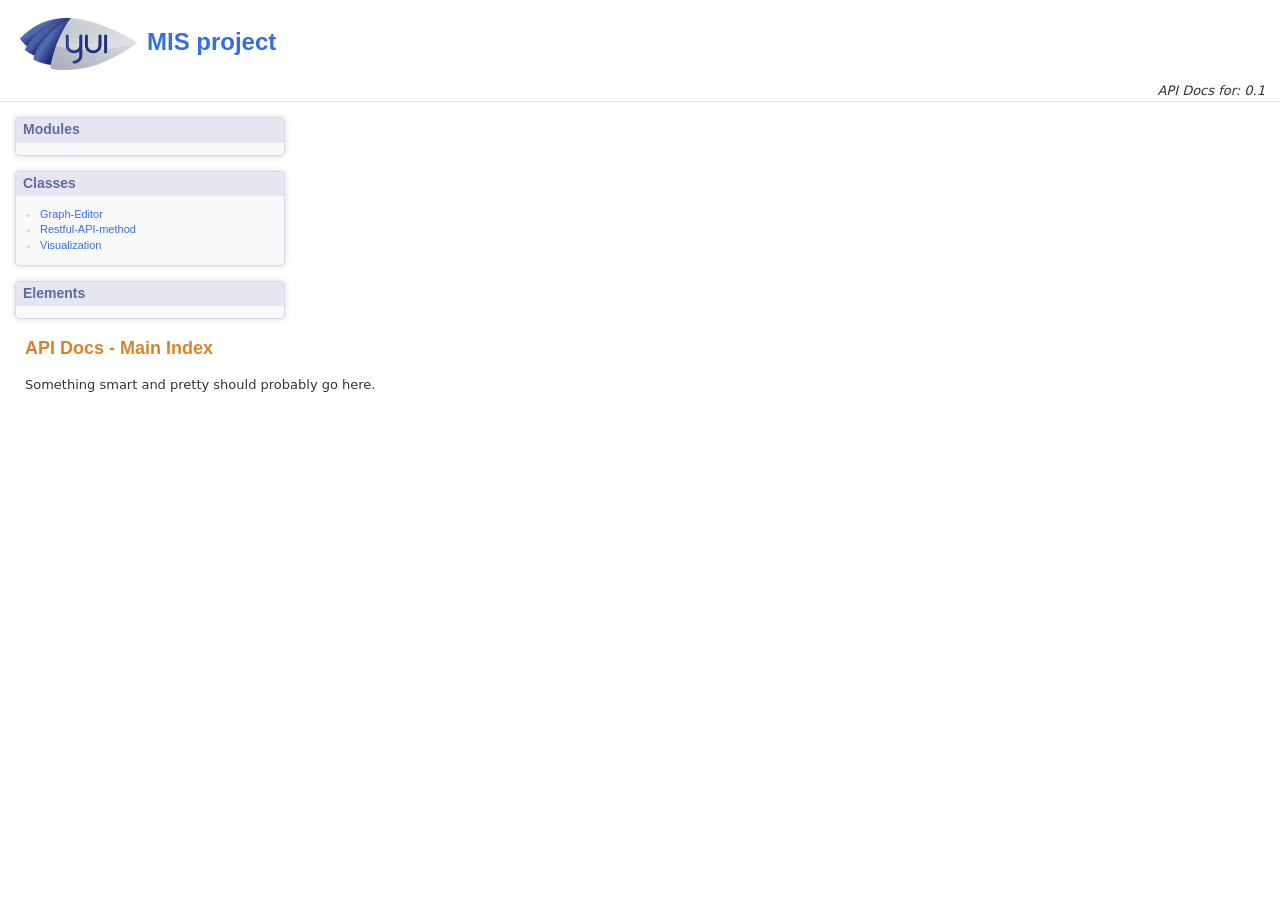
<file: index.html>
<!DOCTYPE html>
<html lang="en">
<head>
    <meta charset="utf-8">
    <title>MIS project</title>
    <link rel="stylesheet" href="http://yui.yahooapis.com/3.8.0pr2/build/cssgrids/cssgrids-min.css">
    <link rel="stylesheet" href="./assets/vendor/prettify/prettify-min.css">
    <link rel="stylesheet" href="./assets/css/main.css" id="site_styles">
    <script src="http://yui.yahooapis.com/combo?3.8.0pr2/build/yui/yui-min.js"></script>
</head>
<body class="yui3-skin-sam">

<div id="doc">
    <div id="hd" class="yui3-g header">
        <div class="yui3-u-3-4">
            <h1><a href="./index.html"><img src="./assets/css/logo.png" width="117" height="52">MIS project</a></h1>
        </div>
        <div class="yui3-u-1-4 version">
            <em>API Docs for: 0.1</em>
        </div>
    </div>
    <div class="yui3-g">

        <div id="sidebar" class="yui3-u">
            <div id="modules" class="sidebox">
                <div class="hd">
                    <h2 class="no-toc">Modules</h2>
                </div>
                <div class="bd">
                    <ul>
                    </ul>
                </div>
            </div>
            
            <div id="classes" class="sidebox">
                <div class="hd">
                    <h2 class="no-toc">Classes</h2>
                </div>
                <div class="bd">
                    <ul>
                            <li><a href="./classes/Graph-Editor.html">Graph-Editor</a></li>
                            <li><a href="./classes/Restful-API-method.html">Restful-API-method</a></li>
                            <li><a href="./classes/Visualization.html">Visualization</a></li>
                    </ul>
                </div>
            </div>
            
            <div id="elements" class="sidebox">
                <div class="hd">
                    <h2 class="no-toc">Elements</h2>
                </div>
                <div class="bd">
                    <ul>
                    </ul>
                </div>
            </div>
            
            
            
            
            
            
        </div>

        <div id="main" class="yui3-u">
            <div class="content"><h3>API Docs - Main Index</h3>
<p>Something smart and pretty should probably go here.</p>
</div>
        </div>
    </div>
</div>
<script src="./assets/vendor/prettify/prettify-min.js"></script>
<script>prettyPrint();</script>
<script src="./assets/js/yui-prettify.js"></script>
<script src="./assets/js/tabs.js"></script>
</body>
</html>
</file>
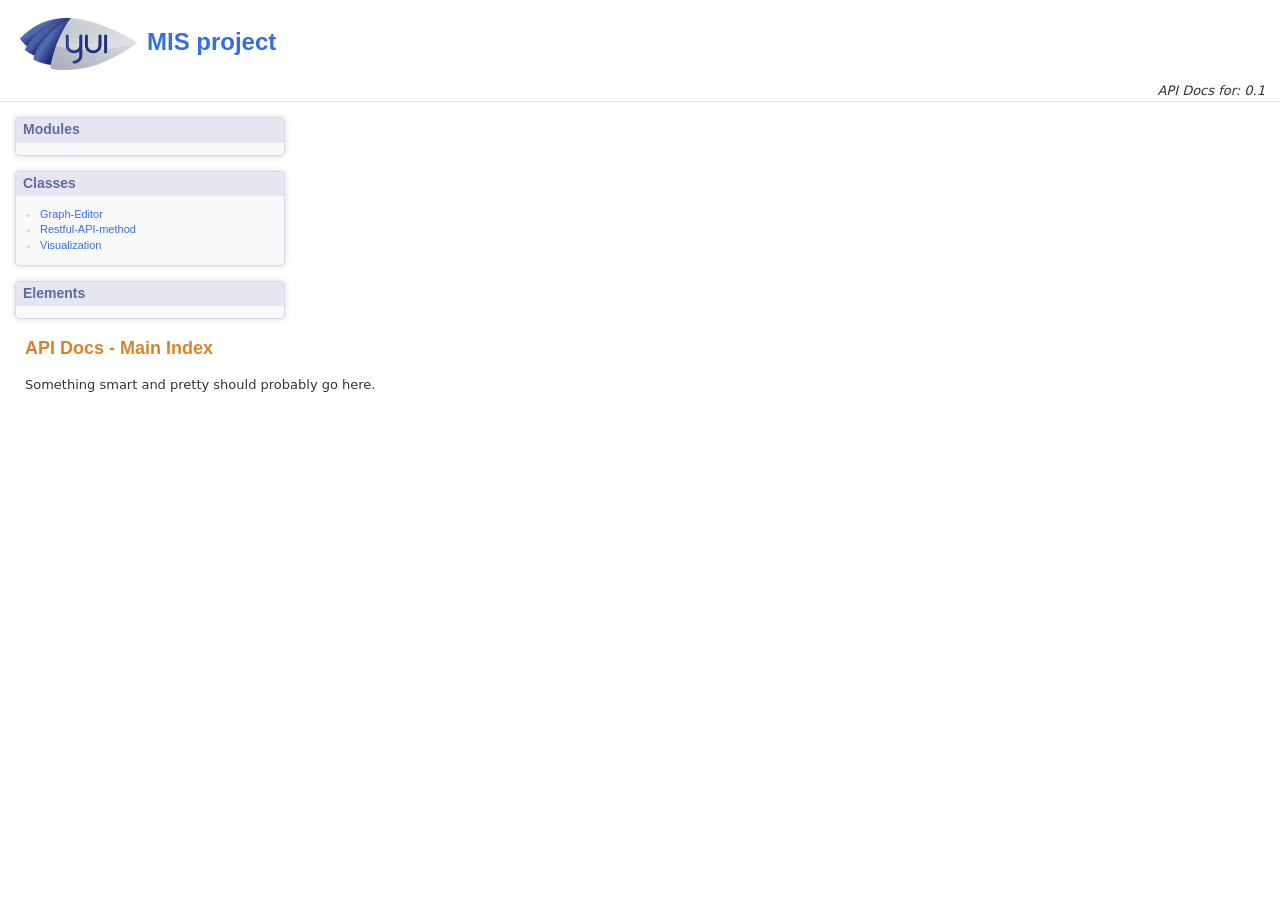
<file: assets/index.html>
<!doctype html>
<html>
    <head>
        <title>Redirector</title>
        <meta http-equiv="refresh" content="0;url=../">
    </head>
    <body>
        <a href="../">Click here to redirect</a>
    </body>
</html>
</file>
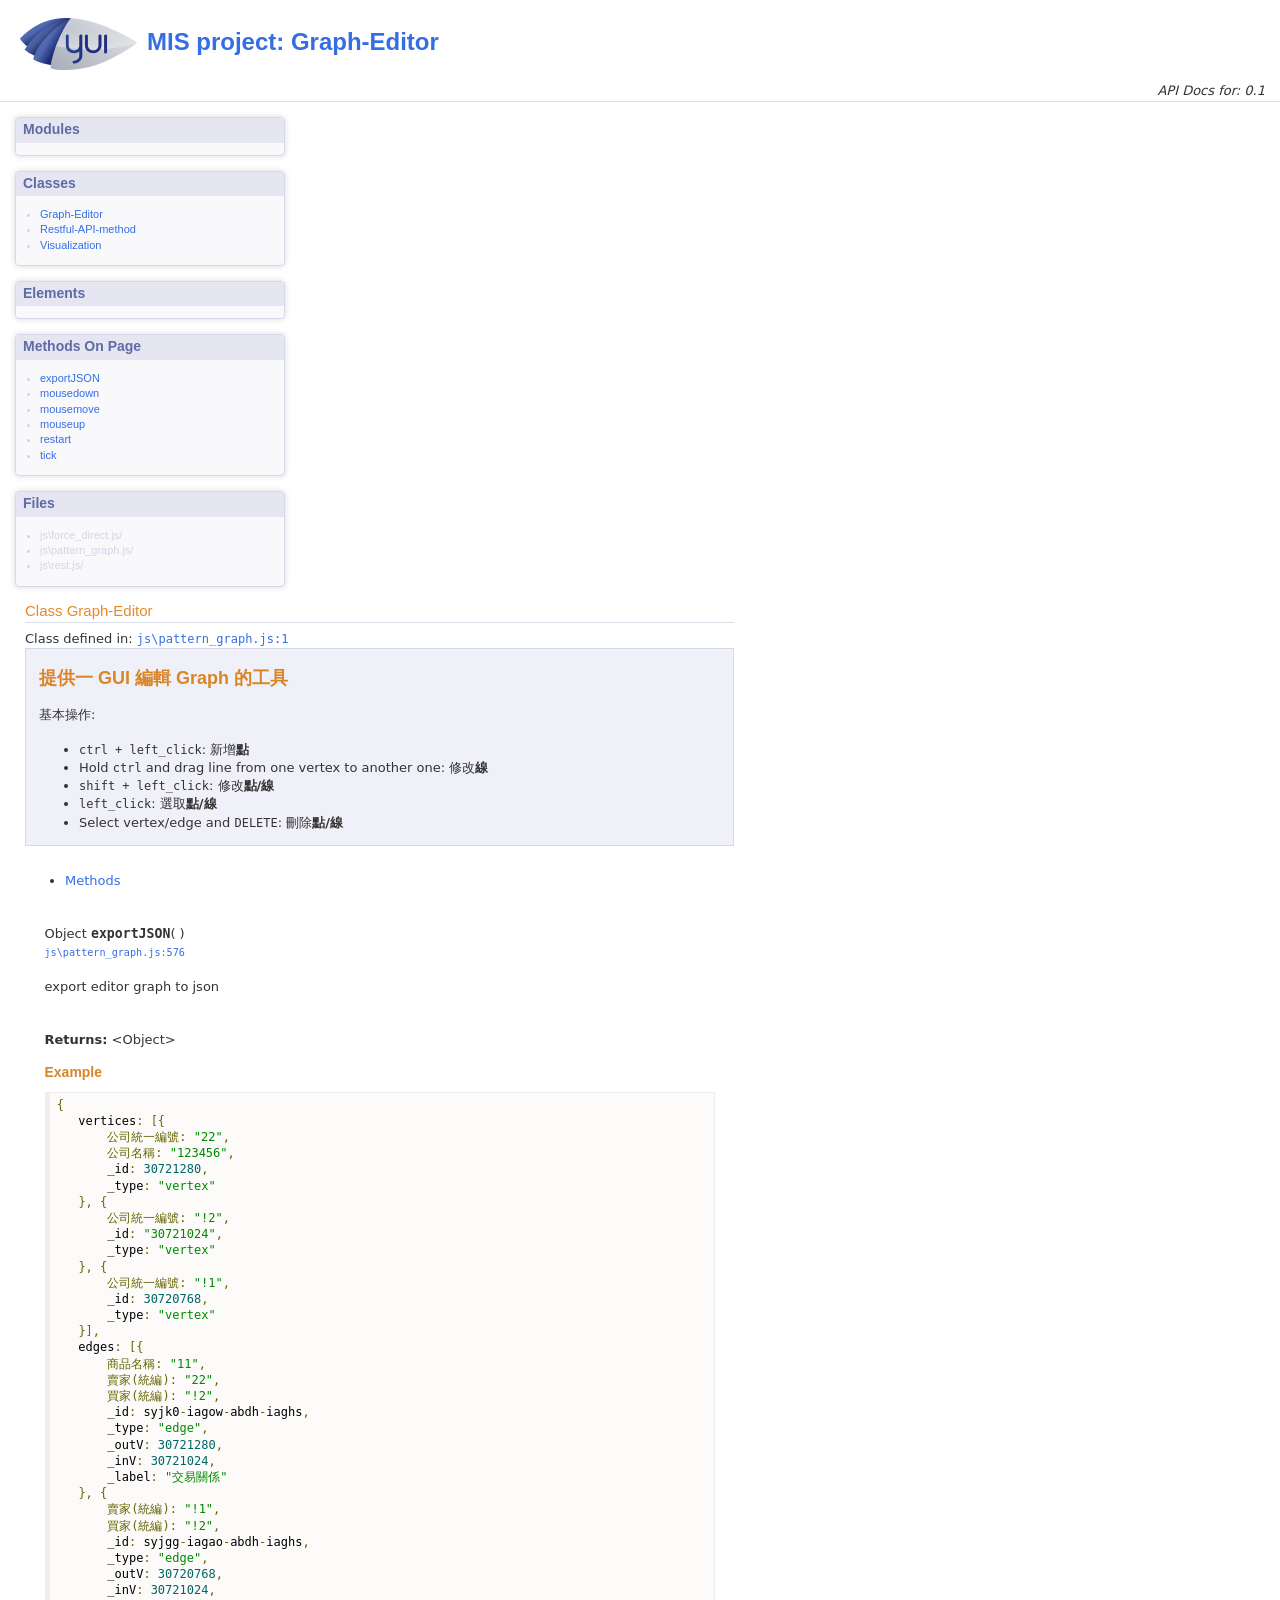
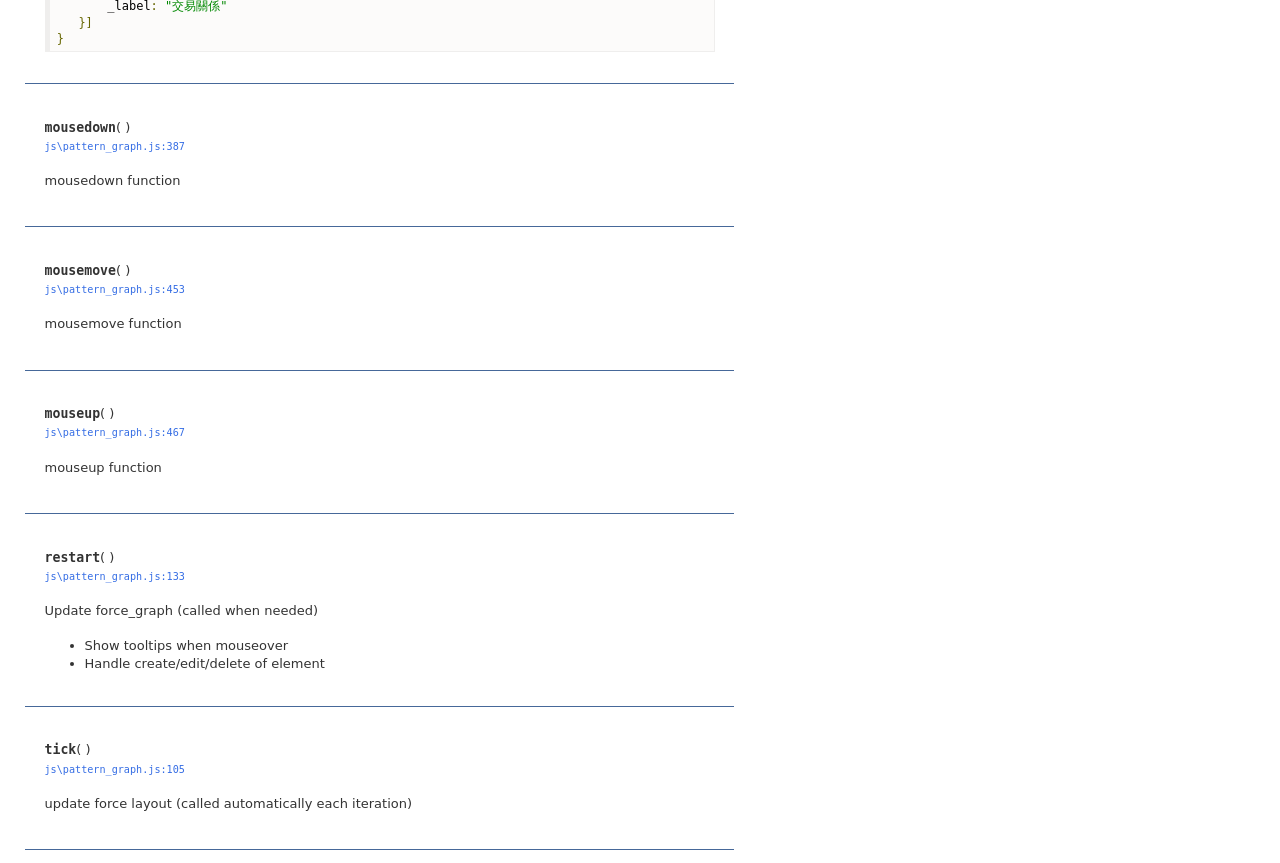
<file: classes/Graph-Editor.html>
<!DOCTYPE html>
<html lang="en">
<head>
    <meta charset="utf-8">
    <title>Graph-Editor - MIS project</title>
    <link rel="stylesheet" href="http://yui.yahooapis.com/3.8.0pr2/build/cssgrids/cssgrids-min.css">
    <link rel="stylesheet" href="../assets/vendor/prettify/prettify-min.css">
    <link rel="stylesheet" href="../assets/css/main.css" id="site_styles">
    <script src="http://yui.yahooapis.com/combo?3.8.0pr2/build/yui/yui-min.js"></script>
</head>
<body class="yui3-skin-sam">

<div id="doc">
    <div id="hd" class="yui3-g header">
        <div class="yui3-u-3-4">
            <h1><a href="../index.html"><img src="../assets/css/logo.png" width="117" height="52">MIS project: Graph-Editor</a></h1>
        </div>
        <div class="yui3-u-1-4 version">
            <em>API Docs for: 0.1</em>
        </div>
    </div>
    <div class="yui3-g">

        <div id="sidebar" class="yui3-u">
            <div id="modules" class="sidebox">
                <div class="hd">
                    <h2 class="no-toc">Modules</h2>
                </div>
                <div class="bd">
                    <ul>
                    </ul>
                </div>
            </div>
            
            <div id="classes" class="sidebox">
                <div class="hd">
                    <h2 class="no-toc">Classes</h2>
                </div>
                <div class="bd">
                    <ul>
                            <li><a href="../classes/Graph-Editor.html">Graph-Editor</a></li>
                            <li><a href="../classes/Restful-API-method.html">Restful-API-method</a></li>
                            <li><a href="../classes/Visualization.html">Visualization</a></li>
                    </ul>
                </div>
            </div>
            
            <div id="elements" class="sidebox">
                <div class="hd">
                    <h2 class="no-toc">Elements</h2>
                </div>
                <div class="bd">
                    <ul>
                    </ul>
                </div>
            </div>
            
            <div id="methods-on-page" class="sidebox on-page">
                <div class="hd">
                    <h2 class="no-toc">Methods On Page</h2>
                </div>
                <div class="bd">
                    <ul>
                            <li><a href="#methods_exportJSON">exportJSON</a></li>
                            <li><a href="#methods_mousedown">mousedown</a></li>
                            <li><a href="#methods_mousemove">mousemove</a></li>
                            <li><a href="#methods_mouseup">mouseup</a></li>
                            <li><a href="#methods_restart">restart</a></li>
                            <li><a href="#methods_tick">tick</a></li>
                    </ul>
                </div>
            </div>
            
            
            
            
            <div id="fileTree" class="sidebox">
                <div class="hd">
                    <h2 class="no-toc">Files</h2>
                </div>
                <div class="bd">
                    <ul><li>js\force_direct.js/<ul></ul></li><li>js\pattern_graph.js/<ul></ul></li><li>js\rest.js/<ul></ul></li></ul>
                </div>
            </div>
            
        </div>

        <div id="main" class="yui3-u">
            <div class="content"><h4>Class Graph-Editor</h4>
<span class="foundat">Class defined in: <a href="../files/js_pattern_graph.js.html#l1"><code>js\pattern_graph.js:1</code></a></span>
<div class="intro"><h3>提供一 GUI 編輯 Graph 的工具</h3>
<p>基本操作:</p>
<ul>
<li><code>ctrl + left_click</code>: 新增<strong>點</strong></li>
<li>Hold <code>ctrl</code> and drag line from one vertex to another one: 修改<strong>線</strong></li>
<li><code>shift + left_click</code>: 修改<strong>點/線</strong></li>
<li><code>left_click</code>: 選取<strong>點/線</strong></li>
<li>Select vertex/edge and <code>DELETE</code>: 刪除<strong>點/線</strong></li>
</ul>
</div>


<div id="classdocs">
    <ul>
        <li><a href="#methods">Methods</a></li>
    </ul>
    <div>
            <div id="methods">
<a name="methods_exportJSON"></a>
<div class="method item">
    Object <strong class="name"><code>exportJSON</code></strong>( <code>  </code> ) 
    <br>
    <span class="foundat">
        
        <a href="../files/js_pattern_graph.js.html#l576"><code>js\pattern_graph.js:576</code></a>
    </span><br>
    <p>export editor graph to json</p>

    <br><div class="returns"><strong>Returns:</strong> &lt;Object&gt; </div>
        <h5>Example</h5>
        <pre class="code prettyprint"><code class="language-json">{
   vertices: [{
       公司統一編號: &quot;22&quot;,
       公司名稱: &quot;123456&quot;,
       _id: 30721280,
       _type: &quot;vertex&quot;
   }, {
       公司統一編號: &quot;!2&quot;,
       _id: &quot;30721024&quot;,
       _type: &quot;vertex&quot;
   }, {
       公司統一編號: &quot;!1&quot;,
       _id: 30720768,
       _type: &quot;vertex&quot;
   }],
   edges: [{
       商品名稱: &quot;11&quot;,
       賣家(統編): &quot;22&quot;,
       買家(統編): &quot;!2&quot;,
       _id: syjk0-iagow-abdh-iaghs,
       _type: &quot;edge&quot;,
       _outV: 30721280,
       _inV: 30721024,
       _label: &quot;交易關係&quot;
   }, {
       賣家(統編): &quot;!1&quot;,
       買家(統編): &quot;!2&quot;,
       _id: syjgg-iagao-abdh-iaghs,
       _type: &quot;edge&quot;,
       _outV: 30720768,
       _inV: 30721024,
       _label: &quot;交易關係&quot;
   }]
}
</code></pre>

</div>
<a name="methods_mousedown"></a>
<div class="method item">
     <strong class="name"><code>mousedown</code></strong>( <code>  </code> ) 
    <br>
    <span class="foundat">
        
        <a href="../files/js_pattern_graph.js.html#l387"><code>js\pattern_graph.js:387</code></a>
    </span><br>
    <p>mousedown function</p>

</div>
<a name="methods_mousemove"></a>
<div class="method item">
     <strong class="name"><code>mousemove</code></strong>( <code>  </code> ) 
    <br>
    <span class="foundat">
        
        <a href="../files/js_pattern_graph.js.html#l453"><code>js\pattern_graph.js:453</code></a>
    </span><br>
    <p>mousemove function</p>

</div>
<a name="methods_mouseup"></a>
<div class="method item">
     <strong class="name"><code>mouseup</code></strong>( <code>  </code> ) 
    <br>
    <span class="foundat">
        
        <a href="../files/js_pattern_graph.js.html#l467"><code>js\pattern_graph.js:467</code></a>
    </span><br>
    <p>mouseup function</p>

</div>
<a name="methods_restart"></a>
<div class="method item">
     <strong class="name"><code>restart</code></strong>( <code>  </code> ) 
    <br>
    <span class="foundat">
        
        <a href="../files/js_pattern_graph.js.html#l133"><code>js\pattern_graph.js:133</code></a>
    </span><br>
    <p>Update force_graph (called when needed)</p>
<ul>
<li>Show tooltips when mouseover</li>
<li>Handle create/edit/delete of element</li>
</ul>

</div>
<a name="methods_tick"></a>
<div class="method item">
     <strong class="name"><code>tick</code></strong>( <code>  </code> ) 
    <br>
    <span class="foundat">
        
        <a href="../files/js_pattern_graph.js.html#l105"><code>js\pattern_graph.js:105</code></a>
    </span><br>
    <p>update force layout (called automatically each iteration)</p>

</div>
            </div>
    </div>
</div>
</div>
        </div>
    </div>
</div>
<script src="../assets/vendor/prettify/prettify-min.js"></script>
<script>prettyPrint();</script>
<script src="../assets/js/yui-prettify.js"></script>
<script src="../assets/js/tabs.js"></script>
</body>
</html>
</file>
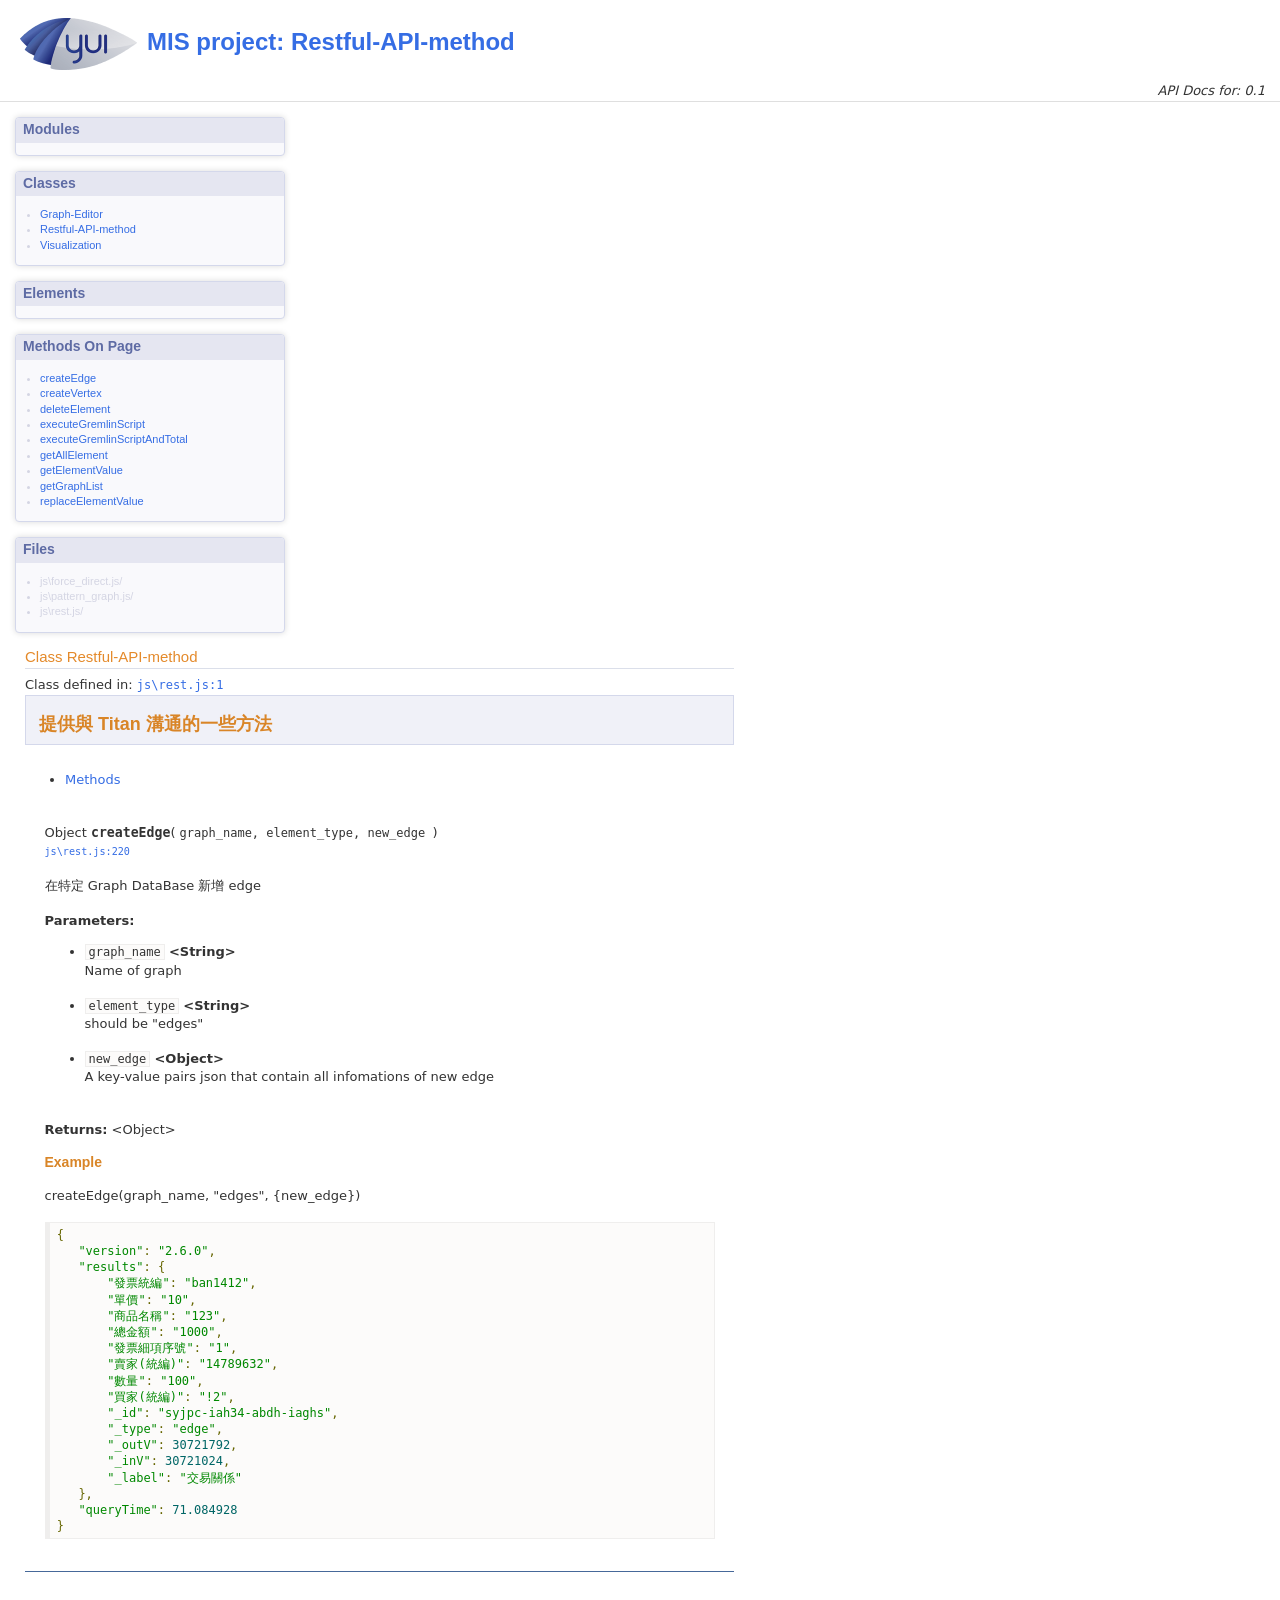
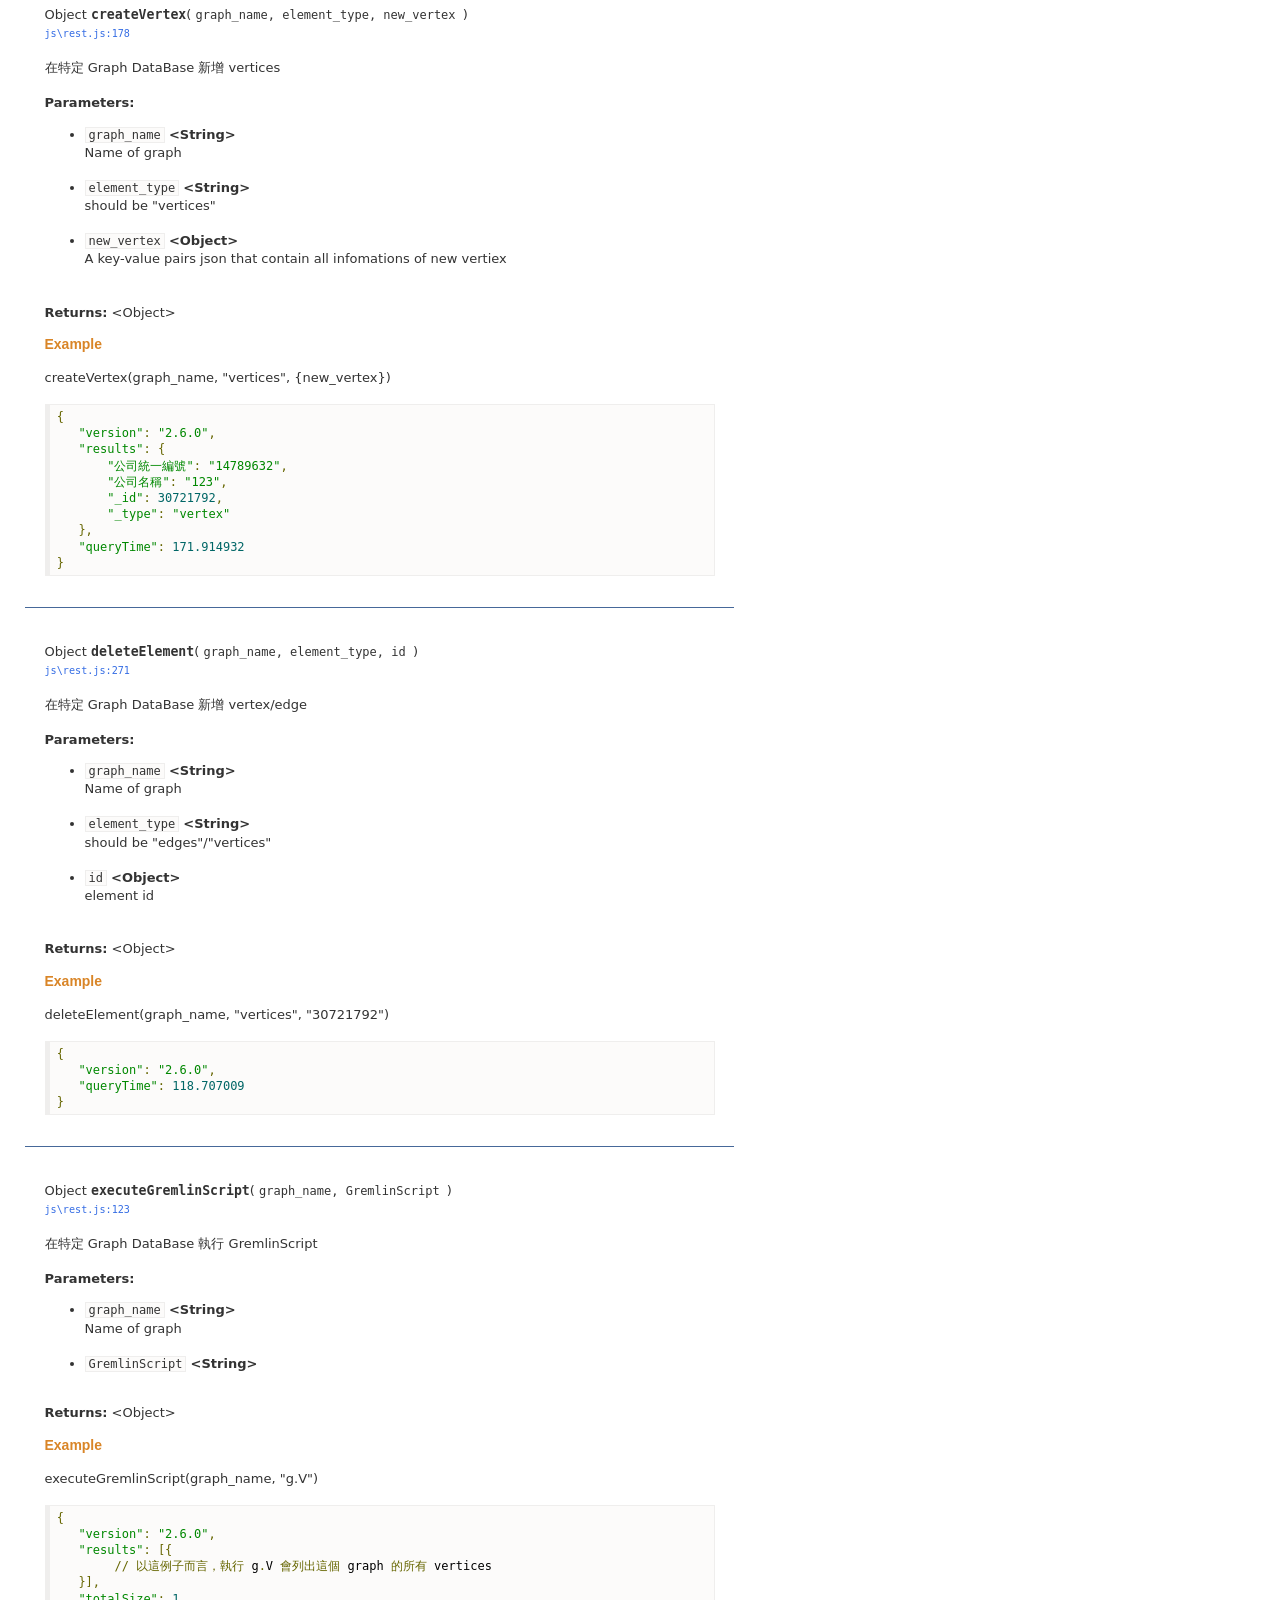
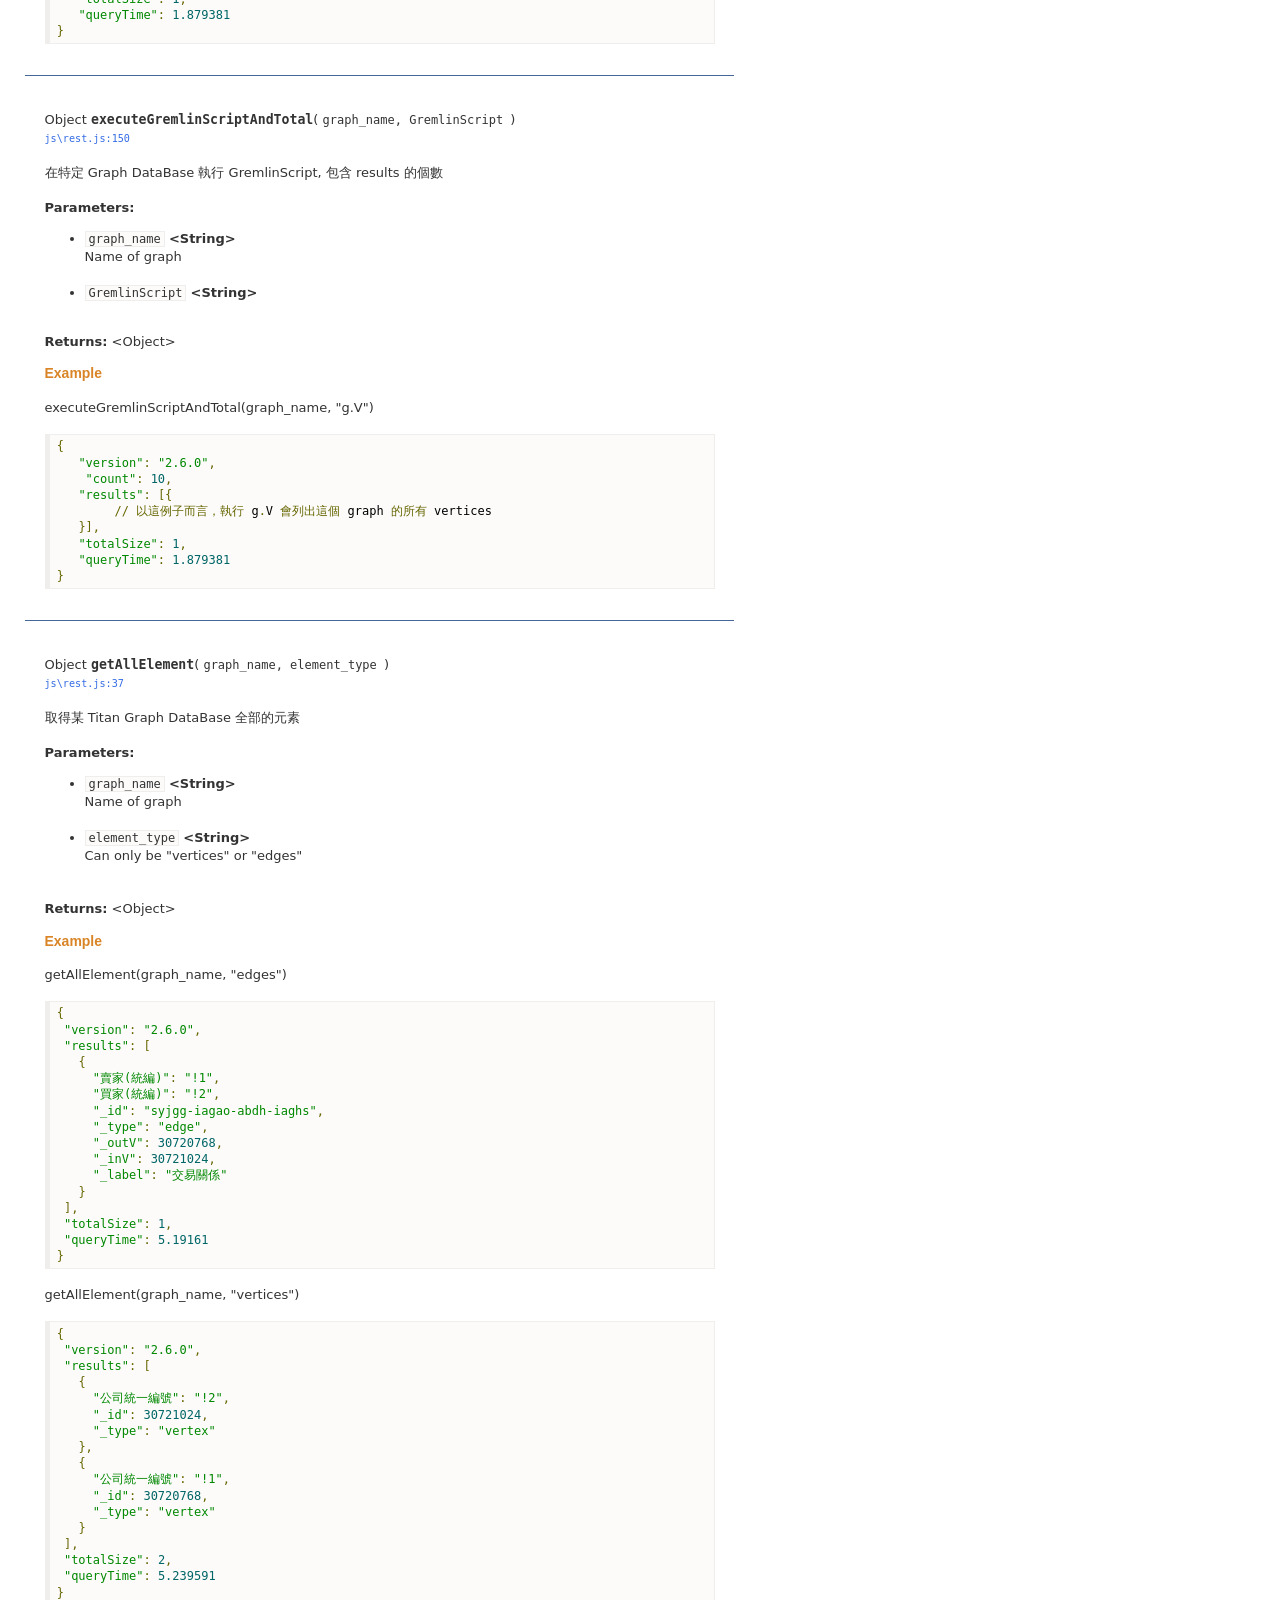
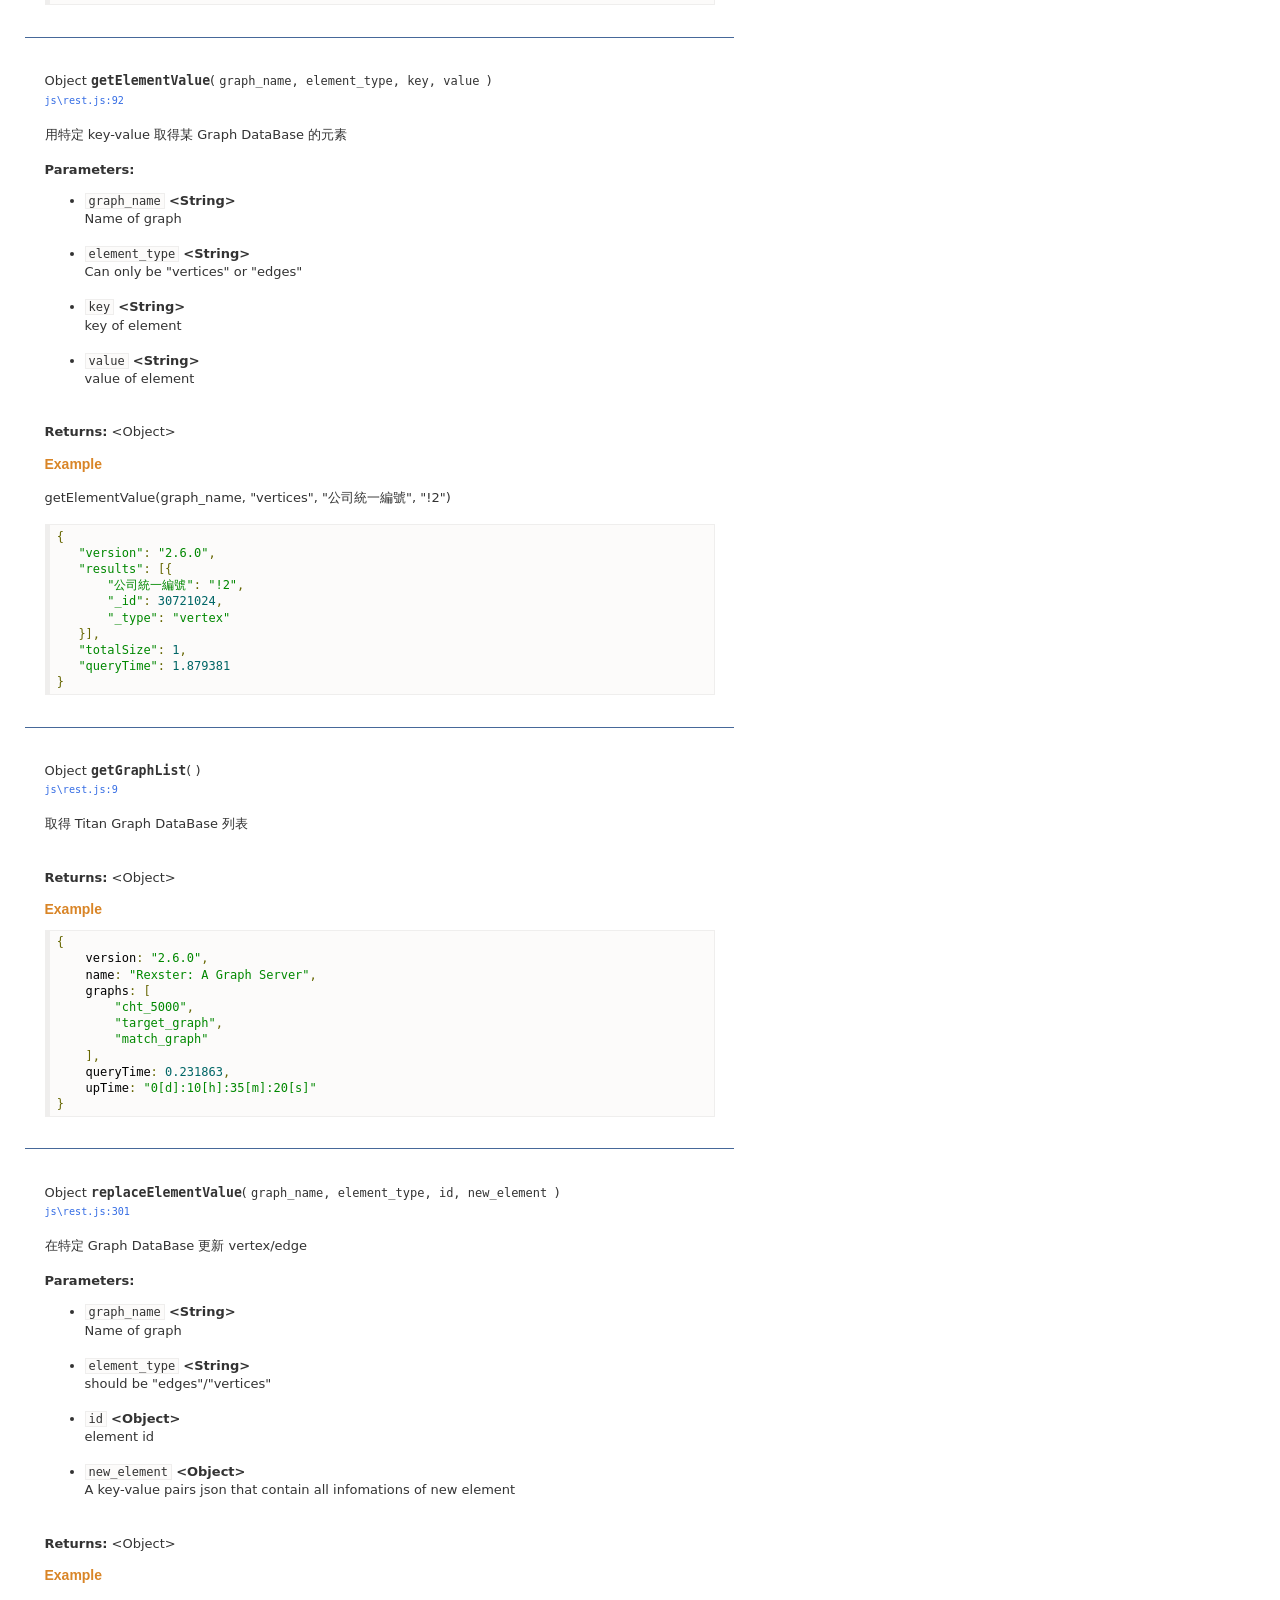
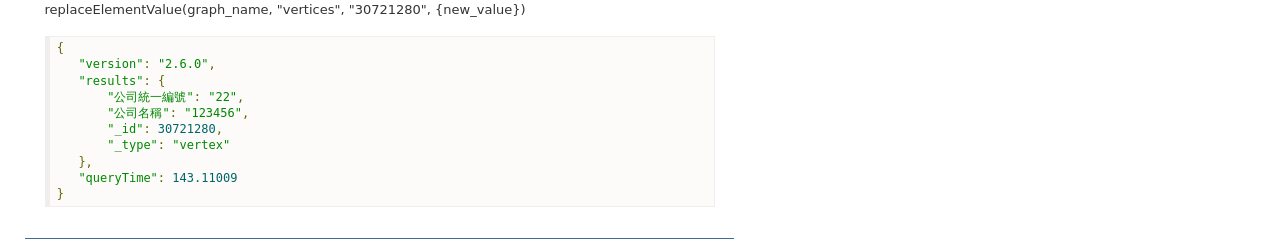
<file: classes/Restful-API-method.html>
<!DOCTYPE html>
<html lang="en">
<head>
    <meta charset="utf-8">
    <title>Restful-API-method - MIS project</title>
    <link rel="stylesheet" href="http://yui.yahooapis.com/3.8.0pr2/build/cssgrids/cssgrids-min.css">
    <link rel="stylesheet" href="../assets/vendor/prettify/prettify-min.css">
    <link rel="stylesheet" href="../assets/css/main.css" id="site_styles">
    <script src="http://yui.yahooapis.com/combo?3.8.0pr2/build/yui/yui-min.js"></script>
</head>
<body class="yui3-skin-sam">

<div id="doc">
    <div id="hd" class="yui3-g header">
        <div class="yui3-u-3-4">
            <h1><a href="../index.html"><img src="../assets/css/logo.png" width="117" height="52">MIS project: Restful-API-method</a></h1>
        </div>
        <div class="yui3-u-1-4 version">
            <em>API Docs for: 0.1</em>
        </div>
    </div>
    <div class="yui3-g">

        <div id="sidebar" class="yui3-u">
            <div id="modules" class="sidebox">
                <div class="hd">
                    <h2 class="no-toc">Modules</h2>
                </div>
                <div class="bd">
                    <ul>
                    </ul>
                </div>
            </div>
            
            <div id="classes" class="sidebox">
                <div class="hd">
                    <h2 class="no-toc">Classes</h2>
                </div>
                <div class="bd">
                    <ul>
                            <li><a href="../classes/Graph-Editor.html">Graph-Editor</a></li>
                            <li><a href="../classes/Restful-API-method.html">Restful-API-method</a></li>
                            <li><a href="../classes/Visualization.html">Visualization</a></li>
                    </ul>
                </div>
            </div>
            
            <div id="elements" class="sidebox">
                <div class="hd">
                    <h2 class="no-toc">Elements</h2>
                </div>
                <div class="bd">
                    <ul>
                    </ul>
                </div>
            </div>
            
            <div id="methods-on-page" class="sidebox on-page">
                <div class="hd">
                    <h2 class="no-toc">Methods On Page</h2>
                </div>
                <div class="bd">
                    <ul>
                            <li><a href="#methods_createEdge">createEdge</a></li>
                            <li><a href="#methods_createVertex">createVertex</a></li>
                            <li><a href="#methods_deleteElement">deleteElement</a></li>
                            <li><a href="#methods_executeGremlinScript">executeGremlinScript</a></li>
                            <li><a href="#methods_executeGremlinScriptAndTotal">executeGremlinScriptAndTotal</a></li>
                            <li><a href="#methods_getAllElement">getAllElement</a></li>
                            <li><a href="#methods_getElementValue">getElementValue</a></li>
                            <li><a href="#methods_getGraphList">getGraphList</a></li>
                            <li><a href="#methods_replaceElementValue">replaceElementValue</a></li>
                    </ul>
                </div>
            </div>
            
            
            
            
            <div id="fileTree" class="sidebox">
                <div class="hd">
                    <h2 class="no-toc">Files</h2>
                </div>
                <div class="bd">
                    <ul><li>js\force_direct.js/<ul></ul></li><li>js\pattern_graph.js/<ul></ul></li><li>js\rest.js/<ul></ul></li></ul>
                </div>
            </div>
            
        </div>

        <div id="main" class="yui3-u">
            <div class="content"><h4>Class Restful-API-method</h4>
<span class="foundat">Class defined in: <a href="../files/js_rest.js.html#l1"><code>js\rest.js:1</code></a></span>
<div class="intro"><h3>提供與 Titan 溝通的一些方法</h3>
</div>


<div id="classdocs">
    <ul>
        <li><a href="#methods">Methods</a></li>
    </ul>
    <div>
            <div id="methods">
<a name="methods_createEdge"></a>
<div class="method item">
    Object <strong class="name"><code>createEdge</code></strong>( <code>graph_name, element_type, new_edge </code> ) 
    <br>
    <span class="foundat">
        
        <a href="../files/js_rest.js.html#l220"><code>js\rest.js:220</code></a>
    </span><br>
    <p>在特定 Graph DataBase 新增 edge</p>

    <strong>Parameters:</strong>
    <ul class="params">
        <li>
            <code>graph_name</code> <strong>&lt;String&gt;</strong>
        <p>Name of graph</p>

        </li>
        <li>
            <code>element_type</code> <strong>&lt;String&gt;</strong>
        <p>should be &quot;edges&quot;</p>

        </li>
        <li>
            <code>new_edge</code> <strong>&lt;Object&gt;</strong>
        <p>A key-value pairs json that contain all infomations of new edge</p>

        </li>
    </ul>
    <br><div class="returns"><strong>Returns:</strong> &lt;Object&gt; </div>
        <h5>Example</h5>
        <p>createEdge(graph_name, &quot;edges&quot;, {new_edge})</p>
<pre class="code prettyprint"><code class="language-json">{
   &quot;version&quot;: &quot;2.6.0&quot;,
   &quot;results&quot;: {
       &quot;發票統編&quot;: &quot;ban1412&quot;,
       &quot;單價&quot;: &quot;10&quot;,
       &quot;商品名稱&quot;: &quot;123&quot;,
       &quot;總金額&quot;: &quot;1000&quot;,
       &quot;發票細項序號&quot;: &quot;1&quot;,
       &quot;賣家(統編)&quot;: &quot;14789632&quot;,
       &quot;數量&quot;: &quot;100&quot;,
       &quot;買家(統編)&quot;: &quot;!2&quot;,
       &quot;_id&quot;: &quot;syjpc-iah34-abdh-iaghs&quot;,
       &quot;_type&quot;: &quot;edge&quot;,
       &quot;_outV&quot;: 30721792,
       &quot;_inV&quot;: 30721024,
       &quot;_label&quot;: &quot;交易關係&quot;
   },
   &quot;queryTime&quot;: 71.084928
}
</code></pre>

</div>
<a name="methods_createVertex"></a>
<div class="method item">
    Object <strong class="name"><code>createVertex</code></strong>( <code>graph_name, element_type, new_vertex </code> ) 
    <br>
    <span class="foundat">
        
        <a href="../files/js_rest.js.html#l178"><code>js\rest.js:178</code></a>
    </span><br>
    <p>在特定 Graph DataBase 新增 vertices</p>

    <strong>Parameters:</strong>
    <ul class="params">
        <li>
            <code>graph_name</code> <strong>&lt;String&gt;</strong>
        <p>Name of graph</p>

        </li>
        <li>
            <code>element_type</code> <strong>&lt;String&gt;</strong>
        <p>should be &quot;vertices&quot;</p>

        </li>
        <li>
            <code>new_vertex</code> <strong>&lt;Object&gt;</strong>
        <p>A key-value pairs json that contain all infomations of new vertiex</p>

        </li>
    </ul>
    <br><div class="returns"><strong>Returns:</strong> &lt;Object&gt; </div>
        <h5>Example</h5>
        <p>createVertex(graph_name, &quot;vertices&quot;, {new_vertex})</p>
<pre class="code prettyprint"><code class="language-json">{
   &quot;version&quot;: &quot;2.6.0&quot;,
   &quot;results&quot;: {
       &quot;公司統一編號&quot;: &quot;14789632&quot;,
       &quot;公司名稱&quot;: &quot;123&quot;,
       &quot;_id&quot;: 30721792,
       &quot;_type&quot;: &quot;vertex&quot;
   },
   &quot;queryTime&quot;: 171.914932
}
</code></pre>

</div>
<a name="methods_deleteElement"></a>
<div class="method item">
    Object <strong class="name"><code>deleteElement</code></strong>( <code>graph_name, element_type, id </code> ) 
    <br>
    <span class="foundat">
        
        <a href="../files/js_rest.js.html#l271"><code>js\rest.js:271</code></a>
    </span><br>
    <p>在特定 Graph DataBase 新增 vertex/edge</p>

    <strong>Parameters:</strong>
    <ul class="params">
        <li>
            <code>graph_name</code> <strong>&lt;String&gt;</strong>
        <p>Name of graph</p>

        </li>
        <li>
            <code>element_type</code> <strong>&lt;String&gt;</strong>
        <p>should be &quot;edges&quot;/&quot;vertices&quot;</p>

        </li>
        <li>
            <code>id</code> <strong>&lt;Object&gt;</strong>
        <p>element id</p>

        </li>
    </ul>
    <br><div class="returns"><strong>Returns:</strong> &lt;Object&gt; </div>
        <h5>Example</h5>
        <p>deleteElement(graph_name, &quot;vertices&quot;, &quot;30721792&quot;)</p>
<pre class="code prettyprint"><code class="language-json">{
   &quot;version&quot;: &quot;2.6.0&quot;,
   &quot;queryTime&quot;: 118.707009
}
</code></pre>

</div>
<a name="methods_executeGremlinScript"></a>
<div class="method item">
    Object <strong class="name"><code>executeGremlinScript</code></strong>( <code>graph_name, GremlinScript </code> ) 
    <br>
    <span class="foundat">
        
        <a href="../files/js_rest.js.html#l123"><code>js\rest.js:123</code></a>
    </span><br>
    <p>在特定 Graph DataBase 執行 GremlinScript</p>

    <strong>Parameters:</strong>
    <ul class="params">
        <li>
            <code>graph_name</code> <strong>&lt;String&gt;</strong>
        <p>Name of graph</p>

        </li>
        <li>
            <code>GremlinScript</code> <strong>&lt;String&gt;</strong>
         
        </li>
    </ul>
    <br><div class="returns"><strong>Returns:</strong> &lt;Object&gt; </div>
        <h5>Example</h5>
        <p>executeGremlinScript(graph_name, &quot;g.V&quot;)</p>
<pre class="code prettyprint"><code class="language-json">{
   &quot;version&quot;: &quot;2.6.0&quot;,
   &quot;results&quot;: [{
        // 以這例子而言，執行 g.V 會列出這個 graph 的所有 vertices
   }],
   &quot;totalSize&quot;: 1,
   &quot;queryTime&quot;: 1.879381
}
</code></pre>

</div>
<a name="methods_executeGremlinScriptAndTotal"></a>
<div class="method item">
    Object <strong class="name"><code>executeGremlinScriptAndTotal</code></strong>( <code>graph_name, GremlinScript </code> ) 
    <br>
    <span class="foundat">
        
        <a href="../files/js_rest.js.html#l150"><code>js\rest.js:150</code></a>
    </span><br>
    <p>在特定 Graph DataBase 執行 GremlinScript, 包含 results 的個數</p>

    <strong>Parameters:</strong>
    <ul class="params">
        <li>
            <code>graph_name</code> <strong>&lt;String&gt;</strong>
        <p>Name of graph</p>

        </li>
        <li>
            <code>GremlinScript</code> <strong>&lt;String&gt;</strong>
         
        </li>
    </ul>
    <br><div class="returns"><strong>Returns:</strong> &lt;Object&gt; </div>
        <h5>Example</h5>
        <p>executeGremlinScriptAndTotal(graph_name, &quot;g.V&quot;)</p>
<pre class="code prettyprint"><code class="language-json">{
   &quot;version&quot;: &quot;2.6.0&quot;,
    &quot;count&quot;: 10,
   &quot;results&quot;: [{
        // 以這例子而言，執行 g.V 會列出這個 graph 的所有 vertices
   }],
   &quot;totalSize&quot;: 1,
   &quot;queryTime&quot;: 1.879381
}
</code></pre>

</div>
<a name="methods_getAllElement"></a>
<div class="method item">
    Object <strong class="name"><code>getAllElement</code></strong>( <code>graph_name, element_type </code> ) 
    <br>
    <span class="foundat">
        
        <a href="../files/js_rest.js.html#l37"><code>js\rest.js:37</code></a>
    </span><br>
    <p>取得某 Titan Graph DataBase 全部的元素</p>

    <strong>Parameters:</strong>
    <ul class="params">
        <li>
            <code>graph_name</code> <strong>&lt;String&gt;</strong>
        <p>Name of graph</p>

        </li>
        <li>
            <code>element_type</code> <strong>&lt;String&gt;</strong>
        <p>Can only be &quot;vertices&quot; or &quot;edges&quot;</p>

        </li>
    </ul>
    <br><div class="returns"><strong>Returns:</strong> &lt;Object&gt; </div>
        <h5>Example</h5>
        <p>getAllElement(graph_name, &quot;edges&quot;)</p>
<pre class="code prettyprint"><code class="language-json">{
 &quot;version&quot;: &quot;2.6.0&quot;,
 &quot;results&quot;: [
   {
     &quot;賣家(統編)&quot;: &quot;!1&quot;,
     &quot;買家(統編)&quot;: &quot;!2&quot;,
     &quot;_id&quot;: &quot;syjgg-iagao-abdh-iaghs&quot;,
     &quot;_type&quot;: &quot;edge&quot;,
     &quot;_outV&quot;: 30720768,
     &quot;_inV&quot;: 30721024,
     &quot;_label&quot;: &quot;交易關係&quot;
   }
 ],
 &quot;totalSize&quot;: 1,
 &quot;queryTime&quot;: 5.19161
}
</code></pre>
<p>getAllElement(graph_name, &quot;vertices&quot;)</p>
<pre class="code prettyprint"><code class="language-json">{
 &quot;version&quot;: &quot;2.6.0&quot;,
 &quot;results&quot;: [
   {
     &quot;公司統一編號&quot;: &quot;!2&quot;,
     &quot;_id&quot;: 30721024,
     &quot;_type&quot;: &quot;vertex&quot;
   },
   {
     &quot;公司統一編號&quot;: &quot;!1&quot;,
     &quot;_id&quot;: 30720768,
     &quot;_type&quot;: &quot;vertex&quot;
   }
 ],
 &quot;totalSize&quot;: 2,
 &quot;queryTime&quot;: 5.239591
}
</code></pre>

</div>
<a name="methods_getElementValue"></a>
<div class="method item">
    Object <strong class="name"><code>getElementValue</code></strong>( <code>graph_name, element_type, key, value </code> ) 
    <br>
    <span class="foundat">
        
        <a href="../files/js_rest.js.html#l92"><code>js\rest.js:92</code></a>
    </span><br>
    <p>用特定 key-value 取得某 Graph DataBase 的元素</p>

    <strong>Parameters:</strong>
    <ul class="params">
        <li>
            <code>graph_name</code> <strong>&lt;String&gt;</strong>
        <p>Name of graph</p>

        </li>
        <li>
            <code>element_type</code> <strong>&lt;String&gt;</strong>
        <p>Can only be &quot;vertices&quot; or &quot;edges&quot;</p>

        </li>
        <li>
            <code>key</code> <strong>&lt;String&gt;</strong>
        <p>key of element</p>

        </li>
        <li>
            <code>value</code> <strong>&lt;String&gt;</strong>
        <p>value of element</p>

        </li>
    </ul>
    <br><div class="returns"><strong>Returns:</strong> &lt;Object&gt; </div>
        <h5>Example</h5>
        <p>getElementValue(graph_name, &quot;vertices&quot;, &quot;公司統一編號&quot;, &quot;!2&quot;)</p>
<pre class="code prettyprint"><code class="language-json">{
   &quot;version&quot;: &quot;2.6.0&quot;,
   &quot;results&quot;: [{
       &quot;公司統一編號&quot;: &quot;!2&quot;,
       &quot;_id&quot;: 30721024,
       &quot;_type&quot;: &quot;vertex&quot;
   }],
   &quot;totalSize&quot;: 1,
   &quot;queryTime&quot;: 1.879381
}
</code></pre>

</div>
<a name="methods_getGraphList"></a>
<div class="method item">
    Object <strong class="name"><code>getGraphList</code></strong>( <code>  </code> ) 
    <br>
    <span class="foundat">
        
        <a href="../files/js_rest.js.html#l9"><code>js\rest.js:9</code></a>
    </span><br>
    <p>取得 Titan Graph DataBase 列表</p>

    <br><div class="returns"><strong>Returns:</strong> &lt;Object&gt; </div>
        <h5>Example</h5>
        <pre class="code prettyprint"><code class="language-json">{
    version: &quot;2.6.0&quot;,
    name: &quot;Rexster: A Graph Server&quot;,
    graphs: [
        &quot;cht_5000&quot;,
        &quot;target_graph&quot;,
        &quot;match_graph&quot;
    ],
    queryTime: 0.231863,
    upTime: &quot;0[d]:10[h]:35[m]:20[s]&quot;
}
</code></pre>

</div>
<a name="methods_replaceElementValue"></a>
<div class="method item">
    Object <strong class="name"><code>replaceElementValue</code></strong>( <code>graph_name, element_type, id, new_element </code> ) 
    <br>
    <span class="foundat">
        
        <a href="../files/js_rest.js.html#l301"><code>js\rest.js:301</code></a>
    </span><br>
    <p>在特定 Graph DataBase 更新 vertex/edge</p>

    <strong>Parameters:</strong>
    <ul class="params">
        <li>
            <code>graph_name</code> <strong>&lt;String&gt;</strong>
        <p>Name of graph</p>

        </li>
        <li>
            <code>element_type</code> <strong>&lt;String&gt;</strong>
        <p>should be &quot;edges&quot;/&quot;vertices&quot;</p>

        </li>
        <li>
            <code>id</code> <strong>&lt;Object&gt;</strong>
        <p>element id</p>

        </li>
        <li>
            <code>new_element</code> <strong>&lt;Object&gt;</strong>
        <p>A key-value pairs json that contain all infomations of new element</p>

        </li>
    </ul>
    <br><div class="returns"><strong>Returns:</strong> &lt;Object&gt; </div>
        <h5>Example</h5>
        <p>replaceElementValue(graph_name, &quot;vertices&quot;, &quot;30721280&quot;, {new_value})</p>
<pre class="code prettyprint"><code class="language-json">{
   &quot;version&quot;: &quot;2.6.0&quot;,
   &quot;results&quot;: {
       &quot;公司統一編號&quot;: &quot;22&quot;,
       &quot;公司名稱&quot;: &quot;123456&quot;,
       &quot;_id&quot;: 30721280,
       &quot;_type&quot;: &quot;vertex&quot;
   },
   &quot;queryTime&quot;: 143.11009
}
</code></pre>

</div>
            </div>
    </div>
</div>
</div>
        </div>
    </div>
</div>
<script src="../assets/vendor/prettify/prettify-min.js"></script>
<script>prettyPrint();</script>
<script src="../assets/js/yui-prettify.js"></script>
<script src="../assets/js/tabs.js"></script>
</body>
</html>
</file>
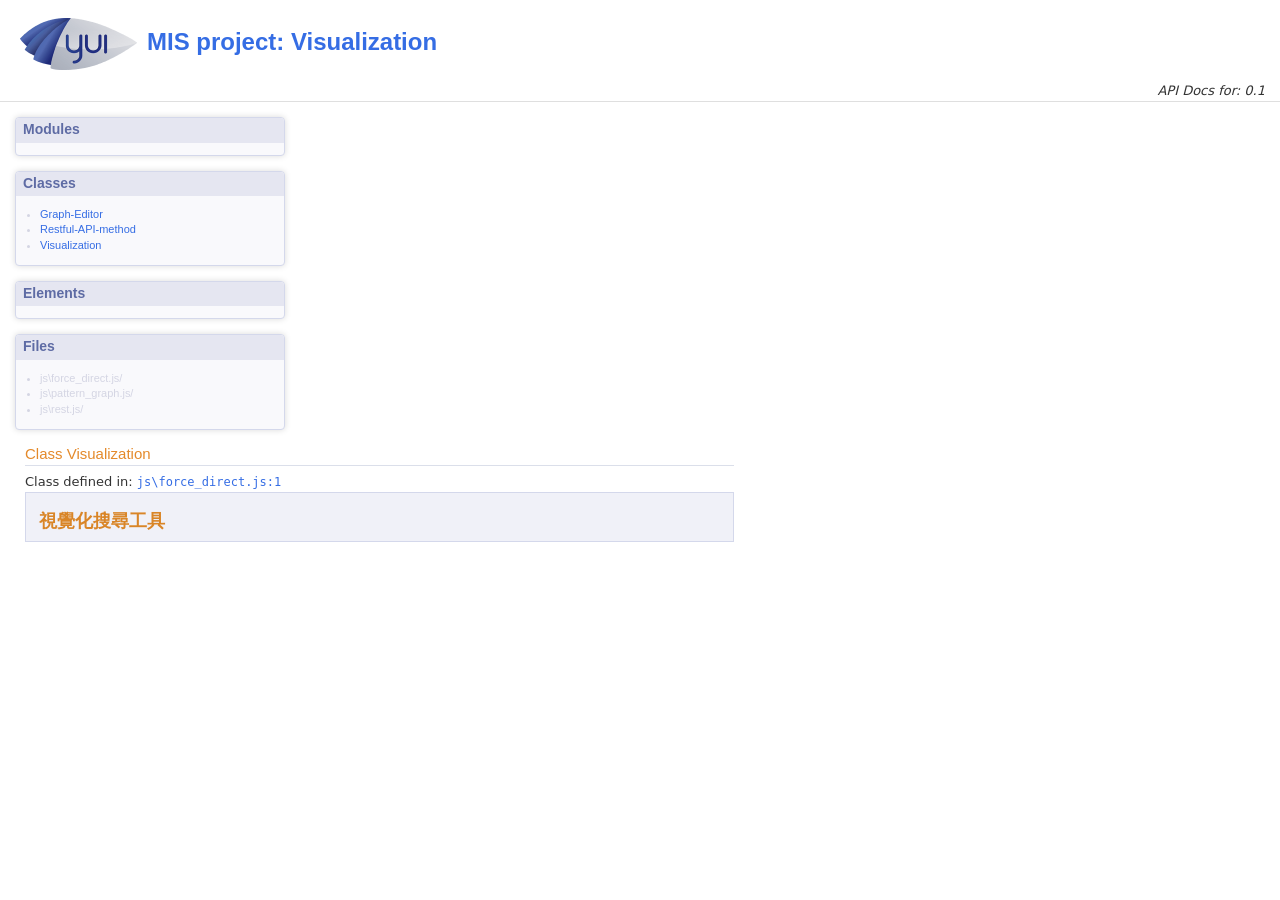
<file: classes/Visualization.html>
<!DOCTYPE html>
<html lang="en">
<head>
    <meta charset="utf-8">
    <title>Visualization - MIS project</title>
    <link rel="stylesheet" href="http://yui.yahooapis.com/3.8.0pr2/build/cssgrids/cssgrids-min.css">
    <link rel="stylesheet" href="../assets/vendor/prettify/prettify-min.css">
    <link rel="stylesheet" href="../assets/css/main.css" id="site_styles">
    <script src="http://yui.yahooapis.com/combo?3.8.0pr2/build/yui/yui-min.js"></script>
</head>
<body class="yui3-skin-sam">

<div id="doc">
    <div id="hd" class="yui3-g header">
        <div class="yui3-u-3-4">
            <h1><a href="../index.html"><img src="../assets/css/logo.png" width="117" height="52">MIS project: Visualization</a></h1>
        </div>
        <div class="yui3-u-1-4 version">
            <em>API Docs for: 0.1</em>
        </div>
    </div>
    <div class="yui3-g">

        <div id="sidebar" class="yui3-u">
            <div id="modules" class="sidebox">
                <div class="hd">
                    <h2 class="no-toc">Modules</h2>
                </div>
                <div class="bd">
                    <ul>
                    </ul>
                </div>
            </div>
            
            <div id="classes" class="sidebox">
                <div class="hd">
                    <h2 class="no-toc">Classes</h2>
                </div>
                <div class="bd">
                    <ul>
                            <li><a href="../classes/Graph-Editor.html">Graph-Editor</a></li>
                            <li><a href="../classes/Restful-API-method.html">Restful-API-method</a></li>
                            <li><a href="../classes/Visualization.html">Visualization</a></li>
                    </ul>
                </div>
            </div>
            
            <div id="elements" class="sidebox">
                <div class="hd">
                    <h2 class="no-toc">Elements</h2>
                </div>
                <div class="bd">
                    <ul>
                    </ul>
                </div>
            </div>
            
            
            
            
            
            <div id="fileTree" class="sidebox">
                <div class="hd">
                    <h2 class="no-toc">Files</h2>
                </div>
                <div class="bd">
                    <ul><li>js\force_direct.js/<ul></ul></li><li>js\pattern_graph.js/<ul></ul></li><li>js\rest.js/<ul></ul></li></ul>
                </div>
            </div>
            
        </div>

        <div id="main" class="yui3-u">
            <div class="content"><h4>Class Visualization</h4>
<span class="foundat">Class defined in: <a href="../files/js_force_direct.js.html#l1"><code>js\force_direct.js:1</code></a></span>
<div class="intro"><h3>視覺化搜尋工具</h3>
</div>


<div id="classdocs">
    <ul>
    </ul>
    <div>
    </div>
</div>
</div>
        </div>
    </div>
</div>
<script src="../assets/vendor/prettify/prettify-min.js"></script>
<script>prettyPrint();</script>
<script src="../assets/js/yui-prettify.js"></script>
<script src="../assets/js/tabs.js"></script>
</body>
</html>
</file>
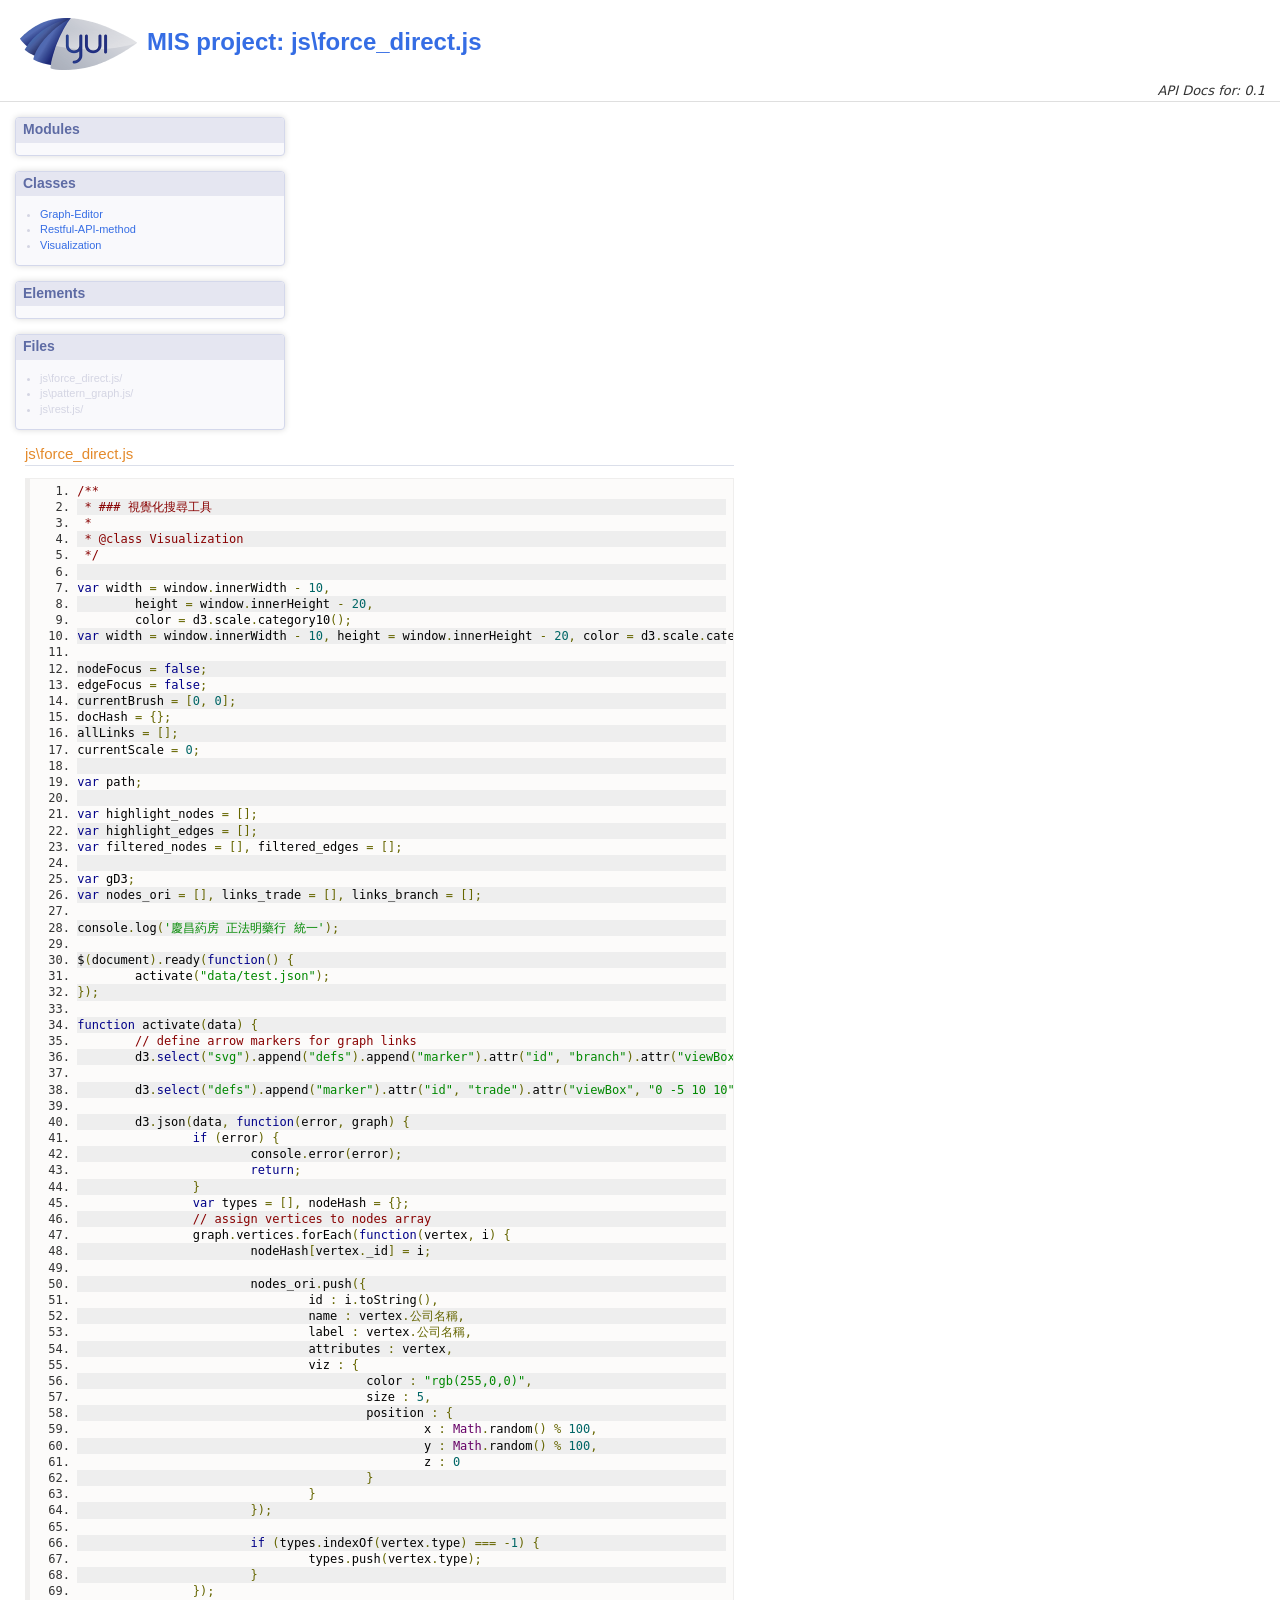
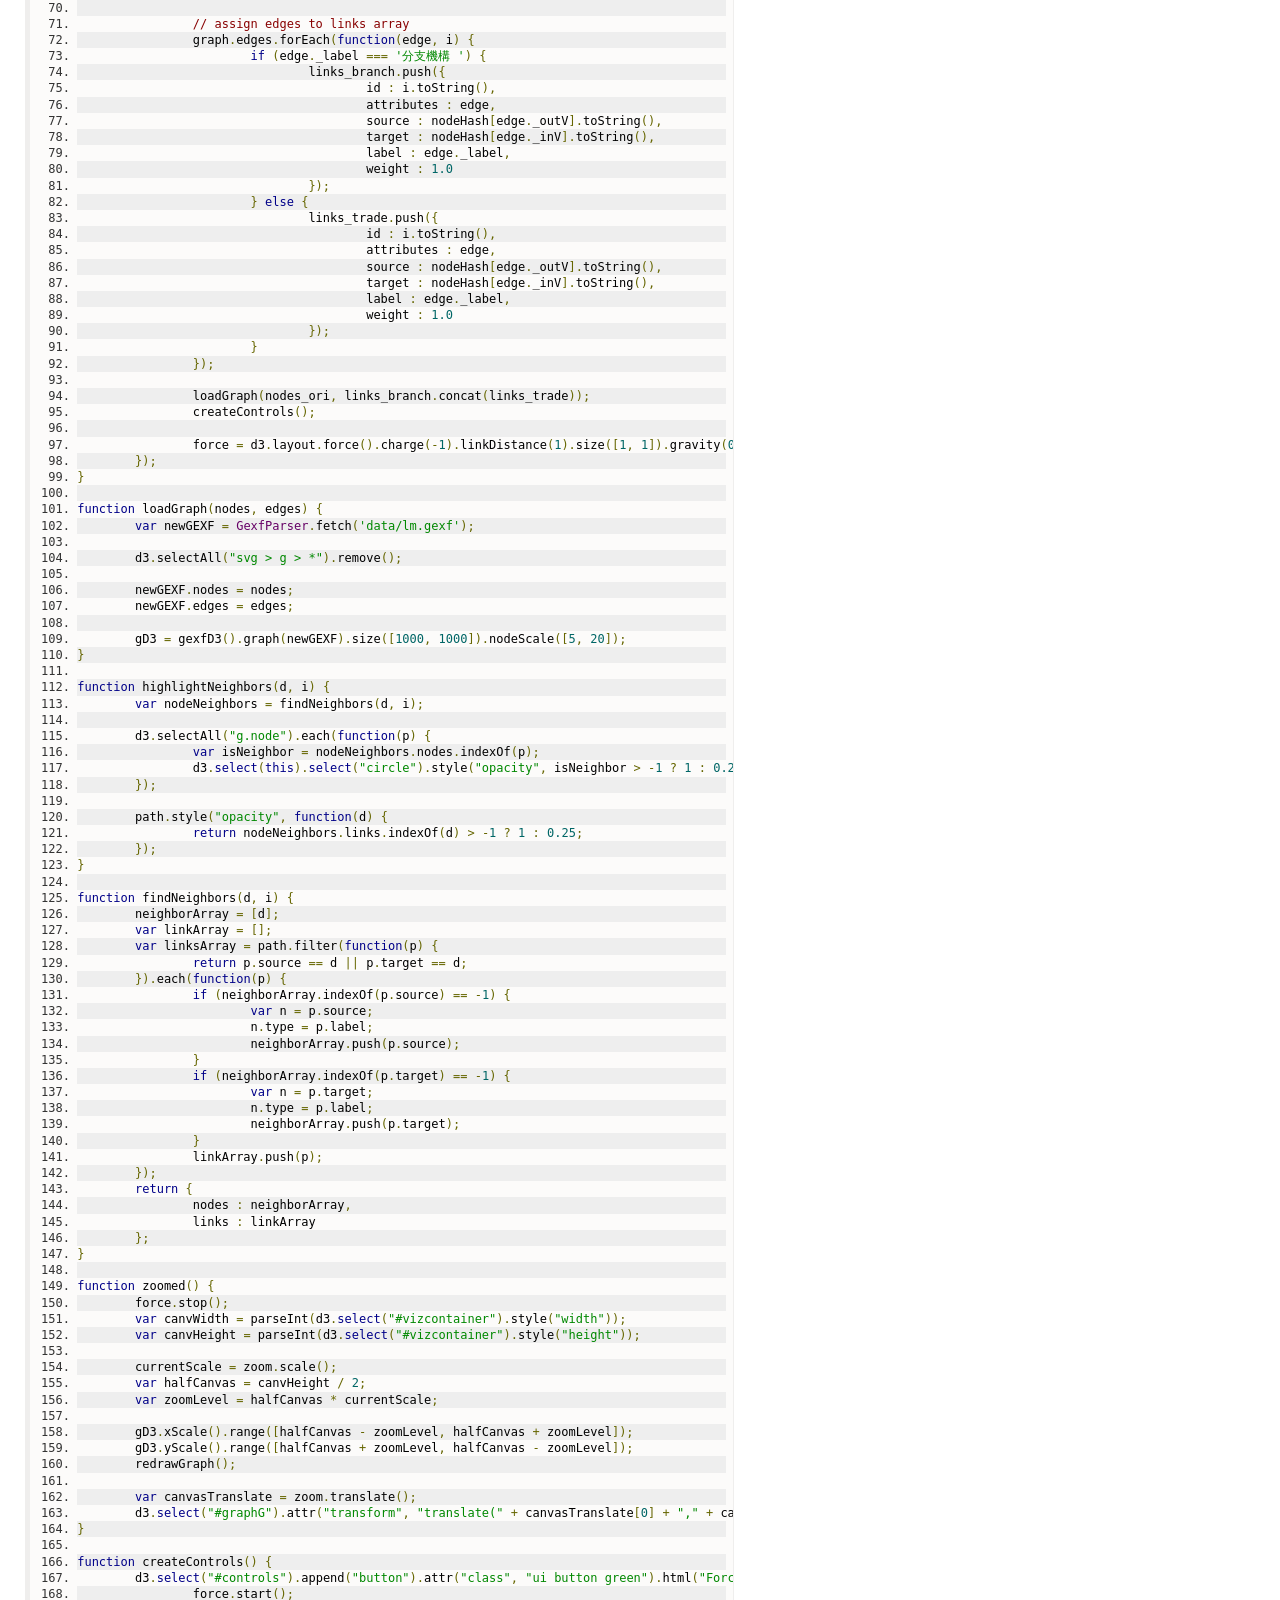
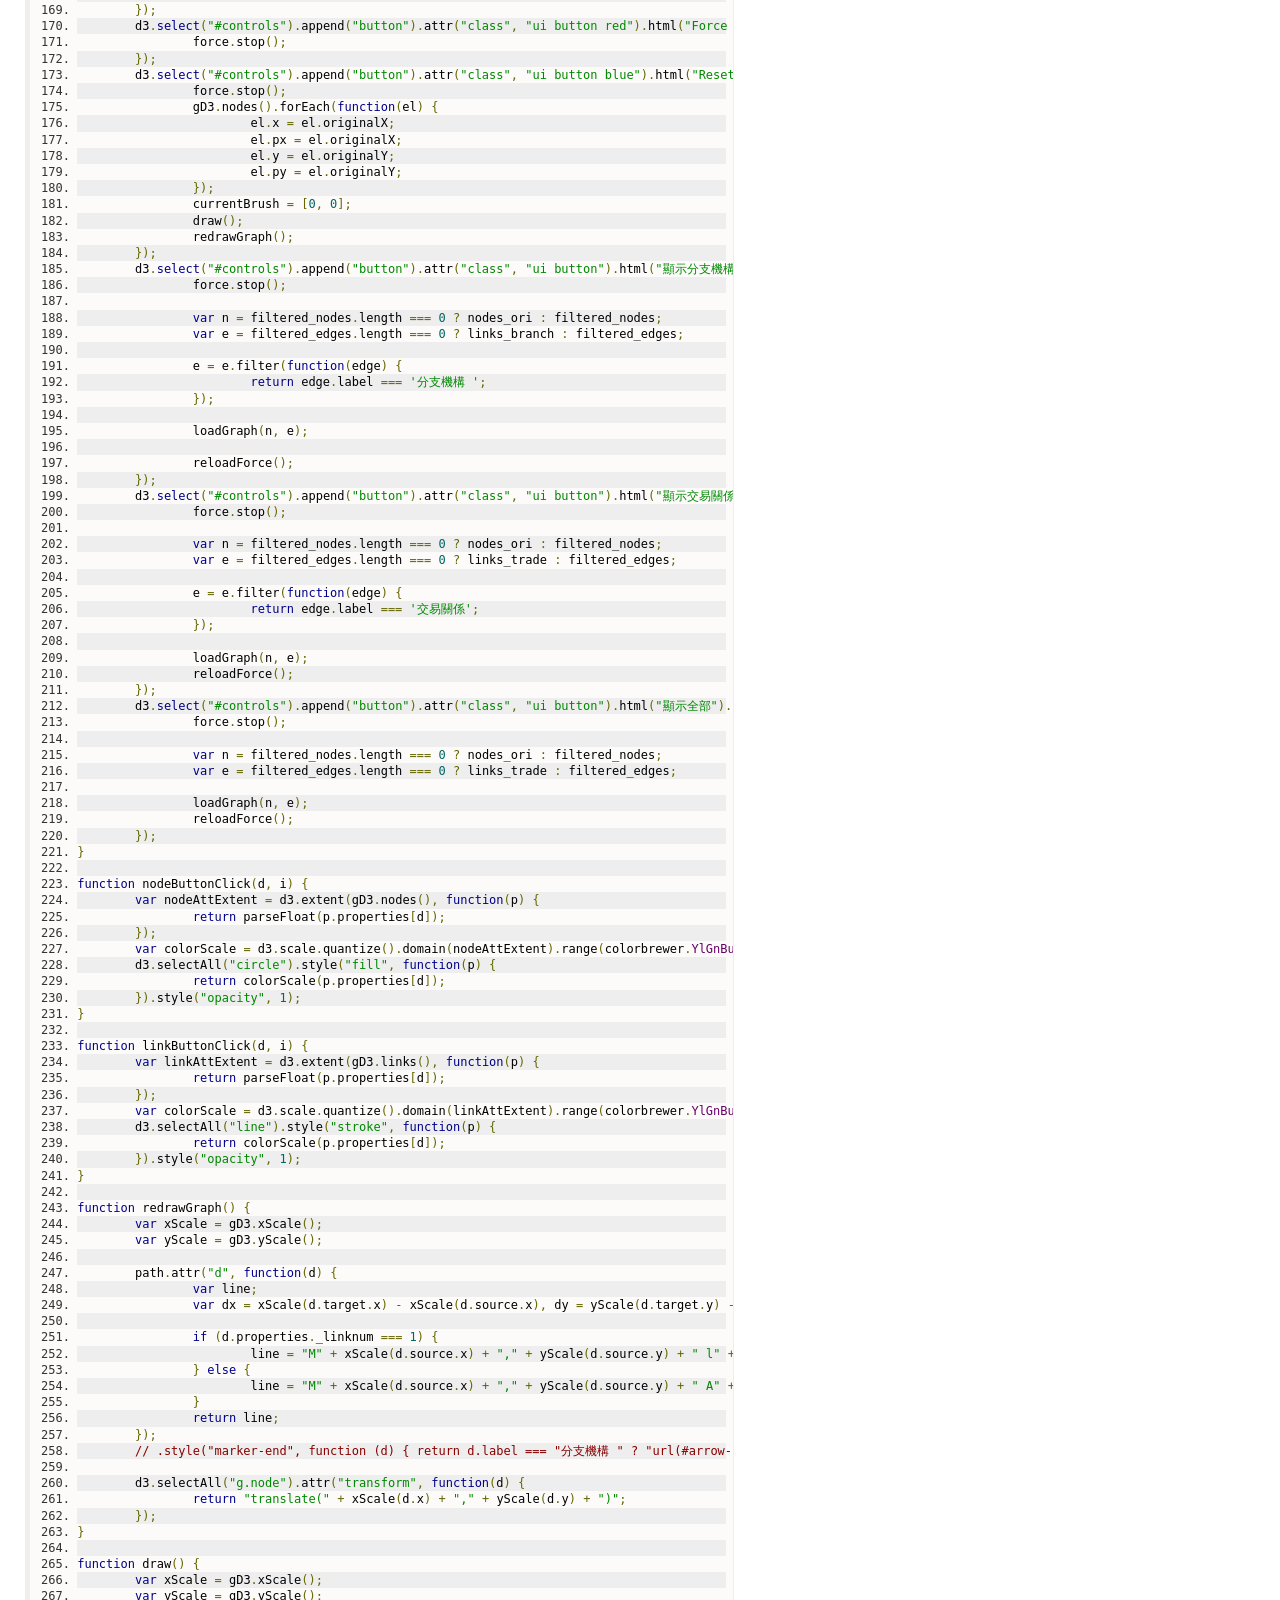
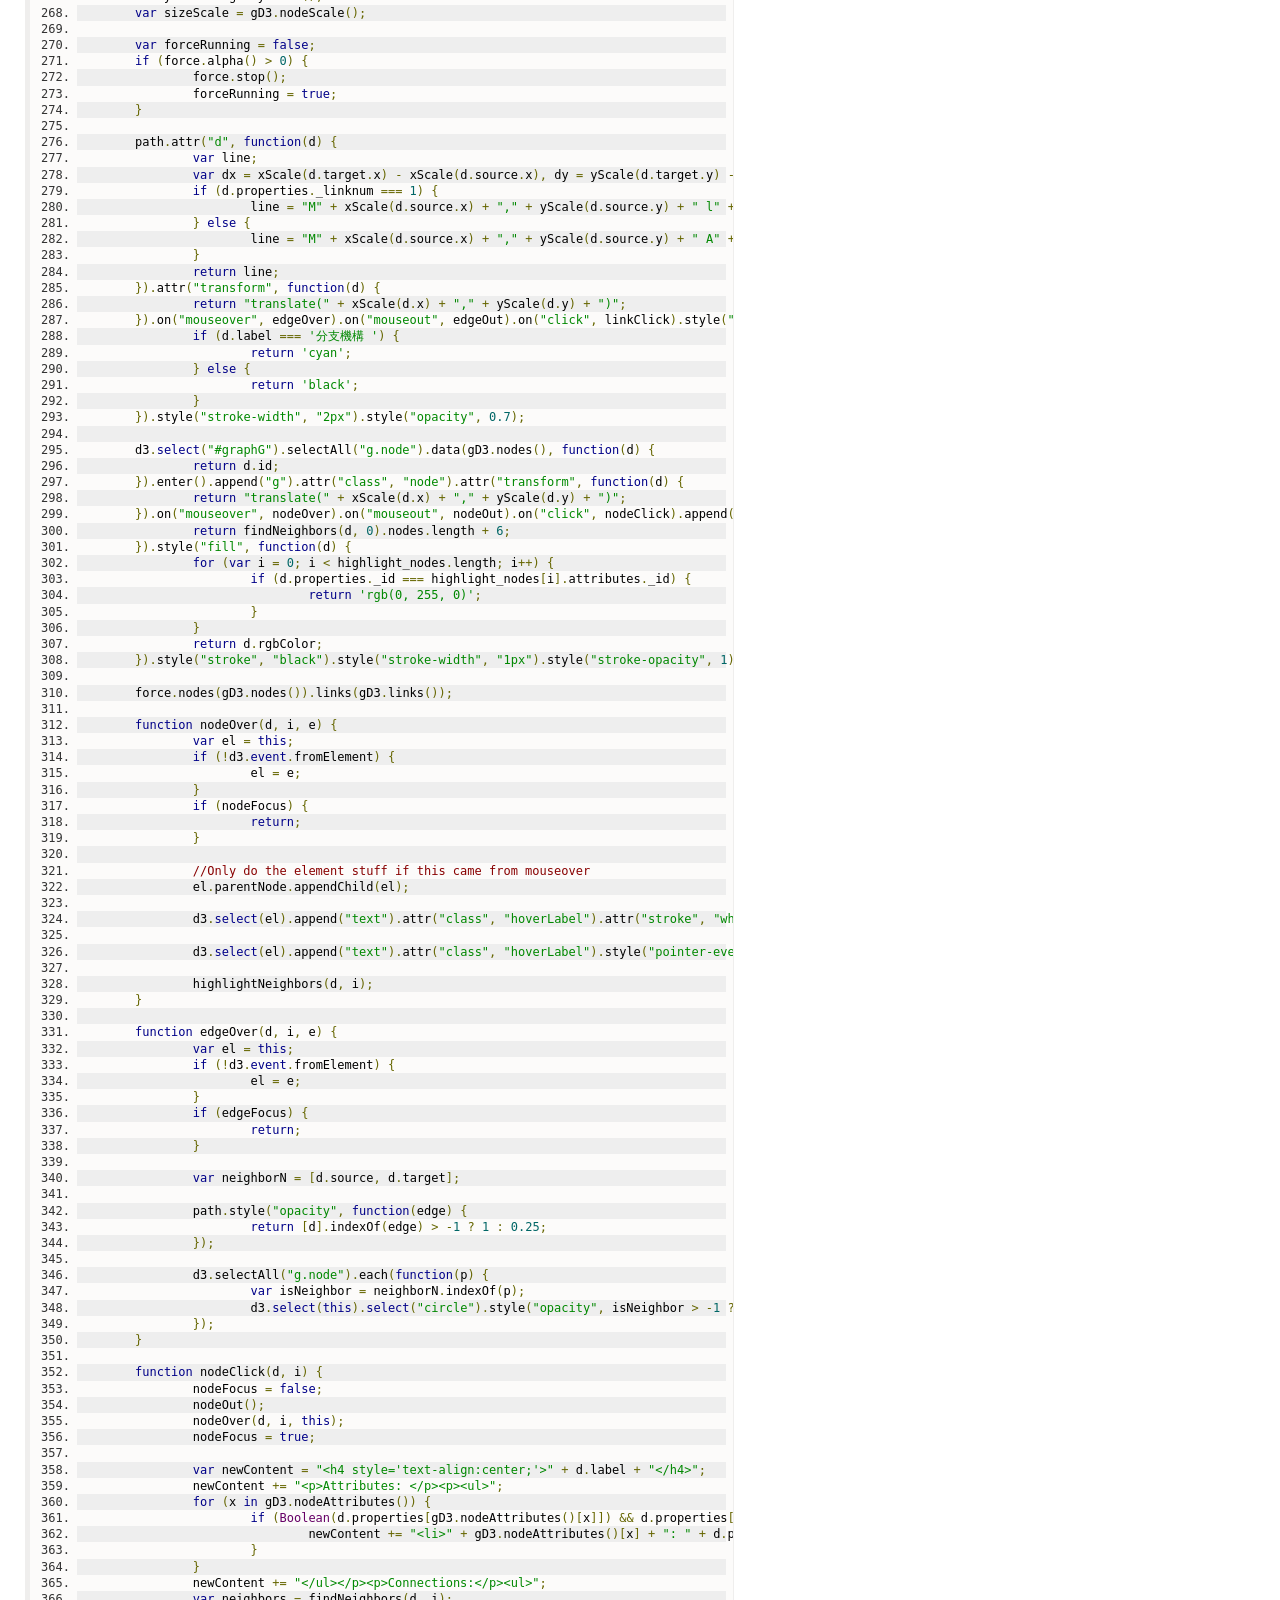
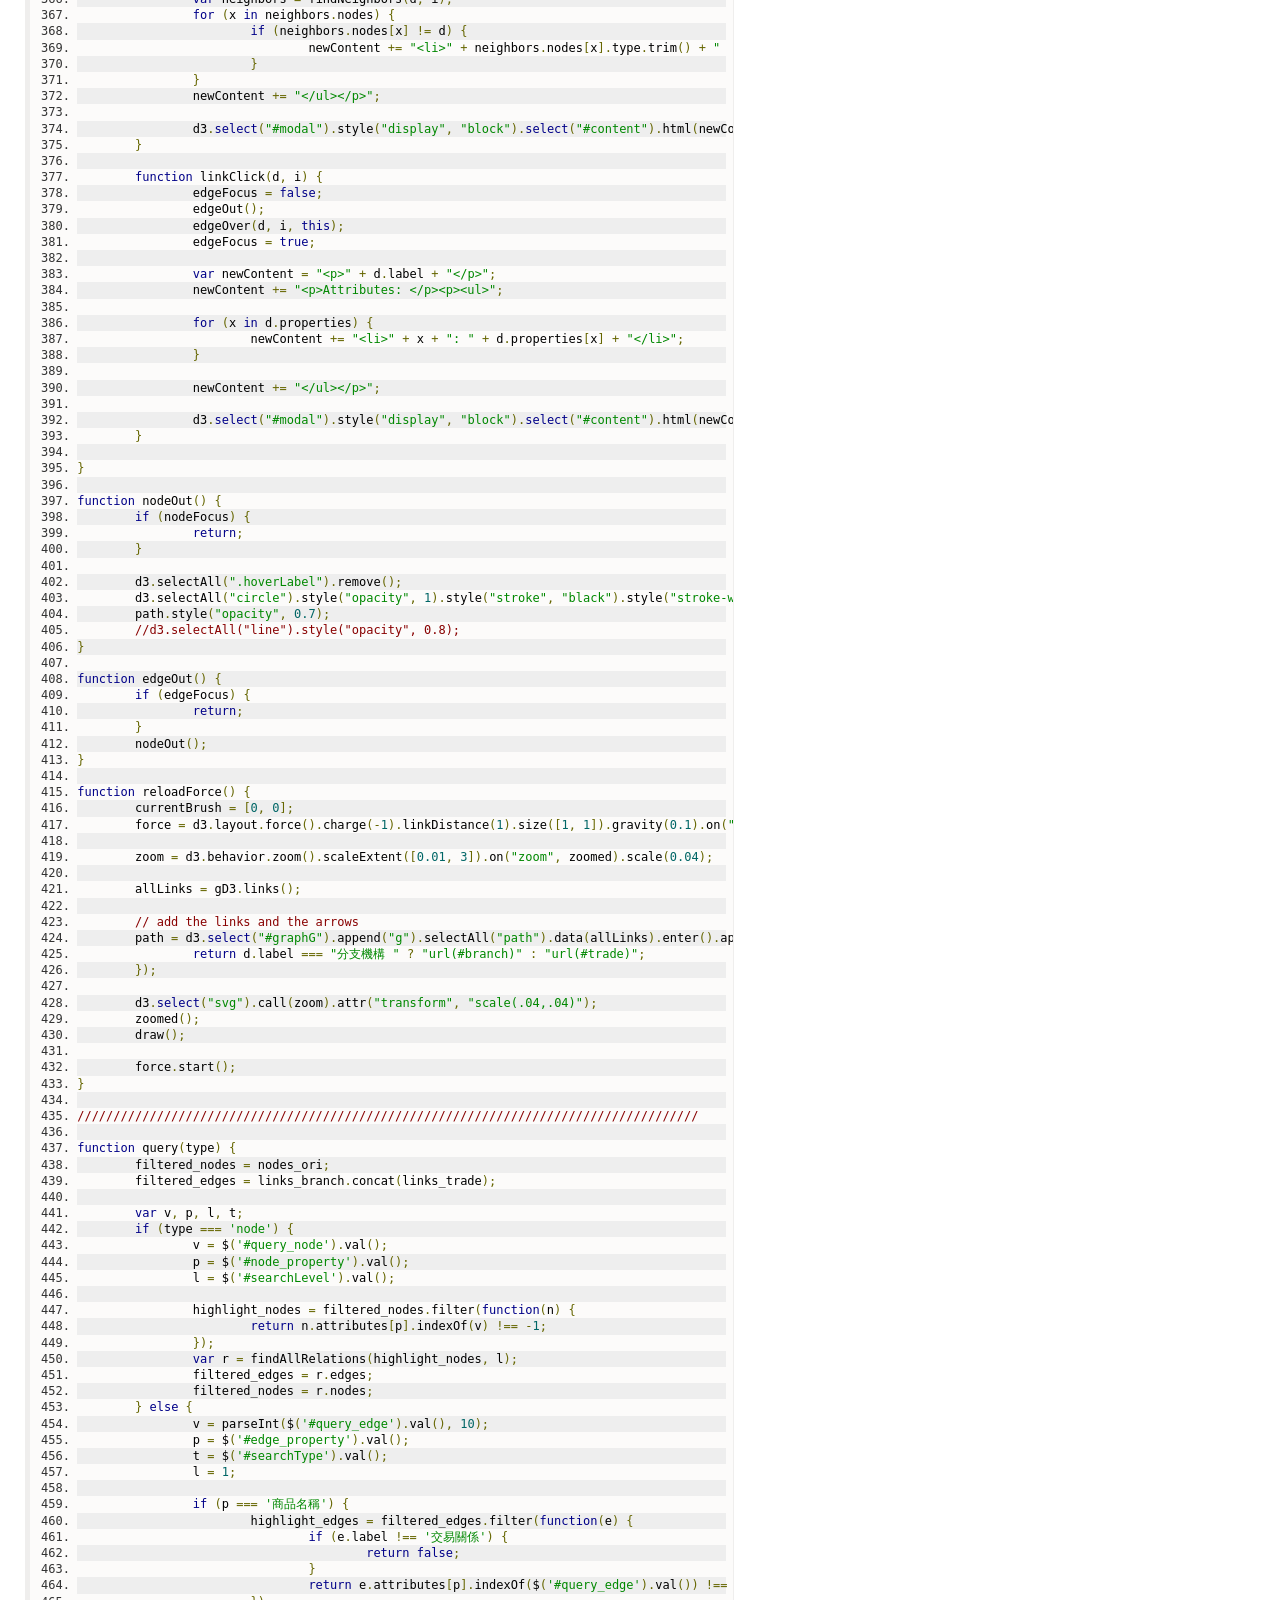
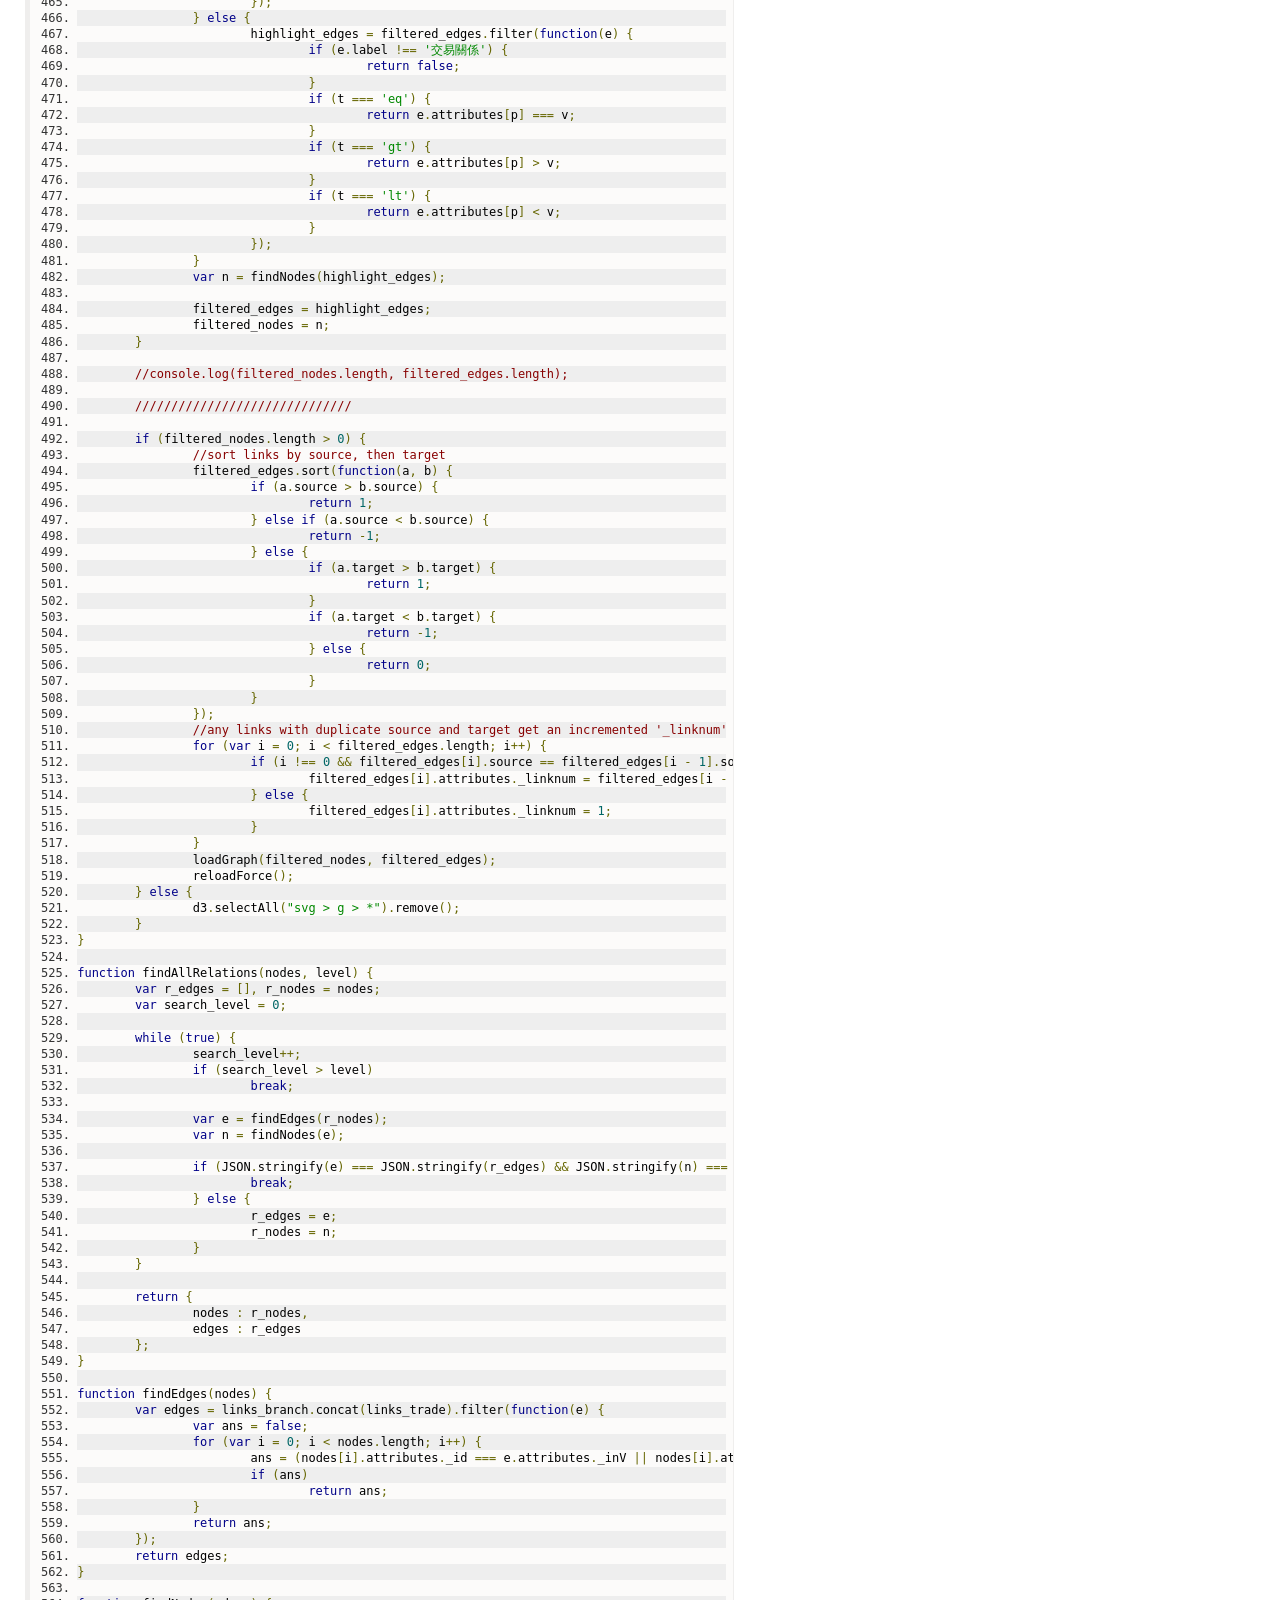
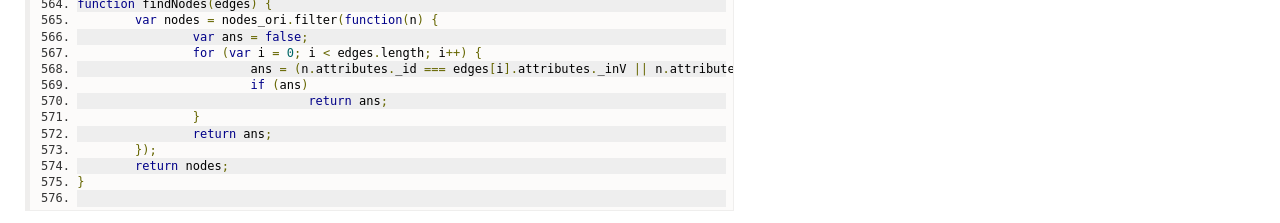
<file: files/js_force_direct.js.html>
<!DOCTYPE html>
<html lang="en">
<head>
    <meta charset="utf-8">
    <title>js\force_direct.js - MIS project</title>
    <link rel="stylesheet" href="http://yui.yahooapis.com/3.8.0pr2/build/cssgrids/cssgrids-min.css">
    <link rel="stylesheet" href="../assets/vendor/prettify/prettify-min.css">
    <link rel="stylesheet" href="../assets/css/main.css" id="site_styles">
    <script src="http://yui.yahooapis.com/combo?3.8.0pr2/build/yui/yui-min.js"></script>
</head>
<body class="yui3-skin-sam">

<div id="doc">
    <div id="hd" class="yui3-g header">
        <div class="yui3-u-3-4">
            <h1><a href="../index.html"><img src="../assets/css/logo.png" width="117" height="52">MIS project: js\force_direct.js</a></h1>
        </div>
        <div class="yui3-u-1-4 version">
            <em>API Docs for: 0.1</em>
        </div>
    </div>
    <div class="yui3-g">

        <div id="sidebar" class="yui3-u">
            <div id="modules" class="sidebox">
                <div class="hd">
                    <h2 class="no-toc">Modules</h2>
                </div>
                <div class="bd">
                    <ul>
                    </ul>
                </div>
            </div>
            
            <div id="classes" class="sidebox">
                <div class="hd">
                    <h2 class="no-toc">Classes</h2>
                </div>
                <div class="bd">
                    <ul>
                            <li><a href="../classes/Graph-Editor.html">Graph-Editor</a></li>
                            <li><a href="../classes/Restful-API-method.html">Restful-API-method</a></li>
                            <li><a href="../classes/Visualization.html">Visualization</a></li>
                    </ul>
                </div>
            </div>
            
            <div id="elements" class="sidebox">
                <div class="hd">
                    <h2 class="no-toc">Elements</h2>
                </div>
                <div class="bd">
                    <ul>
                    </ul>
                </div>
            </div>
            
            
            
            
            
            <div id="fileTree" class="sidebox">
                <div class="hd">
                    <h2 class="no-toc">Files</h2>
                </div>
                <div class="bd">
                    <ul><li>js\force_direct.js/<ul></ul></li><li>js\pattern_graph.js/<ul></ul></li><li>js\rest.js/<ul></ul></li></ul>
                </div>
            </div>
            
        </div>

        <div id="main" class="yui3-u">
            <div class="content"><h4>js\force_direct.js</h4>

<pre class="code prettyprint linenums">
/**
 * ### 視覺化搜尋工具
 *
 * @class Visualization
 */

var width = window.innerWidth - 10,
	height = window.innerHeight - 20,
	color = d3.scale.category10();
var width = window.innerWidth - 10, height = window.innerHeight - 20, color = d3.scale.category10();

nodeFocus = false;
edgeFocus = false;
currentBrush = [0, 0];
docHash = {};
allLinks = [];
currentScale = 0;

var path;

var highlight_nodes = [];
var highlight_edges = [];
var filtered_nodes = [], filtered_edges = [];

var gD3;
var nodes_ori = [], links_trade = [], links_branch = [];

console.log(&#x27;慶昌葯房 正法明藥行 統一&#x27;);

$(document).ready(function() {
	activate(&quot;data/test.json&quot;);
});

function activate(data) {
	// define arrow markers for graph links
	d3.select(&quot;svg&quot;).append(&quot;defs&quot;).append(&quot;marker&quot;).attr(&quot;id&quot;, &quot;branch&quot;).attr(&quot;viewBox&quot;, &quot;0 -5 10 10&quot;).attr(&quot;refX&quot;, 25).attr(&quot;refY&quot;, 0).attr(&quot;markerWidth&quot;, 5).attr(&quot;markerHeight&quot;, 5).attr(&quot;orient&quot;, &quot;auto&quot;).append(&quot;path&quot;).attr(&quot;fill&quot;, &quot;#0FF&quot;).attr(&quot;stroke&quot;, &quot;#0FF&quot;).attr(&quot;stroke-width&quot;, &quot;0.1px&quot;).attr(&quot;d&quot;, &quot;M0,-5L10,0L0,5Z&quot;);

	d3.select(&quot;defs&quot;).append(&quot;marker&quot;).attr(&quot;id&quot;, &quot;trade&quot;).attr(&quot;viewBox&quot;, &quot;0 -5 10 10&quot;).attr(&quot;refX&quot;, 25).attr(&quot;refY&quot;, 0).attr(&quot;markerWidth&quot;, 5).attr(&quot;markerHeight&quot;, 5).attr(&quot;orient&quot;, &quot;auto&quot;).append(&quot;path&quot;).attr(&quot;fill&quot;, &quot;#000&quot;).attr(&quot;stroke&quot;, &quot;#000&quot;).attr(&quot;stroke-width&quot;, &quot;0.1px&quot;).attr(&quot;d&quot;, &quot;M0,-5L10,0L0,5Z&quot;);

	d3.json(data, function(error, graph) {
		if (error) {
			console.error(error);
			return;
		}
		var types = [], nodeHash = {};
		// assign vertices to nodes array
		graph.vertices.forEach(function(vertex, i) {
			nodeHash[vertex._id] = i;

			nodes_ori.push({
				id : i.toString(),
				name : vertex.公司名稱,
				label : vertex.公司名稱,
				attributes : vertex,
				viz : {
					color : &quot;rgb(255,0,0)&quot;,
					size : 5,
					position : {
						x : Math.random() % 100,
						y : Math.random() % 100,
						z : 0
					}
				}
			});

			if (types.indexOf(vertex.type) === -1) {
				types.push(vertex.type);
			}
		});

		// assign edges to links array
		graph.edges.forEach(function(edge, i) {
			if (edge._label === &#x27;分支機構 &#x27;) {
				links_branch.push({
					id : i.toString(),
					attributes : edge,
					source : nodeHash[edge._outV].toString(),
					target : nodeHash[edge._inV].toString(),
					label : edge._label,
					weight : 1.0
				});
			} else {
				links_trade.push({
					id : i.toString(),
					attributes : edge,
					source : nodeHash[edge._outV].toString(),
					target : nodeHash[edge._inV].toString(),
					label : edge._label,
					weight : 1.0
				});
			}
		});

		loadGraph(nodes_ori, links_branch.concat(links_trade));
		createControls();

		force = d3.layout.force().charge(-1).linkDistance(1).size([1, 1]).gravity(0.1).on(&quot;tick&quot;, redrawGraph);
	});
}

function loadGraph(nodes, edges) {
	var newGEXF = GexfParser.fetch(&#x27;data/lm.gexf&#x27;);

	d3.selectAll(&quot;svg &gt; g &gt; *&quot;).remove();

	newGEXF.nodes = nodes;
	newGEXF.edges = edges;

	gD3 = gexfD3().graph(newGEXF).size([1000, 1000]).nodeScale([5, 20]);
}

function highlightNeighbors(d, i) {
	var nodeNeighbors = findNeighbors(d, i);

	d3.selectAll(&quot;g.node&quot;).each(function(p) {
		var isNeighbor = nodeNeighbors.nodes.indexOf(p);
		d3.select(this).select(&quot;circle&quot;).style(&quot;opacity&quot;, isNeighbor &gt; -1 ? 1 : 0.25).style(&quot;stroke-width&quot;, isNeighbor &gt; -1 ? 3 : 1).style(&quot;stroke&quot;, isNeighbor &gt; -1 ? &quot;blue&quot; : &quot;white&quot;);
	});

	path.style(&quot;opacity&quot;, function(d) {
		return nodeNeighbors.links.indexOf(d) &gt; -1 ? 1 : 0.25;
	});
}

function findNeighbors(d, i) {
	neighborArray = [d];
	var linkArray = [];
	var linksArray = path.filter(function(p) {
		return p.source == d || p.target == d;
	}).each(function(p) {
		if (neighborArray.indexOf(p.source) == -1) {
			var n = p.source;
			n.type = p.label;
			neighborArray.push(p.source);
		}
		if (neighborArray.indexOf(p.target) == -1) {
			var n = p.target;
			n.type = p.label;
			neighborArray.push(p.target);
		}
		linkArray.push(p);
	});
	return {
		nodes : neighborArray,
		links : linkArray
	};
}

function zoomed() {
	force.stop();
	var canvWidth = parseInt(d3.select(&quot;#vizcontainer&quot;).style(&quot;width&quot;));
	var canvHeight = parseInt(d3.select(&quot;#vizcontainer&quot;).style(&quot;height&quot;));

	currentScale = zoom.scale();
	var halfCanvas = canvHeight / 2;
	var zoomLevel = halfCanvas * currentScale;

	gD3.xScale().range([halfCanvas - zoomLevel, halfCanvas + zoomLevel]);
	gD3.yScale().range([halfCanvas + zoomLevel, halfCanvas - zoomLevel]);
	redrawGraph();

	var canvasTranslate = zoom.translate();
	d3.select(&quot;#graphG&quot;).attr(&quot;transform&quot;, &quot;translate(&quot; + canvasTranslate[0] + &quot;,&quot; + canvasTranslate[1] + &quot;)&quot;);
}

function createControls() {
	d3.select(&quot;#controls&quot;).append(&quot;button&quot;).attr(&quot;class&quot;, &quot;ui button green&quot;).html(&quot;Force On&quot;).on(&quot;click&quot;, function() {
		force.start();
	});
	d3.select(&quot;#controls&quot;).append(&quot;button&quot;).attr(&quot;class&quot;, &quot;ui button red&quot;).html(&quot;Force Off&quot;).on(&quot;click&quot;, function() {
		force.stop();
	});
	d3.select(&quot;#controls&quot;).append(&quot;button&quot;).attr(&quot;class&quot;, &quot;ui button blue&quot;).html(&quot;Reset Layout&quot;).on(&quot;click&quot;, function() {
		force.stop();
		gD3.nodes().forEach(function(el) {
			el.x = el.originalX;
			el.px = el.originalX;
			el.y = el.originalY;
			el.py = el.originalY;
		});
		currentBrush = [0, 0];
		draw();
		redrawGraph();
	});
	d3.select(&quot;#controls&quot;).append(&quot;button&quot;).attr(&quot;class&quot;, &quot;ui button&quot;).html(&quot;顯示分支機構關係&quot;).on(&quot;click&quot;, function() {
		force.stop();

		var n = filtered_nodes.length === 0 ? nodes_ori : filtered_nodes;
		var e = filtered_edges.length === 0 ? links_branch : filtered_edges;

		e = e.filter(function(edge) {
			return edge.label === &#x27;分支機構 &#x27;;
		});

		loadGraph(n, e);

		reloadForce();
	});
	d3.select(&quot;#controls&quot;).append(&quot;button&quot;).attr(&quot;class&quot;, &quot;ui button&quot;).html(&quot;顯示交易關係&quot;).on(&quot;click&quot;, function() {
		force.stop();

		var n = filtered_nodes.length === 0 ? nodes_ori : filtered_nodes;
		var e = filtered_edges.length === 0 ? links_trade : filtered_edges;

		e = e.filter(function(edge) {
			return edge.label === &#x27;交易關係&#x27;;
		});

		loadGraph(n, e);
		reloadForce();
	});
	d3.select(&quot;#controls&quot;).append(&quot;button&quot;).attr(&quot;class&quot;, &quot;ui button&quot;).html(&quot;顯示全部&quot;).on(&quot;click&quot;, function() {
		force.stop();

		var n = filtered_nodes.length === 0 ? nodes_ori : filtered_nodes;
		var e = filtered_edges.length === 0 ? links_trade : filtered_edges;

		loadGraph(n, e);
		reloadForce();
	});
}

function nodeButtonClick(d, i) {
	var nodeAttExtent = d3.extent(gD3.nodes(), function(p) {
		return parseFloat(p.properties[d]);
	});
	var colorScale = d3.scale.quantize().domain(nodeAttExtent).range(colorbrewer.YlGnBu[6]);
	d3.selectAll(&quot;circle&quot;).style(&quot;fill&quot;, function(p) {
		return colorScale(p.properties[d]);
	}).style(&quot;opacity&quot;, 1);
}

function linkButtonClick(d, i) {
	var linkAttExtent = d3.extent(gD3.links(), function(p) {
		return parseFloat(p.properties[d]);
	});
	var colorScale = d3.scale.quantize().domain(linkAttExtent).range(colorbrewer.YlGnBu[6]);
	d3.selectAll(&quot;line&quot;).style(&quot;stroke&quot;, function(p) {
		return colorScale(p.properties[d]);
	}).style(&quot;opacity&quot;, 1);
}

function redrawGraph() {
	var xScale = gD3.xScale();
	var yScale = gD3.yScale();

	path.attr(&quot;d&quot;, function(d) {
		var line;
		var dx = xScale(d.target.x) - xScale(d.source.x), dy = yScale(d.target.y) - yScale(d.source.y), dr = Math.sqrt(dx * dx + dy * dy) * 2 / d.properties._linknum;

		if (d.properties._linknum === 1) {
			line = &quot;M&quot; + xScale(d.source.x) + &quot;,&quot; + yScale(d.source.y) + &quot; l&quot; + dx + &quot;,&quot; + dy;
		} else {
			line = &quot;M&quot; + xScale(d.source.x) + &quot;,&quot; + yScale(d.source.y) + &quot; A&quot; + dr + &quot;,&quot; + dr + &quot; 0 0,1 &quot; + xScale(d.target.x) + &quot;,&quot; + yScale(d.target.y);
		}
		return line;
	});
	// .style(&quot;marker-end&quot;, function (d) { return d.label === &quot;分支機構 &quot; ? &quot;url(#arrow-branch)&quot; : &quot;url(#arrow-trade)&quot;; });

	d3.selectAll(&quot;g.node&quot;).attr(&quot;transform&quot;, function(d) {
		return &quot;translate(&quot; + xScale(d.x) + &quot;,&quot; + yScale(d.y) + &quot;)&quot;;
	});
}

function draw() {
	var xScale = gD3.xScale();
	var yScale = gD3.yScale();
	var sizeScale = gD3.nodeScale();

	var forceRunning = false;
	if (force.alpha() &gt; 0) {
		force.stop();
		forceRunning = true;
	}

	path.attr(&quot;d&quot;, function(d) {
		var line;
		var dx = xScale(d.target.x) - xScale(d.source.x), dy = yScale(d.target.y) - yScale(d.source.y), dr = Math.sqrt(dx * dx + dy * dy) * 2 / d.properties._linknum;
		if (d.properties._linknum === 1) {
			line = &quot;M&quot; + xScale(d.source.x) + &quot;,&quot; + yScale(d.source.y) + &quot; l&quot; + dx + &quot;,&quot; + dy;
		} else {
			line = &quot;M&quot; + xScale(d.source.x) + &quot;,&quot; + yScale(d.source.y) + &quot; A&quot; + dr + &quot;,&quot; + dr + &quot; 0 0,1 &quot; + xScale(d.target.x) + &quot;,&quot; + yScale(d.target.y);
		}
		return line;
	}).attr(&quot;transform&quot;, function(d) {
		return &quot;translate(&quot; + xScale(d.x) + &quot;,&quot; + yScale(d.y) + &quot;)&quot;;
	}).on(&quot;mouseover&quot;, edgeOver).on(&quot;mouseout&quot;, edgeOut).on(&quot;click&quot;, linkClick).style(&quot;stroke&quot;, function(d) {
		if (d.label === &#x27;分支機構 &#x27;) {
			return &#x27;cyan&#x27;;
		} else {
			return &#x27;black&#x27;;
		}
	}).style(&quot;stroke-width&quot;, &quot;2px&quot;).style(&quot;opacity&quot;, 0.7);

	d3.select(&quot;#graphG&quot;).selectAll(&quot;g.node&quot;).data(gD3.nodes(), function(d) {
		return d.id;
	}).enter().append(&quot;g&quot;).attr(&quot;class&quot;, &quot;node&quot;).attr(&quot;transform&quot;, function(d) {
		return &quot;translate(&quot; + xScale(d.x) + &quot;,&quot; + yScale(d.y) + &quot;)&quot;;
	}).on(&quot;mouseover&quot;, nodeOver).on(&quot;mouseout&quot;, nodeOut).on(&quot;click&quot;, nodeClick).append(&quot;circle&quot;).attr(&quot;r&quot;, function(d) {
		return findNeighbors(d, 0).nodes.length + 6;
	}).style(&quot;fill&quot;, function(d) {
		for (var i = 0; i &lt; highlight_nodes.length; i++) {
			if (d.properties._id === highlight_nodes[i].attributes._id) {
				return &#x27;rgb(0, 255, 0)&#x27;;
			}
		}
		return d.rgbColor;
	}).style(&quot;stroke&quot;, &quot;black&quot;).style(&quot;stroke-width&quot;, &quot;1px&quot;).style(&quot;stroke-opacity&quot;, 1);

	force.nodes(gD3.nodes()).links(gD3.links());

	function nodeOver(d, i, e) {
		var el = this;
		if (!d3.event.fromElement) {
			el = e;
		}
		if (nodeFocus) {
			return;
		}

		//Only do the element stuff if this came from mouseover
		el.parentNode.appendChild(el);

		d3.select(el).append(&quot;text&quot;).attr(&quot;class&quot;, &quot;hoverLabel&quot;).attr(&quot;stroke&quot;, &quot;white&quot;).style(&quot;opacity&quot;, 0.9).style(&quot;pointer-events&quot;, &quot;none&quot;).text(d.label);

		d3.select(el).append(&quot;text&quot;).attr(&quot;class&quot;, &quot;hoverLabel&quot;).style(&quot;pointer-events&quot;, &quot;none&quot;).text(d.label);

		highlightNeighbors(d, i);
	}

	function edgeOver(d, i, e) {
		var el = this;
		if (!d3.event.fromElement) {
			el = e;
		}
		if (edgeFocus) {
			return;
		}

		var neighborN = [d.source, d.target];

		path.style(&quot;opacity&quot;, function(edge) {
			return [d].indexOf(edge) &gt; -1 ? 1 : 0.25;
		});

		d3.selectAll(&quot;g.node&quot;).each(function(p) {
			var isNeighbor = neighborN.indexOf(p);
			d3.select(this).select(&quot;circle&quot;).style(&quot;opacity&quot;, isNeighbor &gt; -1 ? 1 : 0.25).style(&quot;stroke-width&quot;, isNeighbor &gt; -1 ? 3 : 1).style(&quot;stroke&quot;, isNeighbor &gt; -1 ? &quot;blue&quot; : &quot;white&quot;);
		});
	}

	function nodeClick(d, i) {
		nodeFocus = false;
		nodeOut();
		nodeOver(d, i, this);
		nodeFocus = true;

		var newContent = &quot;&lt;h4 style=&#x27;text-align:center;&#x27;&gt;&quot; + d.label + &quot;&lt;/h4&gt;&quot;;
		newContent += &quot;&lt;p&gt;Attributes: &lt;/p&gt;&lt;p&gt;&lt;ul&gt;&quot;;
		for (x in gD3.nodeAttributes()) {
			if (Boolean(d.properties[gD3.nodeAttributes()[x]]) &amp;&amp; d.properties[gD3.nodeAttributes()[x]] !== &#x27;null&#x27;) {
				newContent += &quot;&lt;li&gt;&quot; + gD3.nodeAttributes()[x] + &quot;: &quot; + d.properties[gD3.nodeAttributes()[x]] + &quot;&lt;/li&gt;&quot;;
			}
		}
		newContent += &quot;&lt;/ul&gt;&lt;/p&gt;&lt;p&gt;Connections:&lt;/p&gt;&lt;ul&gt;&quot;;
		var neighbors = findNeighbors(d, i);
		for (x in neighbors.nodes) {
			if (neighbors.nodes[x] != d) {
				newContent += &quot;&lt;li&gt;&quot; + neighbors.nodes[x].type.trim() + &quot; ：&quot; + neighbors.nodes[x].label + &quot;&lt;/li&gt;&quot;;
			}
		}
		newContent += &quot;&lt;/ul&gt;&lt;/p&gt;&quot;;

		d3.select(&quot;#modal&quot;).style(&quot;display&quot;, &quot;block&quot;).select(&quot;#content&quot;).html(newContent);
	}

	function linkClick(d, i) {
		edgeFocus = false;
		edgeOut();
		edgeOver(d, i, this);
		edgeFocus = true;

		var newContent = &quot;&lt;p&gt;&quot; + d.label + &quot;&lt;/p&gt;&quot;;
		newContent += &quot;&lt;p&gt;Attributes: &lt;/p&gt;&lt;p&gt;&lt;ul&gt;&quot;;

		for (x in d.properties) {
			newContent += &quot;&lt;li&gt;&quot; + x + &quot;: &quot; + d.properties[x] + &quot;&lt;/li&gt;&quot;;
		}

		newContent += &quot;&lt;/ul&gt;&lt;/p&gt;&quot;;

		d3.select(&quot;#modal&quot;).style(&quot;display&quot;, &quot;block&quot;).select(&quot;#content&quot;).html(newContent);
	}

}

function nodeOut() {
	if (nodeFocus) {
		return;
	}

	d3.selectAll(&quot;.hoverLabel&quot;).remove();
	d3.selectAll(&quot;circle&quot;).style(&quot;opacity&quot;, 1).style(&quot;stroke&quot;, &quot;black&quot;).style(&quot;stroke-width&quot;, &quot;2px&quot;);
	path.style(&quot;opacity&quot;, 0.7);
	//d3.selectAll(&quot;line&quot;).style(&quot;opacity&quot;, 0.8);
}

function edgeOut() {
	if (edgeFocus) {
		return;
	}
	nodeOut();
}

function reloadForce() {
	currentBrush = [0, 0];
	force = d3.layout.force().charge(-1).linkDistance(1).size([1, 1]).gravity(0.1).on(&quot;tick&quot;, redrawGraph);

	zoom = d3.behavior.zoom().scaleExtent([0.01, 3]).on(&quot;zoom&quot;, zoomed).scale(0.04);

	allLinks = gD3.links();

	// add the links and the arrows
	path = d3.select(&quot;#graphG&quot;).append(&quot;g&quot;).selectAll(&quot;path&quot;).data(allLinks).enter().append(&quot;path&quot;).attr(&quot;class&quot;, &quot;link&quot;).style(&quot;marker-end&quot;, function(d) {
		return d.label === &quot;分支機構 &quot; ? &quot;url(#branch)&quot; : &quot;url(#trade)&quot;;
	});

	d3.select(&quot;svg&quot;).call(zoom).attr(&quot;transform&quot;, &quot;scale(.04,.04)&quot;);
	zoomed();
	draw();

	force.start();
}

//////////////////////////////////////////////////////////////////////////////////////

function query(type) {
	filtered_nodes = nodes_ori;
	filtered_edges = links_branch.concat(links_trade);

	var v, p, l, t;
	if (type === &#x27;node&#x27;) {
		v = $(&#x27;#query_node&#x27;).val();
		p = $(&#x27;#node_property&#x27;).val();
		l = $(&#x27;#searchLevel&#x27;).val();

		highlight_nodes = filtered_nodes.filter(function(n) {
			return n.attributes[p].indexOf(v) !== -1;
		});
		var r = findAllRelations(highlight_nodes, l);
		filtered_edges = r.edges;
		filtered_nodes = r.nodes;
	} else {
		v = parseInt($(&#x27;#query_edge&#x27;).val(), 10);
		p = $(&#x27;#edge_property&#x27;).val();
		t = $(&#x27;#searchType&#x27;).val();
		l = 1;

		if (p === &#x27;商品名稱&#x27;) {
			highlight_edges = filtered_edges.filter(function(e) {
				if (e.label !== &#x27;交易關係&#x27;) {
					return false;
				}
				return e.attributes[p].indexOf($(&#x27;#query_edge&#x27;).val()) !== -1;
			});
		} else {
			highlight_edges = filtered_edges.filter(function(e) {
				if (e.label !== &#x27;交易關係&#x27;) {
					return false;
				}
				if (t === &#x27;eq&#x27;) {
					return e.attributes[p] === v;
				}
				if (t === &#x27;gt&#x27;) {
					return e.attributes[p] &gt; v;
				}
				if (t === &#x27;lt&#x27;) {
					return e.attributes[p] &lt; v;
				}
			});
		}
		var n = findNodes(highlight_edges);

		filtered_edges = highlight_edges;
		filtered_nodes = n;
	}

	//console.log(filtered_nodes.length, filtered_edges.length);

	//////////////////////////////

	if (filtered_nodes.length &gt; 0) {
		//sort links by source, then target
		filtered_edges.sort(function(a, b) {
			if (a.source &gt; b.source) {
				return 1;
			} else if (a.source &lt; b.source) {
				return -1;
			} else {
				if (a.target &gt; b.target) {
					return 1;
				}
				if (a.target &lt; b.target) {
					return -1;
				} else {
					return 0;
				}
			}
		});
		//any links with duplicate source and target get an incremented &#x27;_linknum&#x27;
		for (var i = 0; i &lt; filtered_edges.length; i++) {
			if (i !== 0 &amp;&amp; filtered_edges[i].source == filtered_edges[i - 1].source &amp;&amp; filtered_edges[i].target == filtered_edges[i - 1].target) {
				filtered_edges[i].attributes._linknum = filtered_edges[i - 1].attributes._linknum + 1;
			} else {
				filtered_edges[i].attributes._linknum = 1;
			}
		}
		loadGraph(filtered_nodes, filtered_edges);
		reloadForce();
	} else {
		d3.selectAll(&quot;svg &gt; g &gt; *&quot;).remove();
	}
}

function findAllRelations(nodes, level) {
	var r_edges = [], r_nodes = nodes;
	var search_level = 0;

	while (true) {
		search_level++;
		if (search_level &gt; level)
			break;

		var e = findEdges(r_nodes);
		var n = findNodes(e);

		if (JSON.stringify(e) === JSON.stringify(r_edges) &amp;&amp; JSON.stringify(n) === JSON.stringify(r_nodes)) {
			break;
		} else {
			r_edges = e;
			r_nodes = n;
		}
	}

	return {
		nodes : r_nodes,
		edges : r_edges
	};
}

function findEdges(nodes) {
	var edges = links_branch.concat(links_trade).filter(function(e) {
		var ans = false;
		for (var i = 0; i &lt; nodes.length; i++) {
			ans = (nodes[i].attributes._id === e.attributes._inV || nodes[i].attributes._id === e.attributes._outV);
			if (ans)
				return ans;
		}
		return ans;
	});
	return edges;
}

function findNodes(edges) {
	var nodes = nodes_ori.filter(function(n) {
		var ans = false;
		for (var i = 0; i &lt; edges.length; i++) {
			ans = (n.attributes._id === edges[i].attributes._inV || n.attributes._id === edges[i].attributes._outV);
			if (ans)
				return ans;
		}
		return ans;
	});
	return nodes;
}

</pre>

</div>
        </div>
    </div>
</div>
<script src="../assets/vendor/prettify/prettify-min.js"></script>
<script>prettyPrint();</script>
<script src="../assets/js/yui-prettify.js"></script>
<script src="../assets/js/tabs.js"></script>
</body>
</html>
</file>
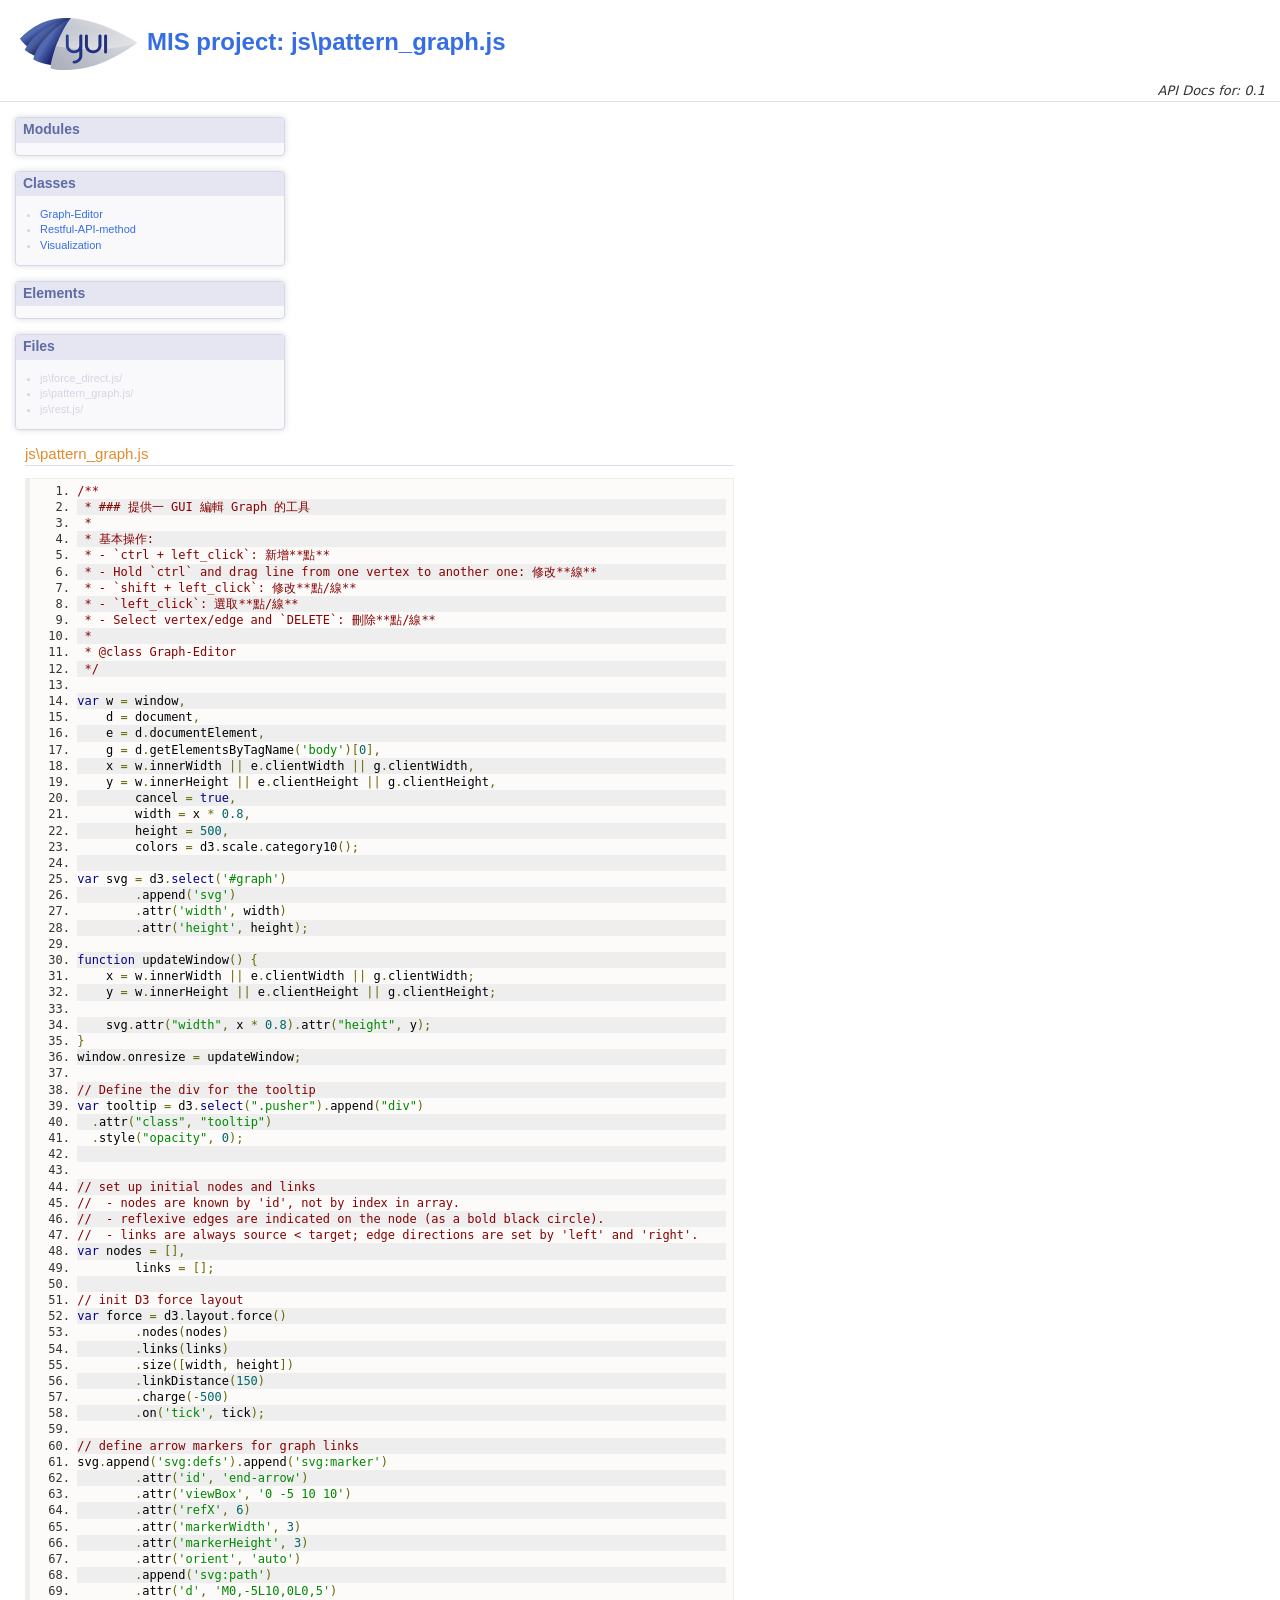
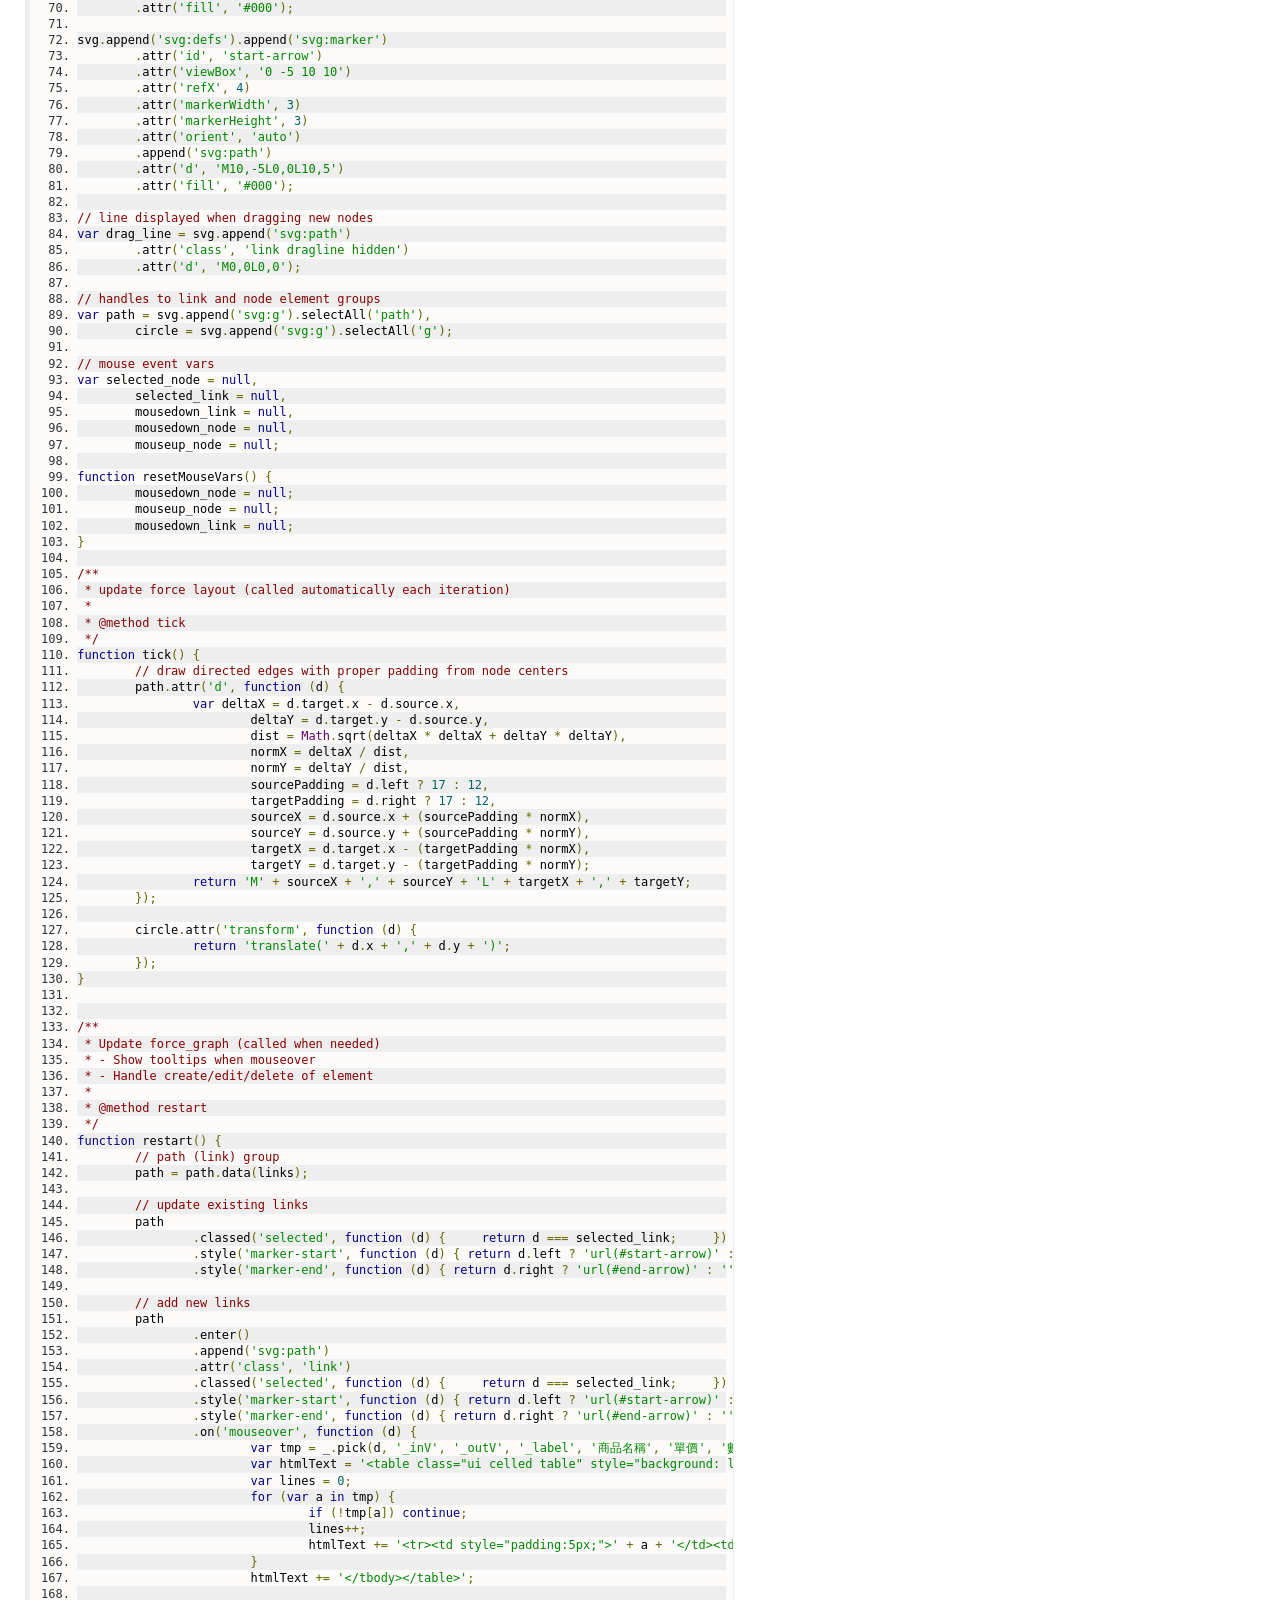
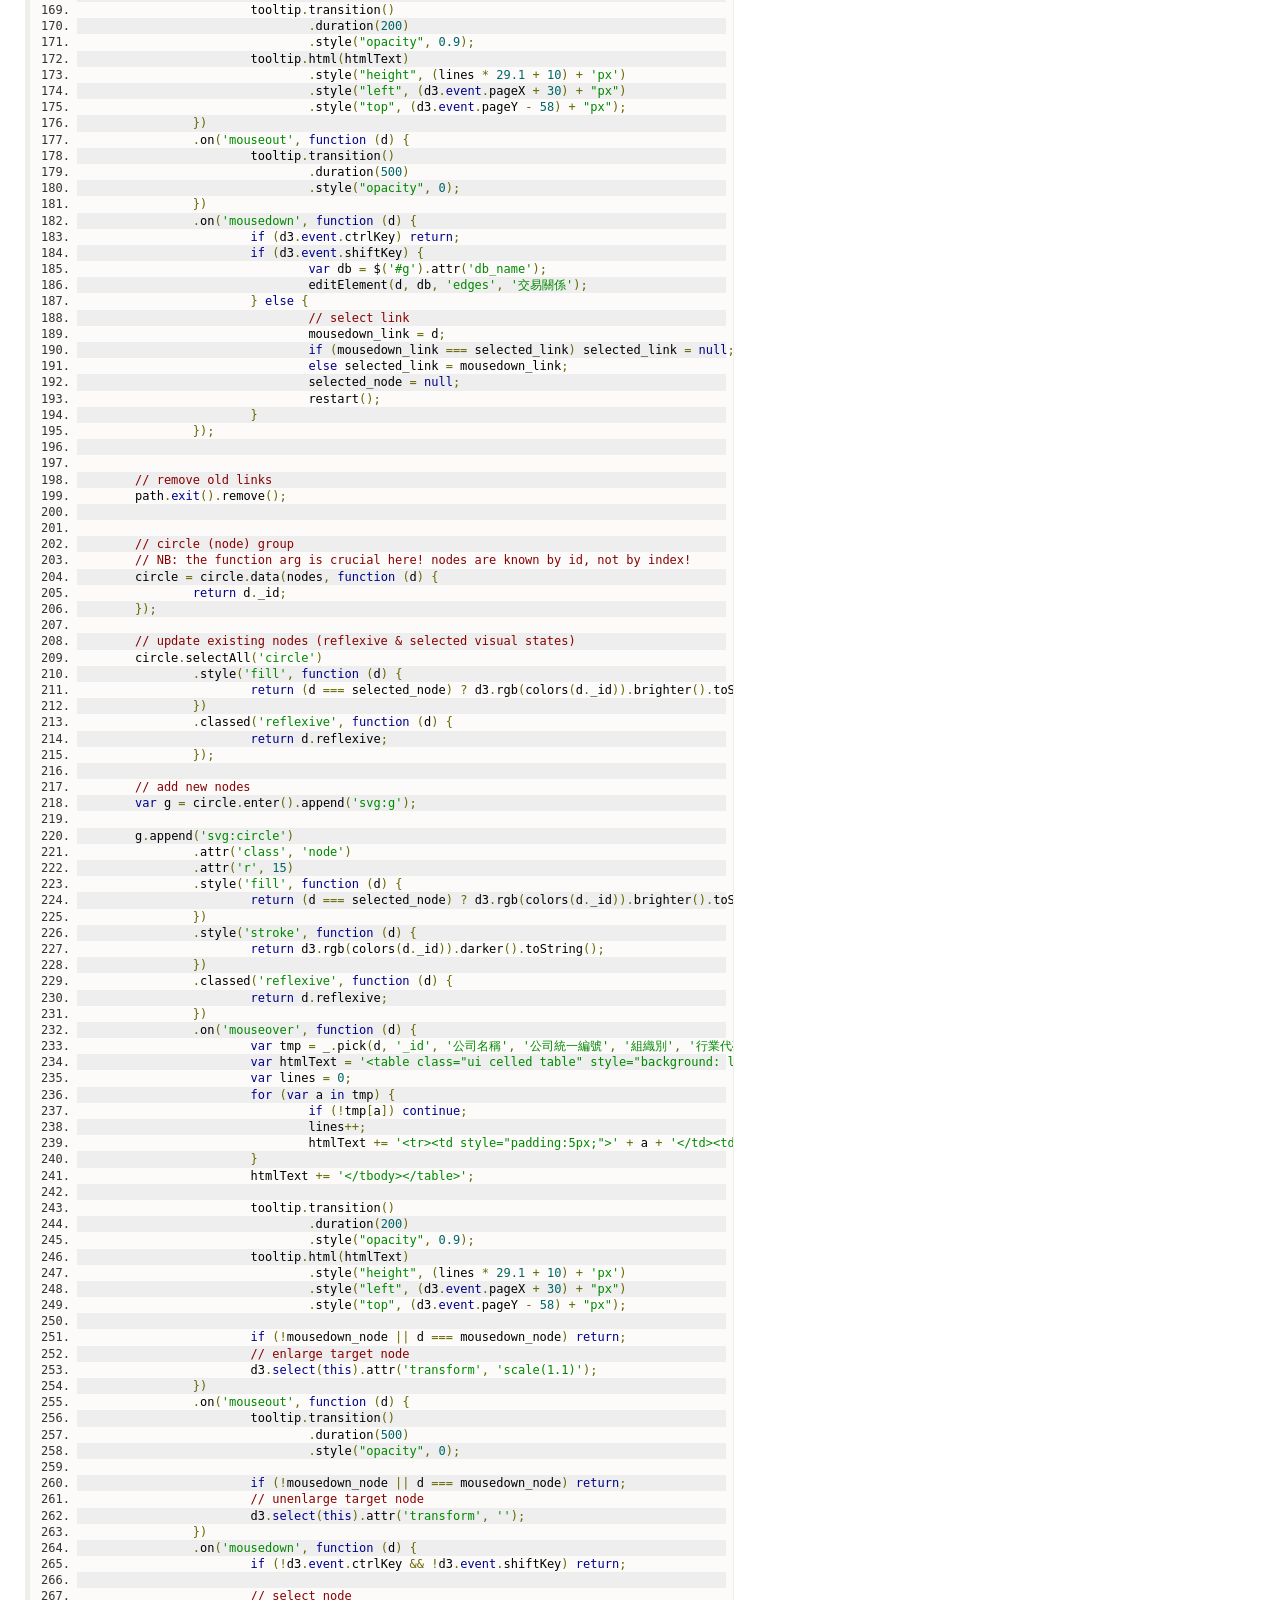
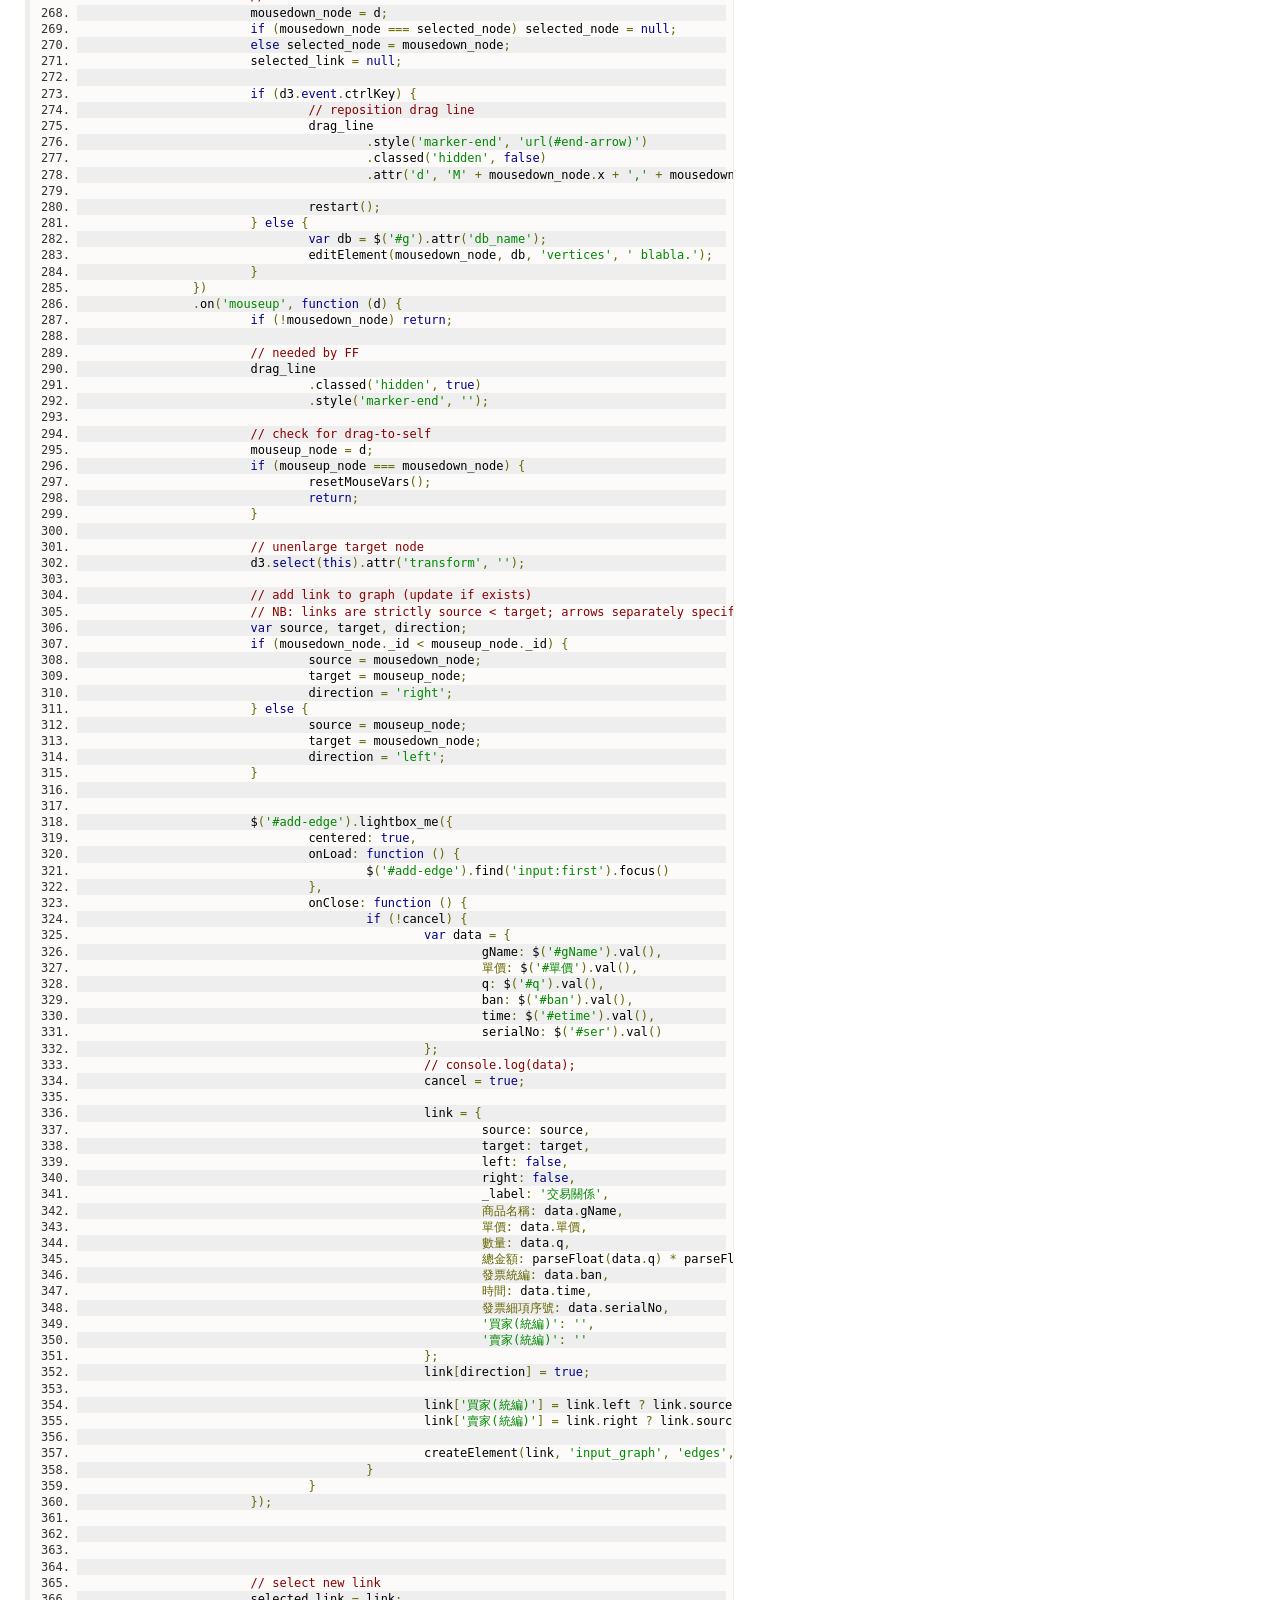
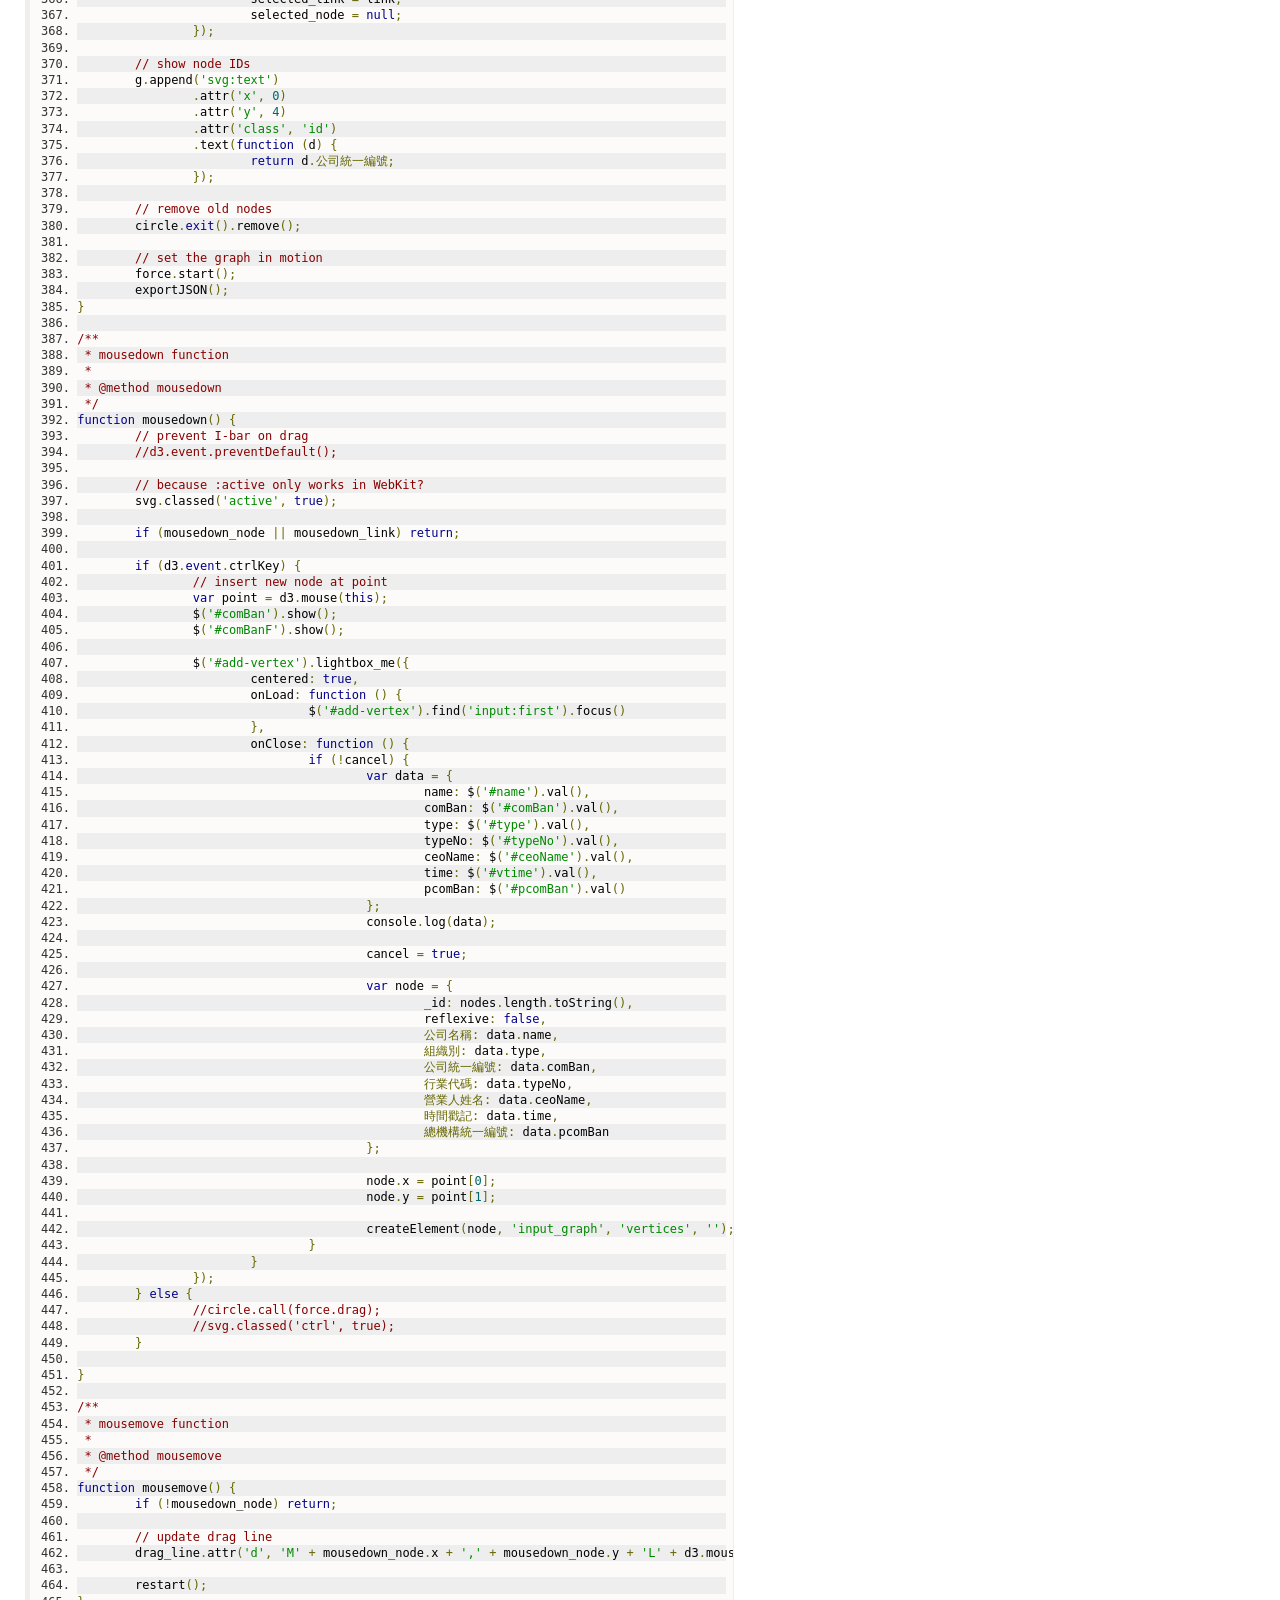
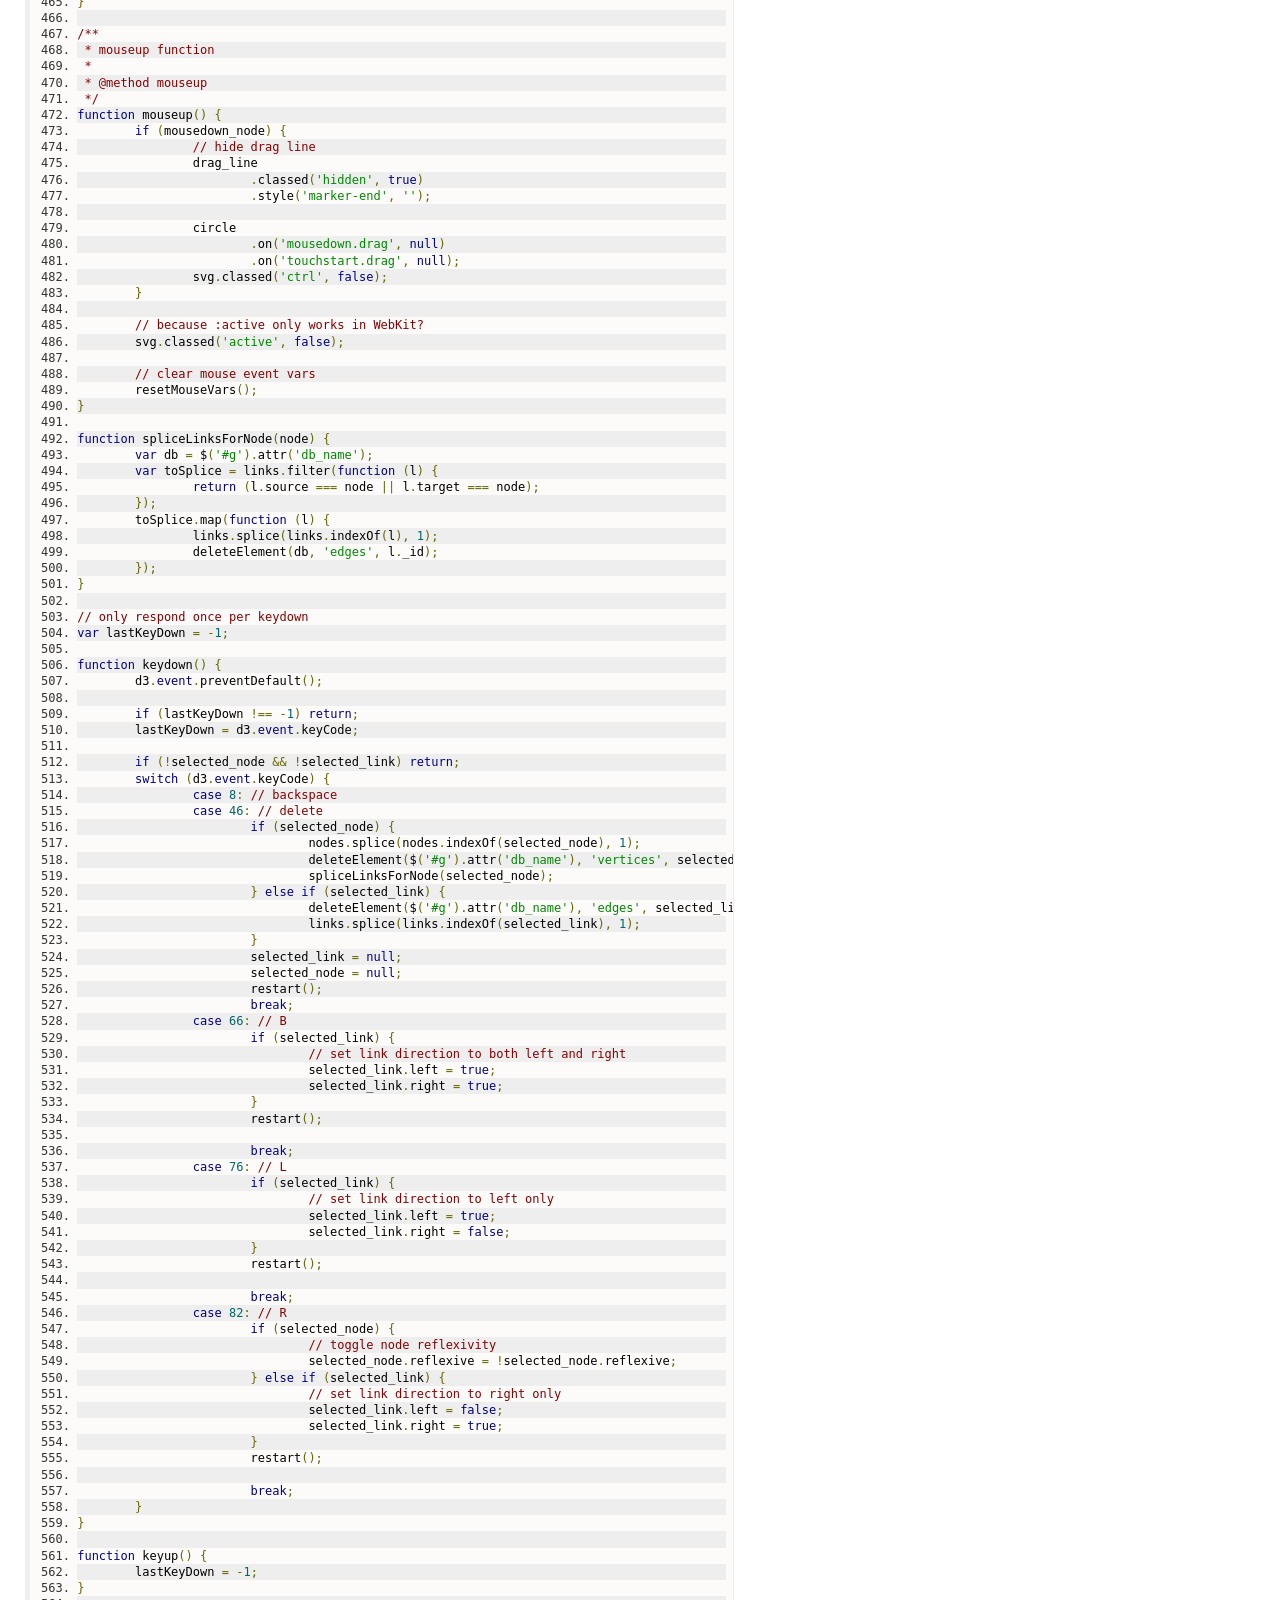
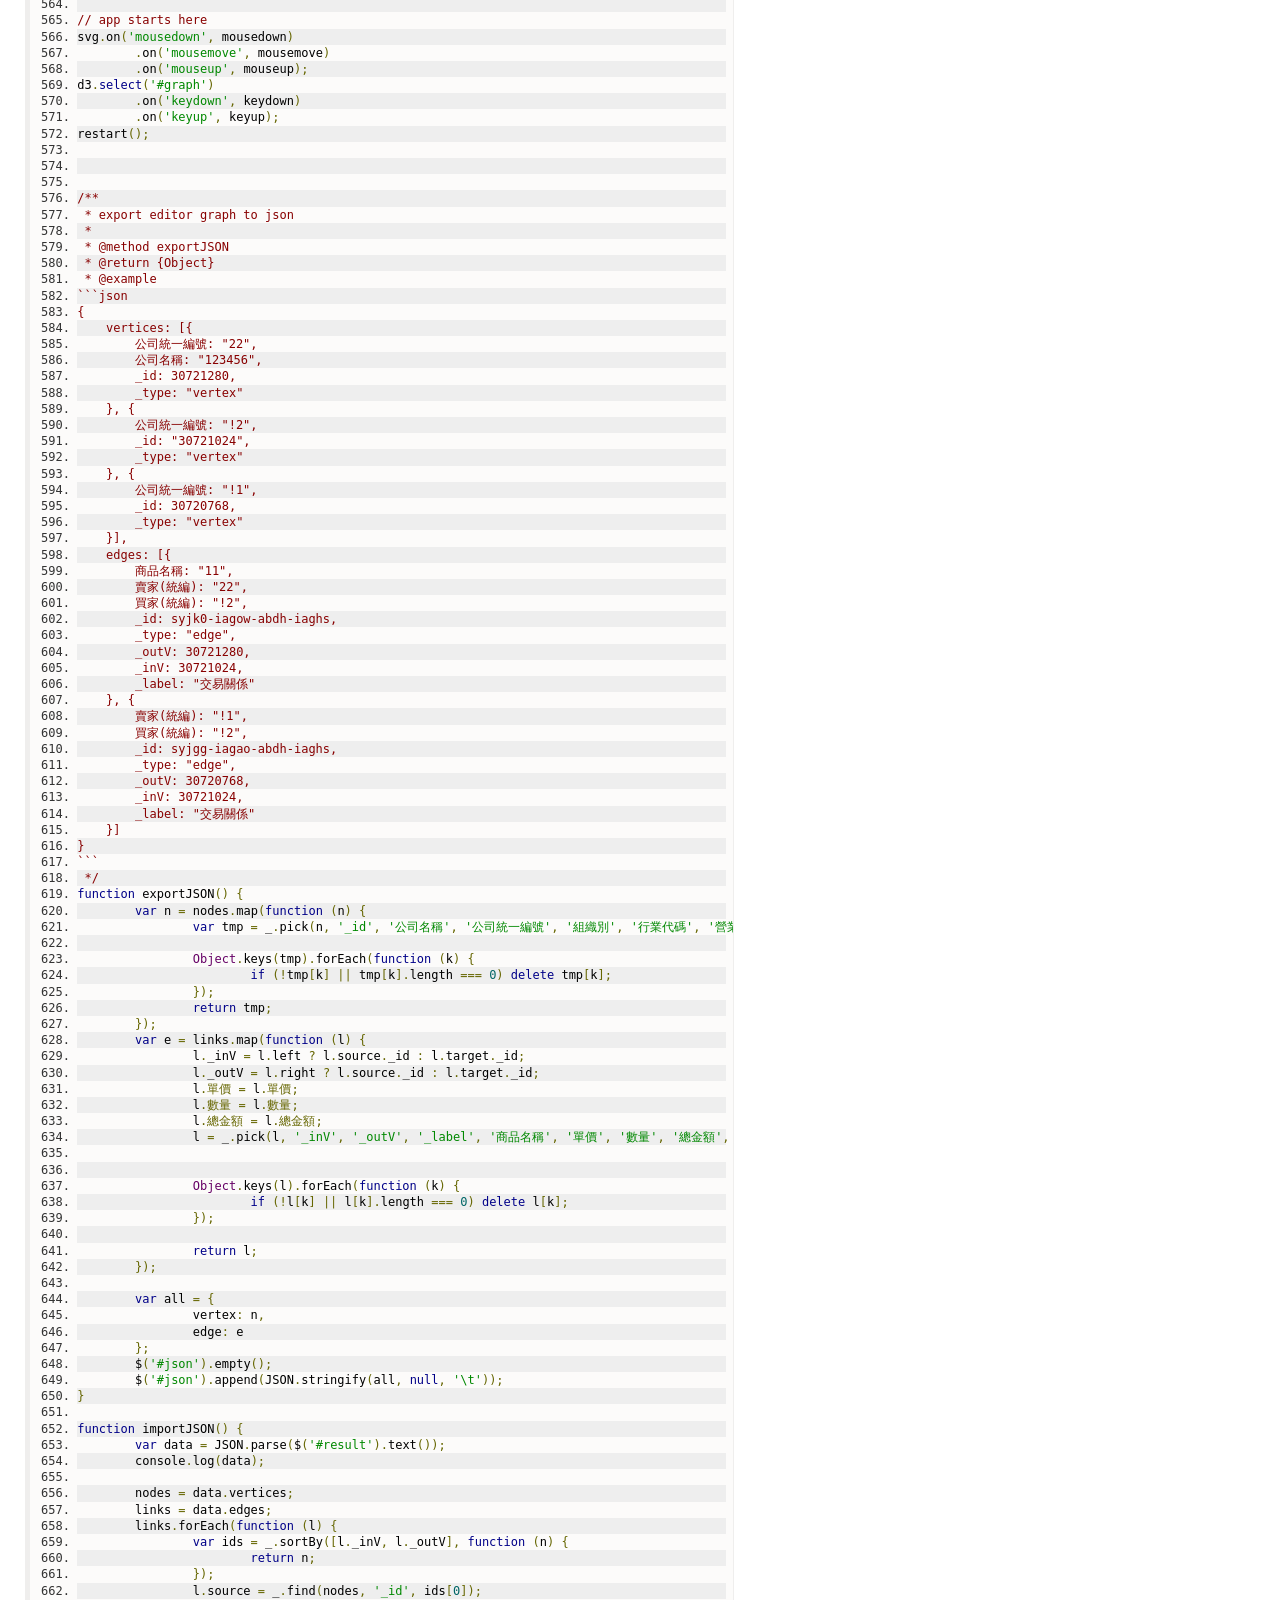
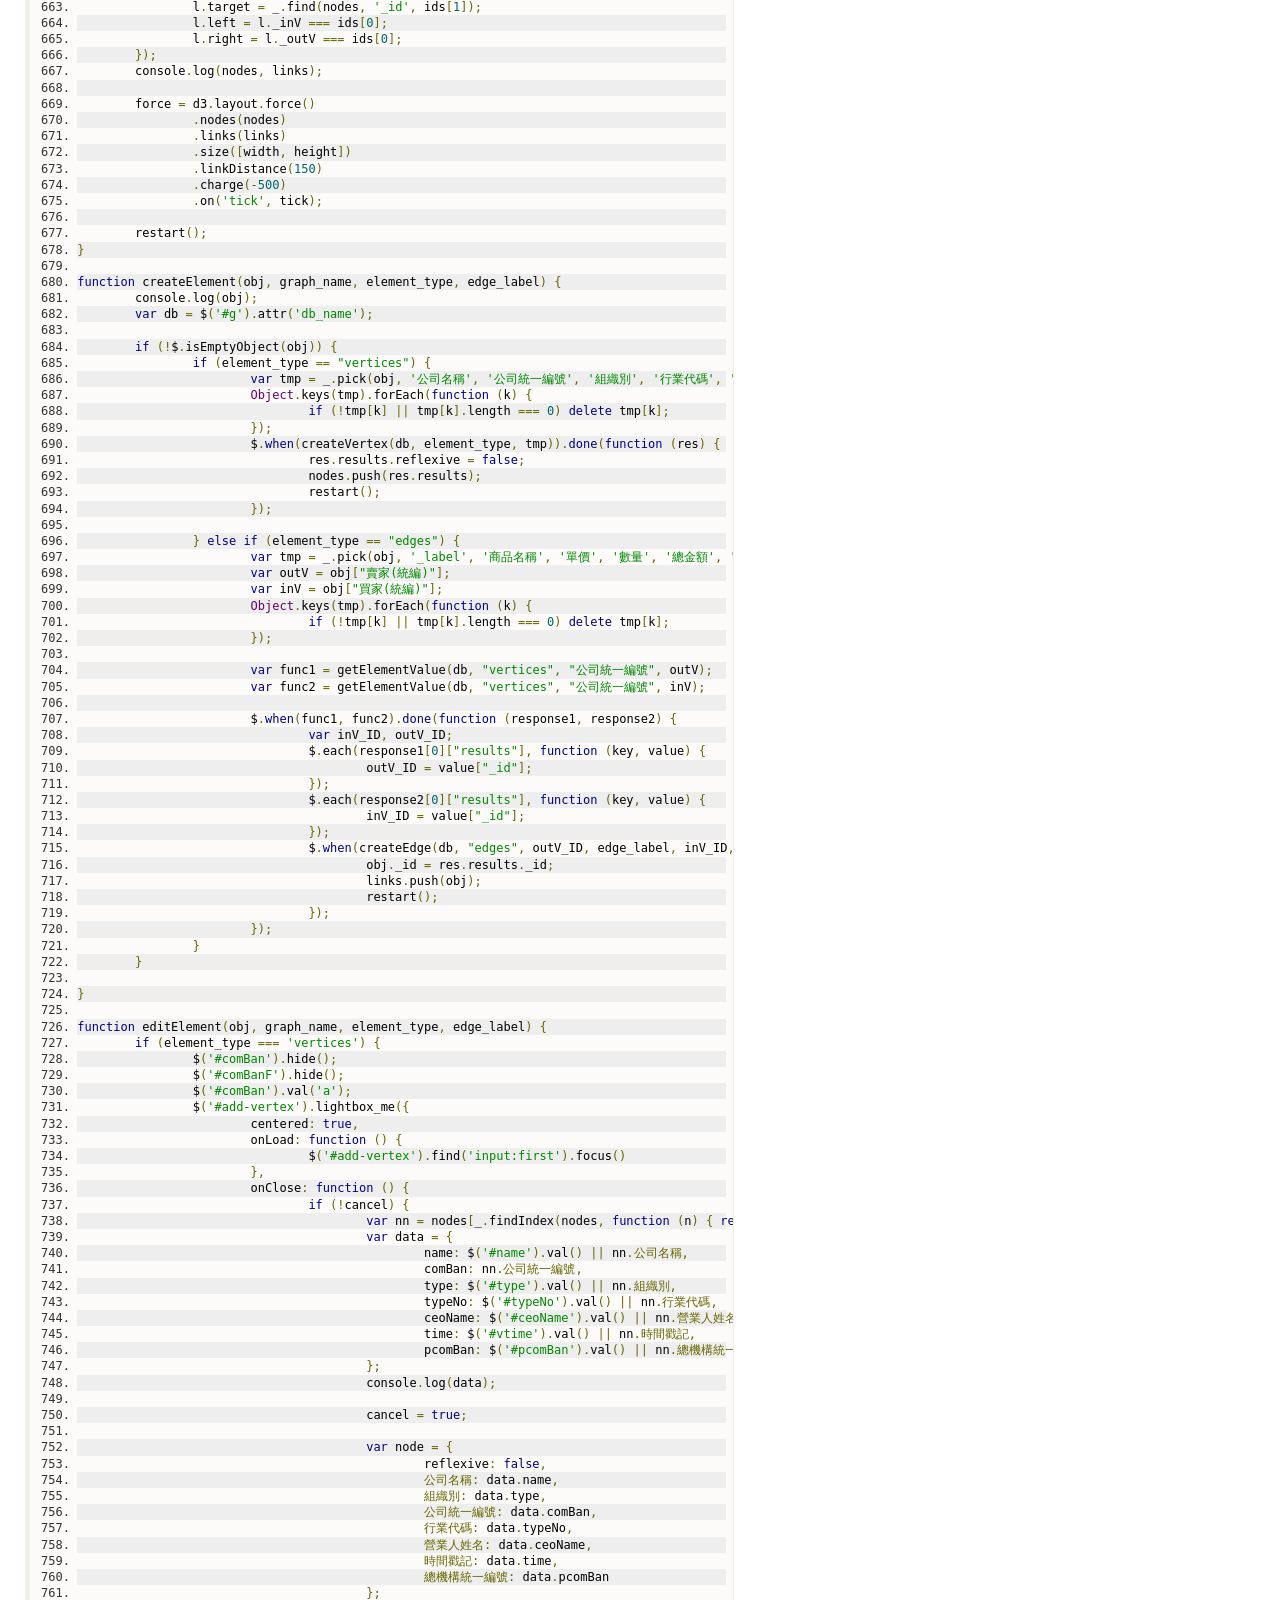
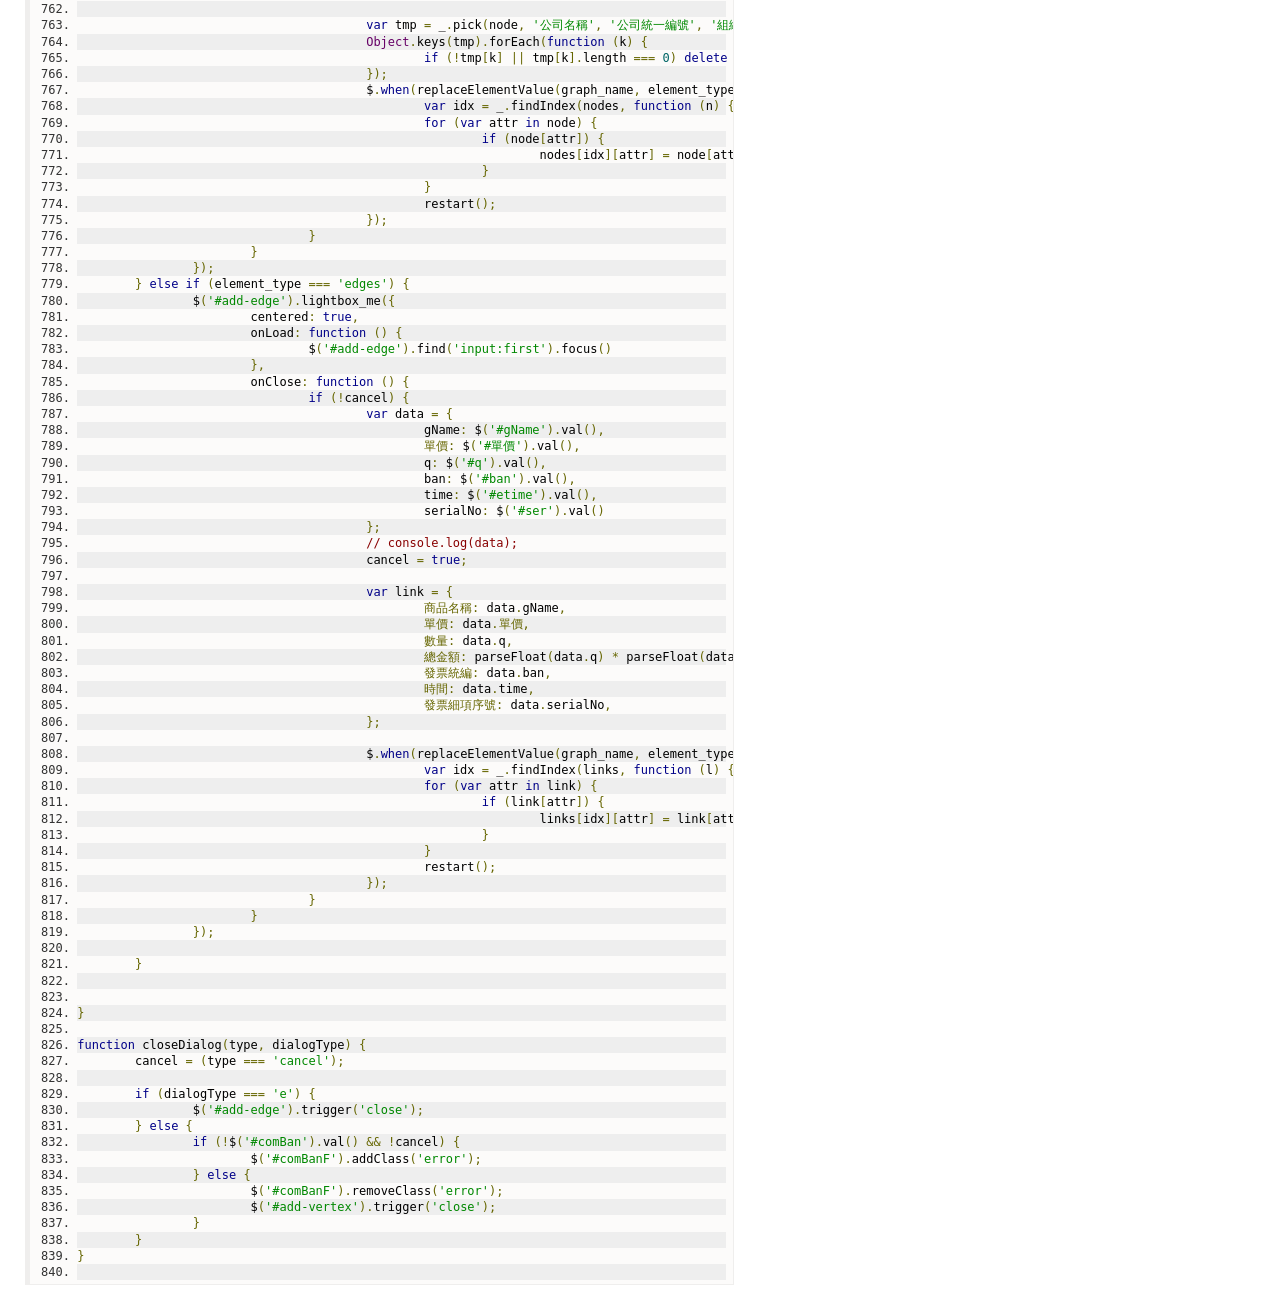
<file: files/js_pattern_graph.js.html>
<!DOCTYPE html>
<html lang="en">
<head>
    <meta charset="utf-8">
    <title>js\pattern_graph.js - MIS project</title>
    <link rel="stylesheet" href="http://yui.yahooapis.com/3.8.0pr2/build/cssgrids/cssgrids-min.css">
    <link rel="stylesheet" href="../assets/vendor/prettify/prettify-min.css">
    <link rel="stylesheet" href="../assets/css/main.css" id="site_styles">
    <script src="http://yui.yahooapis.com/combo?3.8.0pr2/build/yui/yui-min.js"></script>
</head>
<body class="yui3-skin-sam">

<div id="doc">
    <div id="hd" class="yui3-g header">
        <div class="yui3-u-3-4">
            <h1><a href="../index.html"><img src="../assets/css/logo.png" width="117" height="52">MIS project: js\pattern_graph.js</a></h1>
        </div>
        <div class="yui3-u-1-4 version">
            <em>API Docs for: 0.1</em>
        </div>
    </div>
    <div class="yui3-g">

        <div id="sidebar" class="yui3-u">
            <div id="modules" class="sidebox">
                <div class="hd">
                    <h2 class="no-toc">Modules</h2>
                </div>
                <div class="bd">
                    <ul>
                    </ul>
                </div>
            </div>
            
            <div id="classes" class="sidebox">
                <div class="hd">
                    <h2 class="no-toc">Classes</h2>
                </div>
                <div class="bd">
                    <ul>
                            <li><a href="../classes/Graph-Editor.html">Graph-Editor</a></li>
                            <li><a href="../classes/Restful-API-method.html">Restful-API-method</a></li>
                            <li><a href="../classes/Visualization.html">Visualization</a></li>
                    </ul>
                </div>
            </div>
            
            <div id="elements" class="sidebox">
                <div class="hd">
                    <h2 class="no-toc">Elements</h2>
                </div>
                <div class="bd">
                    <ul>
                    </ul>
                </div>
            </div>
            
            
            
            
            
            <div id="fileTree" class="sidebox">
                <div class="hd">
                    <h2 class="no-toc">Files</h2>
                </div>
                <div class="bd">
                    <ul><li>js\force_direct.js/<ul></ul></li><li>js\pattern_graph.js/<ul></ul></li><li>js\rest.js/<ul></ul></li></ul>
                </div>
            </div>
            
        </div>

        <div id="main" class="yui3-u">
            <div class="content"><h4>js\pattern_graph.js</h4>

<pre class="code prettyprint linenums">
/**
 * ### 提供一 GUI 編輯 Graph 的工具
 * 
 * 基本操作:
 * - &#x60;ctrl + left_click&#x60;: 新增**點**
 * - Hold &#x60;ctrl&#x60; and drag line from one vertex to another one: 修改**線**
 * - &#x60;shift + left_click&#x60;: 修改**點/線**
 * - &#x60;left_click&#x60;: 選取**點/線**
 * - Select vertex/edge and &#x60;DELETE&#x60;: 刪除**點/線**
 *
 * @class Graph-Editor
 */

var w = window,
    d = document,
    e = d.documentElement,
    g = d.getElementsByTagName(&#x27;body&#x27;)[0],
    x = w.innerWidth || e.clientWidth || g.clientWidth,
    y = w.innerHeight || e.clientHeight || g.clientHeight,
	cancel = true,
	width = x * 0.8,
	height = 500,
	colors = d3.scale.category10();

var svg = d3.select(&#x27;#graph&#x27;)
	.append(&#x27;svg&#x27;)
	.attr(&#x27;width&#x27;, width)
	.attr(&#x27;height&#x27;, height);

function updateWindow() {
    x = w.innerWidth || e.clientWidth || g.clientWidth;
    y = w.innerHeight || e.clientHeight || g.clientHeight;

    svg.attr(&quot;width&quot;, x * 0.8).attr(&quot;height&quot;, y);
}
window.onresize = updateWindow;

// Define the div for the tooltip
var tooltip = d3.select(&quot;.pusher&quot;).append(&quot;div&quot;)
  .attr(&quot;class&quot;, &quot;tooltip&quot;)
  .style(&quot;opacity&quot;, 0);


// set up initial nodes and links
//  - nodes are known by &#x27;id&#x27;, not by index in array.
//  - reflexive edges are indicated on the node (as a bold black circle).
//  - links are always source &lt; target; edge directions are set by &#x27;left&#x27; and &#x27;right&#x27;.
var nodes = [],
	links = [];
  
// init D3 force layout
var force = d3.layout.force()
	.nodes(nodes)
	.links(links)
	.size([width, height])
	.linkDistance(150)
	.charge(-500)
	.on(&#x27;tick&#x27;, tick);

// define arrow markers for graph links
svg.append(&#x27;svg:defs&#x27;).append(&#x27;svg:marker&#x27;)
	.attr(&#x27;id&#x27;, &#x27;end-arrow&#x27;)
	.attr(&#x27;viewBox&#x27;, &#x27;0 -5 10 10&#x27;)
	.attr(&#x27;refX&#x27;, 6)
	.attr(&#x27;markerWidth&#x27;, 3)
	.attr(&#x27;markerHeight&#x27;, 3)
	.attr(&#x27;orient&#x27;, &#x27;auto&#x27;)
	.append(&#x27;svg:path&#x27;)
	.attr(&#x27;d&#x27;, &#x27;M0,-5L10,0L0,5&#x27;)
	.attr(&#x27;fill&#x27;, &#x27;#000&#x27;);

svg.append(&#x27;svg:defs&#x27;).append(&#x27;svg:marker&#x27;)
	.attr(&#x27;id&#x27;, &#x27;start-arrow&#x27;)
	.attr(&#x27;viewBox&#x27;, &#x27;0 -5 10 10&#x27;)
	.attr(&#x27;refX&#x27;, 4)
	.attr(&#x27;markerWidth&#x27;, 3)
	.attr(&#x27;markerHeight&#x27;, 3)
	.attr(&#x27;orient&#x27;, &#x27;auto&#x27;)
	.append(&#x27;svg:path&#x27;)
	.attr(&#x27;d&#x27;, &#x27;M10,-5L0,0L10,5&#x27;)
	.attr(&#x27;fill&#x27;, &#x27;#000&#x27;);

// line displayed when dragging new nodes
var drag_line = svg.append(&#x27;svg:path&#x27;)
	.attr(&#x27;class&#x27;, &#x27;link dragline hidden&#x27;)
	.attr(&#x27;d&#x27;, &#x27;M0,0L0,0&#x27;);

// handles to link and node element groups
var path = svg.append(&#x27;svg:g&#x27;).selectAll(&#x27;path&#x27;),
	circle = svg.append(&#x27;svg:g&#x27;).selectAll(&#x27;g&#x27;);

// mouse event vars
var selected_node = null,
	selected_link = null,
	mousedown_link = null,
	mousedown_node = null,
	mouseup_node = null;

function resetMouseVars() {
	mousedown_node = null;
	mouseup_node = null;
	mousedown_link = null;
}

/**
 * update force layout (called automatically each iteration)
 *
 * @method tick
 */
function tick() {
	// draw directed edges with proper padding from node centers
	path.attr(&#x27;d&#x27;, function (d) {
		var deltaX = d.target.x - d.source.x,
			deltaY = d.target.y - d.source.y,
			dist = Math.sqrt(deltaX * deltaX + deltaY * deltaY),
			normX = deltaX / dist,
			normY = deltaY / dist,
			sourcePadding = d.left ? 17 : 12,
			targetPadding = d.right ? 17 : 12,
			sourceX = d.source.x + (sourcePadding * normX),
			sourceY = d.source.y + (sourcePadding * normY),
			targetX = d.target.x - (targetPadding * normX),
			targetY = d.target.y - (targetPadding * normY);
		return &#x27;M&#x27; + sourceX + &#x27;,&#x27; + sourceY + &#x27;L&#x27; + targetX + &#x27;,&#x27; + targetY;
	});

	circle.attr(&#x27;transform&#x27;, function (d) {
		return &#x27;translate(&#x27; + d.x + &#x27;,&#x27; + d.y + &#x27;)&#x27;;
	});
}


/**
 * Update force_graph (called when needed)
 * - Show tooltips when mouseover
 * - Handle create/edit/delete of element
 *
 * @method restart
 */
function restart() {
	// path (link) group
	path = path.data(links);

	// update existing links
	path
		.classed(&#x27;selected&#x27;, function (d) {	return d === selected_link;	})
		.style(&#x27;marker-start&#x27;, function (d) { return d.left ? &#x27;url(#start-arrow)&#x27; : &#x27;&#x27;;	})
		.style(&#x27;marker-end&#x27;, function (d) { return d.right ? &#x27;url(#end-arrow)&#x27; : &#x27;&#x27;; });

	// add new links
	path
		.enter()
		.append(&#x27;svg:path&#x27;)
		.attr(&#x27;class&#x27;, &#x27;link&#x27;)
		.classed(&#x27;selected&#x27;, function (d) {	return d === selected_link;	})
		.style(&#x27;marker-start&#x27;, function (d) { return d.left ? &#x27;url(#start-arrow)&#x27; : &#x27;&#x27;; })
		.style(&#x27;marker-end&#x27;, function (d) { return d.right ? &#x27;url(#end-arrow)&#x27; : &#x27;&#x27;; })
		.on(&#x27;mouseover&#x27;, function (d) {
			var tmp = _.pick(d, &#x27;_inV&#x27;, &#x27;_outV&#x27;, &#x27;_label&#x27;, &#x27;商品名稱&#x27;, &#x27;單價&#x27;, &#x27;數量&#x27;, &#x27;發票統編&#x27;, &#x27;時間&#x27;, &#x27;發票細項序號&#x27;, &#x27;買家(統編)&#x27;, &#x27;賣家(統編)&#x27;);
			var htmlText = &#x27;&lt;table class=&quot;ui celled table&quot; style=&quot;background: lightsteelblue;&quot;&gt;&lt;tbody&gt;&#x27;;
			var lines = 0;
			for (var a in tmp) {
				if (!tmp[a]) continue;
				lines++;
				htmlText += &#x27;&lt;tr&gt;&lt;td style=&quot;padding:5px;&quot;&gt;&#x27; + a + &#x27;&lt;/td&gt;&lt;td style=&quot;padding:5px;&quot;&gt;&#x27; + tmp[a] + &#x27;&lt;/td&gt;&lt;/tr&gt;&#x27;;
			}
			htmlText += &#x27;&lt;/tbody&gt;&lt;/table&gt;&#x27;;

			tooltip.transition()
				.duration(200)
				.style(&quot;opacity&quot;, 0.9);
			tooltip.html(htmlText)
				.style(&quot;height&quot;, (lines * 29.1 + 10) + &#x27;px&#x27;)
				.style(&quot;left&quot;, (d3.event.pageX + 30) + &quot;px&quot;)
				.style(&quot;top&quot;, (d3.event.pageY - 58) + &quot;px&quot;);
		})
		.on(&#x27;mouseout&#x27;, function (d) {
			tooltip.transition()
				.duration(500)
				.style(&quot;opacity&quot;, 0);
		})
		.on(&#x27;mousedown&#x27;, function (d) {
			if (d3.event.ctrlKey) return;
			if (d3.event.shiftKey) {
				var db = $(&#x27;#g&#x27;).attr(&#x27;db_name&#x27;);
				editElement(d, db, &#x27;edges&#x27;, &#x27;交易關係&#x27;);
			} else {
				// select link
				mousedown_link = d;
				if (mousedown_link === selected_link) selected_link = null;
				else selected_link = mousedown_link;
				selected_node = null;
				restart();
			}
		});


	// remove old links
	path.exit().remove();


	// circle (node) group
	// NB: the function arg is crucial here! nodes are known by id, not by index!
	circle = circle.data(nodes, function (d) {
		return d._id;
	});

	// update existing nodes (reflexive &amp; selected visual states)
	circle.selectAll(&#x27;circle&#x27;)
		.style(&#x27;fill&#x27;, function (d) {
			return (d === selected_node) ? d3.rgb(colors(d._id)).brighter().toString() : colors(d._id);
		})
		.classed(&#x27;reflexive&#x27;, function (d) {
			return d.reflexive;
		});

	// add new nodes
	var g = circle.enter().append(&#x27;svg:g&#x27;);

	g.append(&#x27;svg:circle&#x27;)
		.attr(&#x27;class&#x27;, &#x27;node&#x27;)
		.attr(&#x27;r&#x27;, 15)
		.style(&#x27;fill&#x27;, function (d) {
			return (d === selected_node) ? d3.rgb(colors(d._id)).brighter().toString() : colors(d._id);
		})
		.style(&#x27;stroke&#x27;, function (d) {
			return d3.rgb(colors(d._id)).darker().toString();
		})
		.classed(&#x27;reflexive&#x27;, function (d) {
			return d.reflexive;
		})
		.on(&#x27;mouseover&#x27;, function (d) {
			var tmp = _.pick(d, &#x27;_id&#x27;, &#x27;公司名稱&#x27;, &#x27;公司統一編號&#x27;, &#x27;組織別&#x27;, &#x27;行業代碼&#x27;, &#x27;營業人姓名&#x27;, &#x27;時間戳記&#x27;, &#x27;總機構統一編號&#x27;);
			var htmlText = &#x27;&lt;table class=&quot;ui celled table&quot; style=&quot;background: lightsteelblue;&quot;&gt;&lt;tbody&gt;&#x27;;
			var lines = 0;
			for (var a in tmp) {
				if (!tmp[a]) continue;
				lines++;
				htmlText += &#x27;&lt;tr&gt;&lt;td style=&quot;padding:5px;&quot;&gt;&#x27; + a + &#x27;&lt;/td&gt;&lt;td style=&quot;padding:5px;&quot;&gt;&#x27; + tmp[a] + &#x27;&lt;/td&gt;&lt;/tr&gt;&#x27;;
			}
			htmlText += &#x27;&lt;/tbody&gt;&lt;/table&gt;&#x27;;

			tooltip.transition()
				.duration(200)
				.style(&quot;opacity&quot;, 0.9);
			tooltip.html(htmlText)
				.style(&quot;height&quot;, (lines * 29.1 + 10) + &#x27;px&#x27;)
				.style(&quot;left&quot;, (d3.event.pageX + 30) + &quot;px&quot;)
				.style(&quot;top&quot;, (d3.event.pageY - 58) + &quot;px&quot;);

			if (!mousedown_node || d === mousedown_node) return;
			// enlarge target node
			d3.select(this).attr(&#x27;transform&#x27;, &#x27;scale(1.1)&#x27;);
		})
		.on(&#x27;mouseout&#x27;, function (d) {
			tooltip.transition()
				.duration(500)
				.style(&quot;opacity&quot;, 0);

			if (!mousedown_node || d === mousedown_node) return;
			// unenlarge target node
			d3.select(this).attr(&#x27;transform&#x27;, &#x27;&#x27;);
		})
		.on(&#x27;mousedown&#x27;, function (d) {
			if (!d3.event.ctrlKey &amp;&amp; !d3.event.shiftKey) return;

			// select node
			mousedown_node = d;
			if (mousedown_node === selected_node) selected_node = null;
			else selected_node = mousedown_node;
			selected_link = null;

			if (d3.event.ctrlKey) {
				// reposition drag line
				drag_line
					.style(&#x27;marker-end&#x27;, &#x27;url(#end-arrow)&#x27;)
					.classed(&#x27;hidden&#x27;, false)
					.attr(&#x27;d&#x27;, &#x27;M&#x27; + mousedown_node.x + &#x27;,&#x27; + mousedown_node.y + &#x27;L&#x27; + mousedown_node.x + &#x27;,&#x27; + mousedown_node.y);

				restart();
			} else {
				var db = $(&#x27;#g&#x27;).attr(&#x27;db_name&#x27;);
				editElement(mousedown_node, db, &#x27;vertices&#x27;, &#x27; blabla.&#x27;);
			}
		})
		.on(&#x27;mouseup&#x27;, function (d) {
			if (!mousedown_node) return;

			// needed by FF
			drag_line
				.classed(&#x27;hidden&#x27;, true)
				.style(&#x27;marker-end&#x27;, &#x27;&#x27;);

			// check for drag-to-self
			mouseup_node = d;
			if (mouseup_node === mousedown_node) {
				resetMouseVars();
				return;
			}

			// unenlarge target node
			d3.select(this).attr(&#x27;transform&#x27;, &#x27;&#x27;);

			// add link to graph (update if exists)
			// NB: links are strictly source &lt; target; arrows separately specified by booleans
			var source, target, direction;
			if (mousedown_node._id &lt; mouseup_node._id) {
				source = mousedown_node;
				target = mouseup_node;
				direction = &#x27;right&#x27;;
			} else {
				source = mouseup_node;
				target = mousedown_node;
				direction = &#x27;left&#x27;;
			}


			$(&#x27;#add-edge&#x27;).lightbox_me({
				centered: true,
				onLoad: function () {
					$(&#x27;#add-edge&#x27;).find(&#x27;input:first&#x27;).focus()
				},
				onClose: function () {
					if (!cancel) {
						var data = {
							gName: $(&#x27;#gName&#x27;).val(),
							單價: $(&#x27;#單價&#x27;).val(),
							q: $(&#x27;#q&#x27;).val(),
							ban: $(&#x27;#ban&#x27;).val(),
							time: $(&#x27;#etime&#x27;).val(),
							serialNo: $(&#x27;#ser&#x27;).val()
						};
						// console.log(data);
						cancel = true;

						link = {
							source: source,
							target: target,
							left: false,
							right: false,
							_label: &#x27;交易關係&#x27;,
							商品名稱: data.gName,
							單價: data.單價,
							數量: data.q,
							總金額: parseFloat(data.q) * parseFloat(data.單價),
							發票統編: data.ban,
							時間: data.time,
							發票細項序號: data.serialNo,
							&#x27;買家(統編)&#x27;: &#x27;&#x27;,
							&#x27;賣家(統編)&#x27;: &#x27;&#x27;
						};
						link[direction] = true;

						link[&#x27;買家(統編)&#x27;] = link.left ? link.source.公司統一編號 : link.target.公司統一編號;
						link[&#x27;賣家(統編)&#x27;] = link.right ? link.source.公司統一編號 : link.target.公司統一編號;

						createElement(link, &#x27;input_graph&#x27;, &#x27;edges&#x27;, &#x27;交易關係&#x27;);
					}
				}
			});




			// select new link
			selected_link = link;
			selected_node = null;
		});

	// show node IDs
	g.append(&#x27;svg:text&#x27;)
		.attr(&#x27;x&#x27;, 0)
		.attr(&#x27;y&#x27;, 4)
		.attr(&#x27;class&#x27;, &#x27;id&#x27;)
		.text(function (d) {
			return d.公司統一編號;
		});

	// remove old nodes
	circle.exit().remove();

	// set the graph in motion
	force.start();
	exportJSON();
}

/**
 * mousedown function
 *
 * @method mousedown
 */
function mousedown() {
	// prevent I-bar on drag
	//d3.event.preventDefault();

	// because :active only works in WebKit?
	svg.classed(&#x27;active&#x27;, true);

	if (mousedown_node || mousedown_link) return;

	if (d3.event.ctrlKey) {
		// insert new node at point
		var point = d3.mouse(this);
		$(&#x27;#comBan&#x27;).show();
		$(&#x27;#comBanF&#x27;).show();

		$(&#x27;#add-vertex&#x27;).lightbox_me({
			centered: true,
			onLoad: function () {
				$(&#x27;#add-vertex&#x27;).find(&#x27;input:first&#x27;).focus()
			},
			onClose: function () {
				if (!cancel) {
					var data = {
						name: $(&#x27;#name&#x27;).val(),
						comBan: $(&#x27;#comBan&#x27;).val(),
						type: $(&#x27;#type&#x27;).val(),
						typeNo: $(&#x27;#typeNo&#x27;).val(),
						ceoName: $(&#x27;#ceoName&#x27;).val(),
						time: $(&#x27;#vtime&#x27;).val(),
						pcomBan: $(&#x27;#pcomBan&#x27;).val()
					};
					console.log(data);

					cancel = true;

					var node = {
						_id: nodes.length.toString(),
						reflexive: false,
						公司名稱: data.name,
						組織別: data.type,
						公司統一編號: data.comBan,
						行業代碼: data.typeNo,
						營業人姓名: data.ceoName,
						時間戳記: data.time,
						總機構統一編號: data.pcomBan
					};

					node.x = point[0];
					node.y = point[1];

					createElement(node, &#x27;input_graph&#x27;, &#x27;vertices&#x27;, &#x27;&#x27;);
				}
			}
		});
	} else {
		//circle.call(force.drag);
		//svg.classed(&#x27;ctrl&#x27;, true);
	}

}

/**
 * mousemove function
 *
 * @method mousemove
 */
function mousemove() {
	if (!mousedown_node) return;

	// update drag line
	drag_line.attr(&#x27;d&#x27;, &#x27;M&#x27; + mousedown_node.x + &#x27;,&#x27; + mousedown_node.y + &#x27;L&#x27; + d3.mouse(this)[0] + &#x27;,&#x27; + d3.mouse(this)[1]);

	restart();
}

/**
 * mouseup function
 *
 * @method mouseup
 */
function mouseup() {
	if (mousedown_node) {
		// hide drag line
		drag_line
			.classed(&#x27;hidden&#x27;, true)
			.style(&#x27;marker-end&#x27;, &#x27;&#x27;);

		circle
			.on(&#x27;mousedown.drag&#x27;, null)
			.on(&#x27;touchstart.drag&#x27;, null);
		svg.classed(&#x27;ctrl&#x27;, false);
	}

	// because :active only works in WebKit?
	svg.classed(&#x27;active&#x27;, false);

	// clear mouse event vars
	resetMouseVars();
}

function spliceLinksForNode(node) {
	var db = $(&#x27;#g&#x27;).attr(&#x27;db_name&#x27;);
	var toSplice = links.filter(function (l) {
		return (l.source === node || l.target === node);
	});
	toSplice.map(function (l) {
		links.splice(links.indexOf(l), 1);
		deleteElement(db, &#x27;edges&#x27;, l._id);
	});
}

// only respond once per keydown
var lastKeyDown = -1;

function keydown() {
	d3.event.preventDefault();

	if (lastKeyDown !== -1) return;
	lastKeyDown = d3.event.keyCode;

	if (!selected_node &amp;&amp; !selected_link) return;
	switch (d3.event.keyCode) {
		case 8: // backspace
		case 46: // delete
			if (selected_node) {
				nodes.splice(nodes.indexOf(selected_node), 1);
				deleteElement($(&#x27;#g&#x27;).attr(&#x27;db_name&#x27;), &#x27;vertices&#x27;, selected_node._id);
				spliceLinksForNode(selected_node);
			} else if (selected_link) {
				deleteElement($(&#x27;#g&#x27;).attr(&#x27;db_name&#x27;), &#x27;edges&#x27;, selected_link._id);
				links.splice(links.indexOf(selected_link), 1);
			}
			selected_link = null;
			selected_node = null;
			restart();
			break;
		case 66: // B
			if (selected_link) {
				// set link direction to both left and right
				selected_link.left = true;
				selected_link.right = true;
			}
			restart();

			break;
		case 76: // L
			if (selected_link) {
				// set link direction to left only
				selected_link.left = true;
				selected_link.right = false;
			}
			restart();

			break;
		case 82: // R
			if (selected_node) {
				// toggle node reflexivity
				selected_node.reflexive = !selected_node.reflexive;
			} else if (selected_link) {
				// set link direction to right only
				selected_link.left = false;
				selected_link.right = true;
			}
			restart();

			break;
	}
}

function keyup() {
	lastKeyDown = -1;
}

// app starts here
svg.on(&#x27;mousedown&#x27;, mousedown)
	.on(&#x27;mousemove&#x27;, mousemove)
	.on(&#x27;mouseup&#x27;, mouseup);
d3.select(&#x27;#graph&#x27;)
	.on(&#x27;keydown&#x27;, keydown)
	.on(&#x27;keyup&#x27;, keyup);
restart();



/**
 * export editor graph to json
 *
 * @method exportJSON
 * @return {Object}
 * @example
&#x60;&#x60;&#x60;json
{
    vertices: [{
        公司統一編號: &quot;22&quot;,
        公司名稱: &quot;123456&quot;,
        _id: 30721280,
        _type: &quot;vertex&quot;
    }, {
        公司統一編號: &quot;!2&quot;,
        _id: &quot;30721024&quot;,
        _type: &quot;vertex&quot;
    }, {
        公司統一編號: &quot;!1&quot;,
        _id: 30720768,
        _type: &quot;vertex&quot;
    }],
    edges: [{
        商品名稱: &quot;11&quot;,
        賣家(統編): &quot;22&quot;,
        買家(統編): &quot;!2&quot;,
        _id: syjk0-iagow-abdh-iaghs,
        _type: &quot;edge&quot;,
        _outV: 30721280,
        _inV: 30721024,
        _label: &quot;交易關係&quot;
    }, {
        賣家(統編): &quot;!1&quot;,
        買家(統編): &quot;!2&quot;,
        _id: syjgg-iagao-abdh-iaghs,
        _type: &quot;edge&quot;,
        _outV: 30720768,
        _inV: 30721024,
        _label: &quot;交易關係&quot;
    }]
}
&#x60;&#x60;&#x60;
 */
function exportJSON() {
	var n = nodes.map(function (n) {
		var tmp = _.pick(n, &#x27;_id&#x27;, &#x27;公司名稱&#x27;, &#x27;公司統一編號&#x27;, &#x27;組織別&#x27;, &#x27;行業代碼&#x27;, &#x27;營業人姓名&#x27;, &#x27;時間戳記&#x27;, &#x27;總機構統一編號&#x27;);

		Object.keys(tmp).forEach(function (k) {
			if (!tmp[k] || tmp[k].length === 0) delete tmp[k];
		});
		return tmp;
	});
	var e = links.map(function (l) {
		l._inV = l.left ? l.source._id : l.target._id;
		l._outV = l.right ? l.source._id : l.target._id;
		l.單價 = l.單價;
		l.數量 = l.數量;
		l.總金額 = l.總金額;
		l = _.pick(l, &#x27;_inV&#x27;, &#x27;_outV&#x27;, &#x27;_label&#x27;, &#x27;商品名稱&#x27;, &#x27;單價&#x27;, &#x27;數量&#x27;, &#x27;總金額&#x27;, &#x27;發票統編&#x27;, &#x27;時間&#x27;, &#x27;發票細項序號&#x27;, &#x27;買家(統編)&#x27;, &#x27;賣家(統編)&#x27;);


		Object.keys(l).forEach(function (k) {
			if (!l[k] || l[k].length === 0) delete l[k];
		});

		return l;
	});

	var all = {
		vertex: n,
		edge: e
	};
	$(&#x27;#json&#x27;).empty();
	$(&#x27;#json&#x27;).append(JSON.stringify(all, null, &#x27;\t&#x27;));
}

function importJSON() {
	var data = JSON.parse($(&#x27;#result&#x27;).text());
	console.log(data);

	nodes = data.vertices;
	links = data.edges;
	links.forEach(function (l) {
		var ids = _.sortBy([l._inV, l._outV], function (n) {
			return n;
		});
		l.source = _.find(nodes, &#x27;_id&#x27;, ids[0]);
		l.target = _.find(nodes, &#x27;_id&#x27;, ids[1]);
		l.left = l._inV === ids[0];
		l.right = l._outV === ids[0];
	});
	console.log(nodes, links);

	force = d3.layout.force()
		.nodes(nodes)
		.links(links)
		.size([width, height])
		.linkDistance(150)
		.charge(-500)
		.on(&#x27;tick&#x27;, tick);

	restart();
}

function createElement(obj, graph_name, element_type, edge_label) {
	console.log(obj);
	var db = $(&#x27;#g&#x27;).attr(&#x27;db_name&#x27;);

	if (!$.isEmptyObject(obj)) {
		if (element_type == &quot;vertices&quot;) {
			var tmp = _.pick(obj, &#x27;公司名稱&#x27;, &#x27;公司統一編號&#x27;, &#x27;組織別&#x27;, &#x27;行業代碼&#x27;, &#x27;營業人姓名&#x27;, &#x27;時間戳記&#x27;, &#x27;總機構統一編號&#x27;);
			Object.keys(tmp).forEach(function (k) {
				if (!tmp[k] || tmp[k].length === 0) delete tmp[k];
			});
			$.when(createVertex(db, element_type, tmp)).done(function (res) {
				res.results.reflexive = false;
				nodes.push(res.results);
				restart();
			});

		} else if (element_type == &quot;edges&quot;) {
			var tmp = _.pick(obj, &#x27;_label&#x27;, &#x27;商品名稱&#x27;, &#x27;單價&#x27;, &#x27;數量&#x27;, &#x27;總金額&#x27;, &#x27;發票統編&#x27;, &#x27;時間&#x27;, &#x27;發票細項序號&#x27;, &#x27;買家(統編)&#x27;, &#x27;賣家(統編)&#x27;);
			var outV = obj[&quot;賣家(統編)&quot;];
			var inV = obj[&quot;買家(統編)&quot;];
			Object.keys(tmp).forEach(function (k) {
				if (!tmp[k] || tmp[k].length === 0) delete tmp[k];
			});

			var func1 = getElementValue(db, &quot;vertices&quot;, &quot;公司統一編號&quot;, outV);
			var func2 = getElementValue(db, &quot;vertices&quot;, &quot;公司統一編號&quot;, inV);

			$.when(func1, func2).done(function (response1, response2) {
				var inV_ID, outV_ID;
				$.each(response1[0][&quot;results&quot;], function (key, value) {
					outV_ID = value[&quot;_id&quot;];
				});
				$.each(response2[0][&quot;results&quot;], function (key, value) {
					inV_ID = value[&quot;_id&quot;];
				});
				$.when(createEdge(db, &quot;edges&quot;, outV_ID, edge_label, inV_ID, tmp)).done(function (res) {
					obj._id = res.results._id;
					links.push(obj);
					restart();
				});
			});
		}
	}

}

function editElement(obj, graph_name, element_type, edge_label) {
	if (element_type === &#x27;vertices&#x27;) {
		$(&#x27;#comBan&#x27;).hide();
		$(&#x27;#comBanF&#x27;).hide();
		$(&#x27;#comBan&#x27;).val(&#x27;a&#x27;);
		$(&#x27;#add-vertex&#x27;).lightbox_me({
			centered: true,
			onLoad: function () {
				$(&#x27;#add-vertex&#x27;).find(&#x27;input:first&#x27;).focus()
			},
			onClose: function () {
				if (!cancel) {
					var nn = nodes[_.findIndex(nodes, function (n) { return n._id === obj._id; })];
					var data = {
						name: $(&#x27;#name&#x27;).val() || nn.公司名稱,
						comBan: nn.公司統一編號,
						type: $(&#x27;#type&#x27;).val() || nn.組織別,
						typeNo: $(&#x27;#typeNo&#x27;).val() || nn.行業代碼,
						ceoName: $(&#x27;#ceoName&#x27;).val() || nn.營業人姓名,
						time: $(&#x27;#vtime&#x27;).val() || nn.時間戳記,
						pcomBan: $(&#x27;#pcomBan&#x27;).val() || nn.總機構統一編號
					};
					console.log(data);

					cancel = true;

					var node = {
						reflexive: false,
						公司名稱: data.name,
						組織別: data.type,
						公司統一編號: data.comBan,
						行業代碼: data.typeNo,
						營業人姓名: data.ceoName,
						時間戳記: data.time,
						總機構統一編號: data.pcomBan
					};

					var tmp = _.pick(node, &#x27;公司名稱&#x27;, &#x27;公司統一編號&#x27;, &#x27;組織別&#x27;, &#x27;行業代碼&#x27;, &#x27;營業人姓名&#x27;, &#x27;時間戳記&#x27;, &#x27;總機構統一編號&#x27;);
					Object.keys(tmp).forEach(function (k) {
						if (!tmp[k] || tmp[k].length === 0) delete tmp[k];
					});
					$.when(replaceElementValue(graph_name, element_type, obj._id, tmp)).done(function (res) {
						var idx = _.findIndex(nodes, function (n) { return n._id === obj._id; })
						for (var attr in node) {
							if (node[attr]) {
								nodes[idx][attr] = node[attr];
							}
						}
						restart();
					});
				}
			}
		});
	} else if (element_type === &#x27;edges&#x27;) {
		$(&#x27;#add-edge&#x27;).lightbox_me({
			centered: true,
			onLoad: function () {
				$(&#x27;#add-edge&#x27;).find(&#x27;input:first&#x27;).focus()
			},
			onClose: function () {
				if (!cancel) {
					var data = {
						gName: $(&#x27;#gName&#x27;).val(),
						單價: $(&#x27;#單價&#x27;).val(),
						q: $(&#x27;#q&#x27;).val(),
						ban: $(&#x27;#ban&#x27;).val(),
						time: $(&#x27;#etime&#x27;).val(),
						serialNo: $(&#x27;#ser&#x27;).val()
					};
					// console.log(data);
					cancel = true;

					var link = {
						商品名稱: data.gName,
						單價: data.單價,
						數量: data.q,
						總金額: parseFloat(data.q) * parseFloat(data.單價),
						發票統編: data.ban,
						時間: data.time,
						發票細項序號: data.serialNo,
					};

					$.when(replaceElementValue(graph_name, element_type, obj._id, link)).done(function (res) {
						var idx = _.findIndex(links, function (l) { return l._id === obj._id; })
						for (var attr in link) {
							if (link[attr]) {
								links[idx][attr] = link[attr];
							}
						}
						restart();
					});
				}
			}
		});

	}


}

function closeDialog(type, dialogType) {
	cancel = (type === &#x27;cancel&#x27;);

	if (dialogType === &#x27;e&#x27;) {
		$(&#x27;#add-edge&#x27;).trigger(&#x27;close&#x27;);
	} else {
		if (!$(&#x27;#comBan&#x27;).val() &amp;&amp; !cancel) {
			$(&#x27;#comBanF&#x27;).addClass(&#x27;error&#x27;);
		} else {
			$(&#x27;#comBanF&#x27;).removeClass(&#x27;error&#x27;);
			$(&#x27;#add-vertex&#x27;).trigger(&#x27;close&#x27;);
		}
	}
}

</pre>

</div>
        </div>
    </div>
</div>
<script src="../assets/vendor/prettify/prettify-min.js"></script>
<script>prettyPrint();</script>
<script src="../assets/js/yui-prettify.js"></script>
<script src="../assets/js/tabs.js"></script>
</body>
</html>
</file>
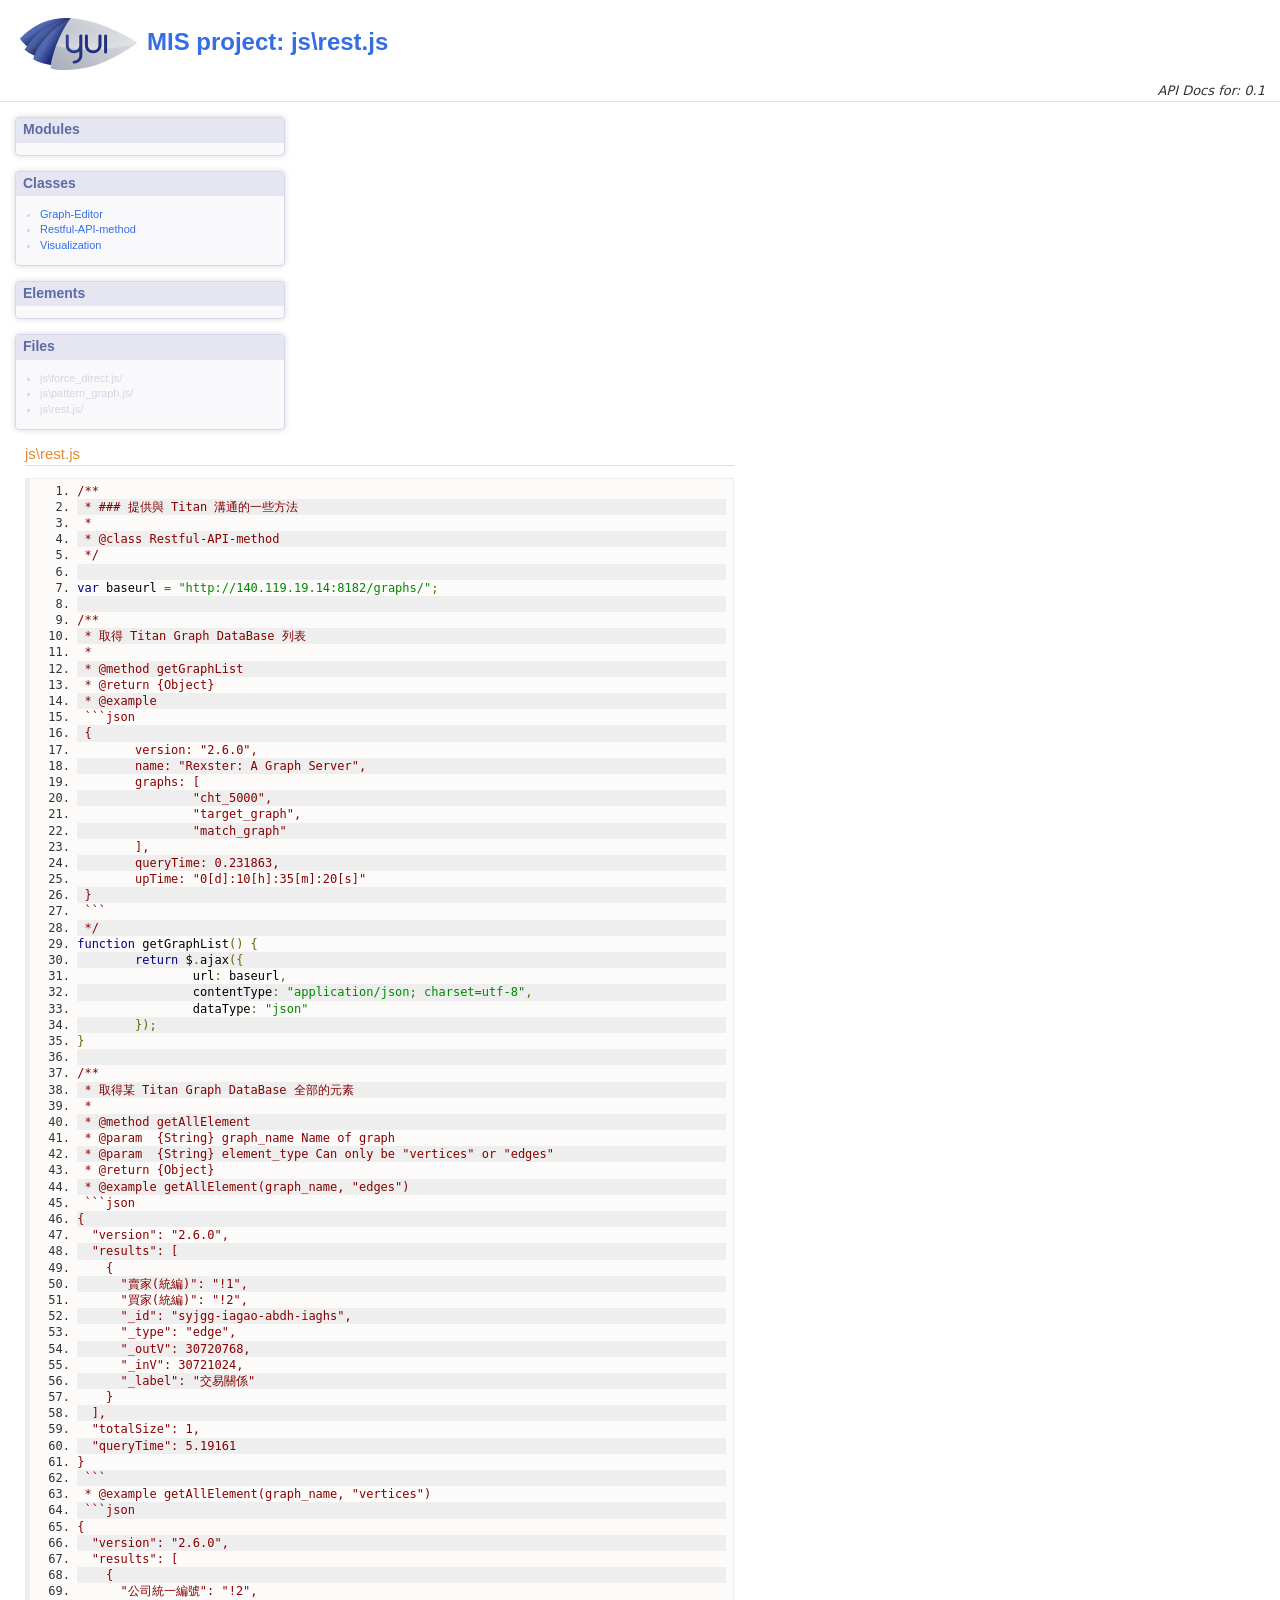
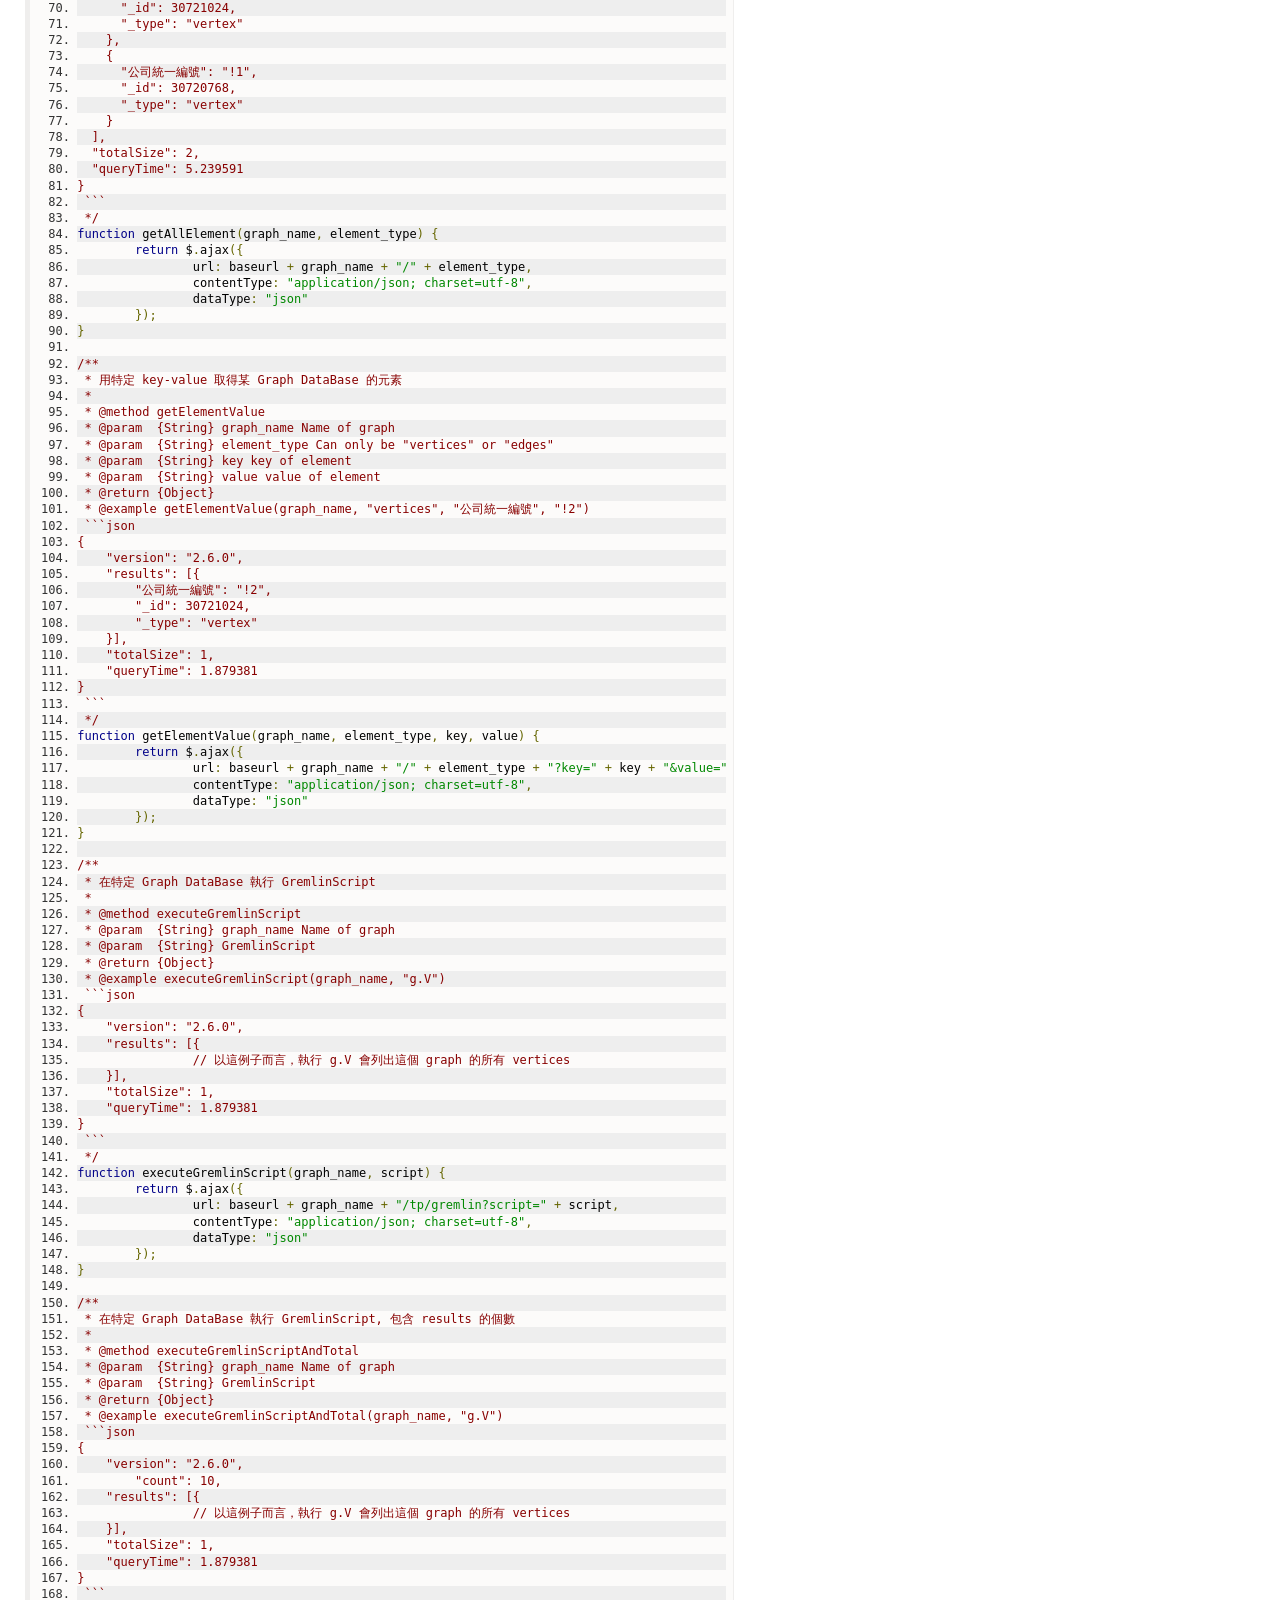
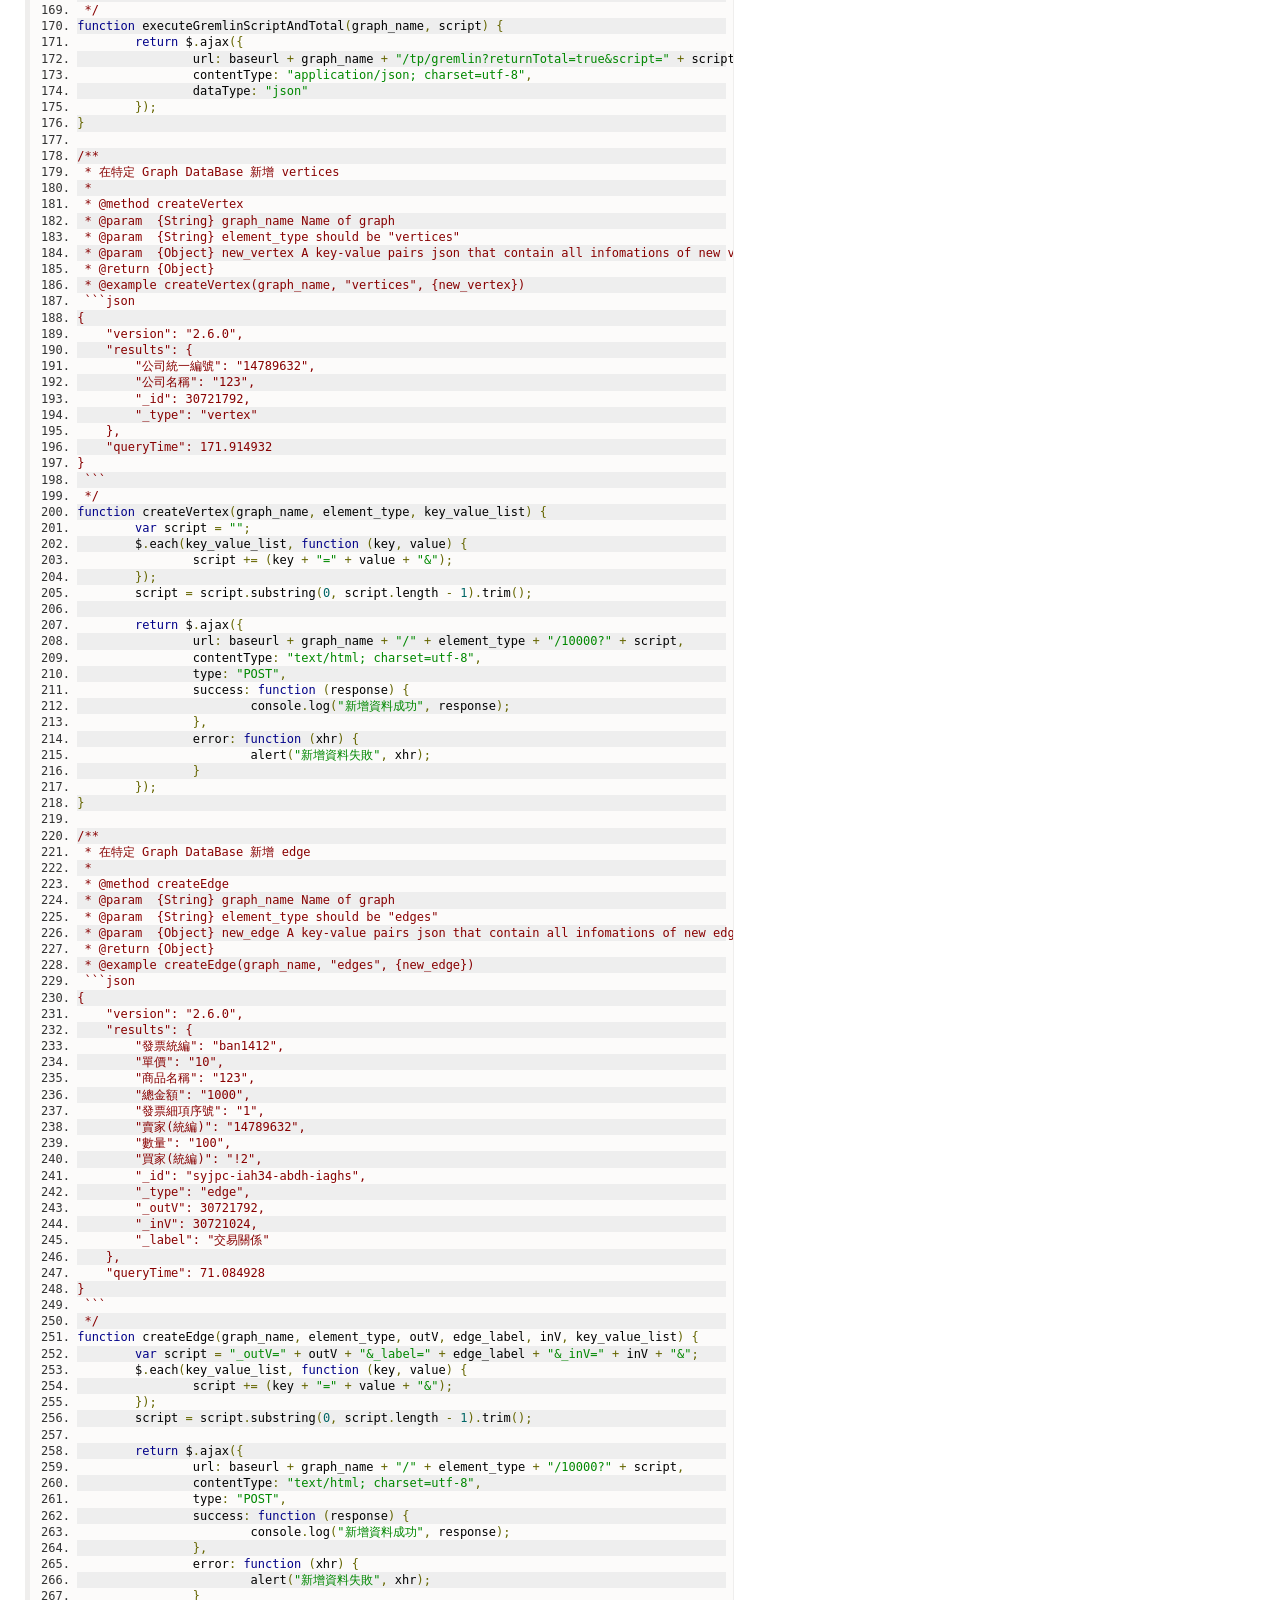
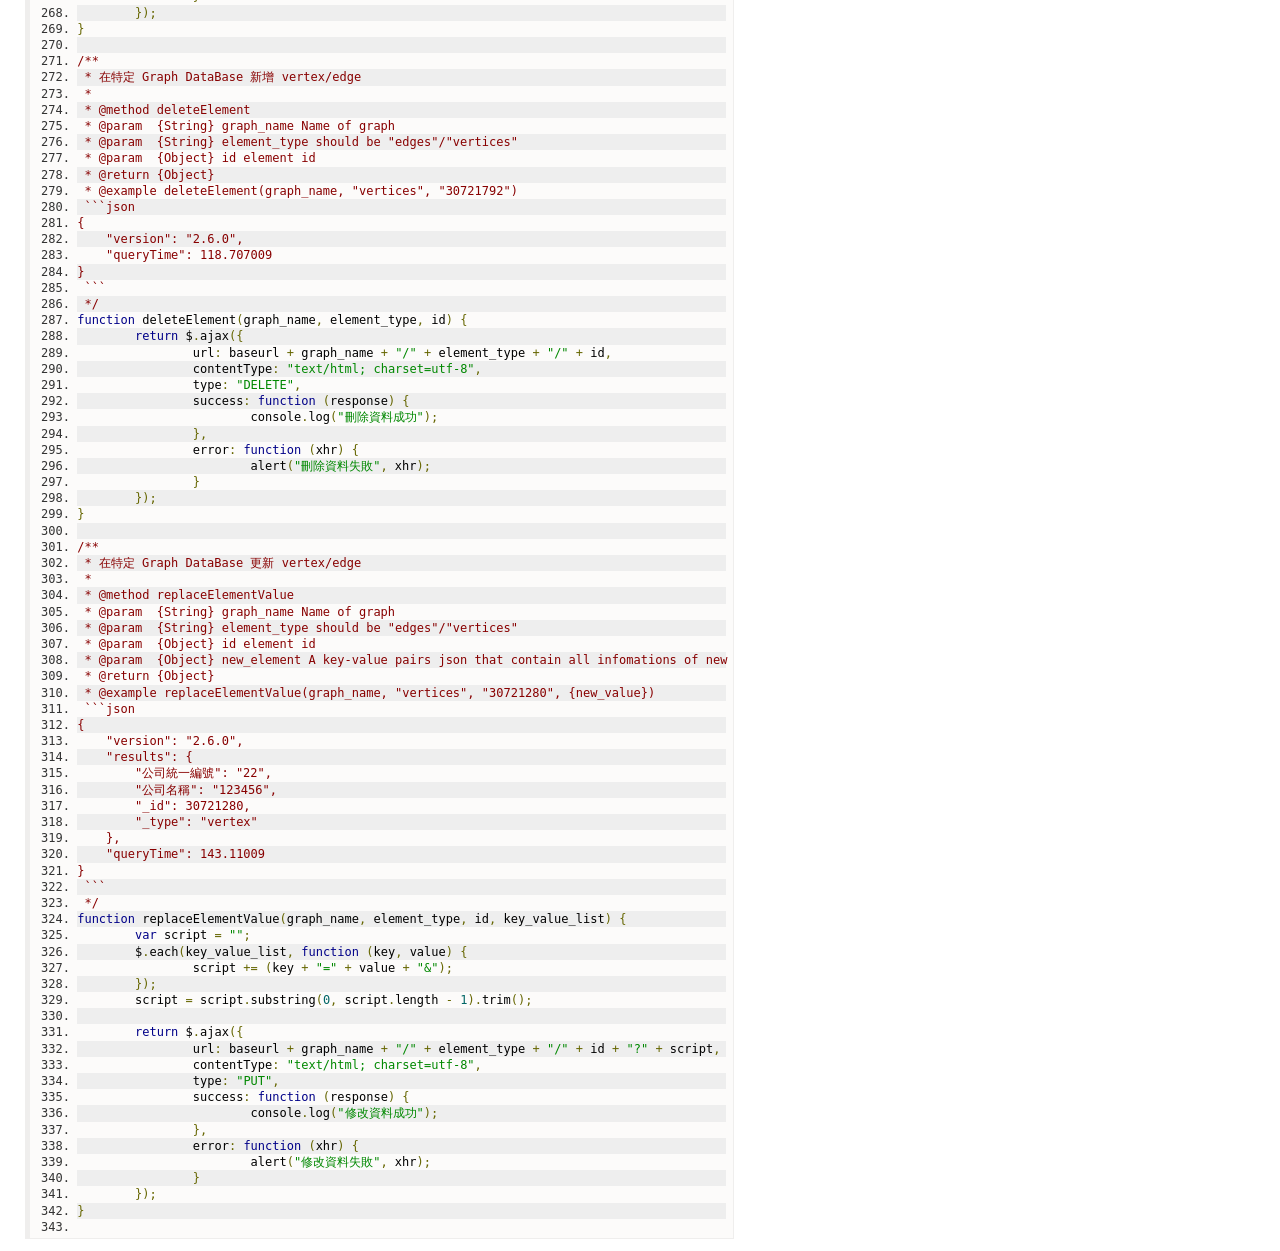
<file: files/js_rest.js.html>
<!DOCTYPE html>
<html lang="en">
<head>
    <meta charset="utf-8">
    <title>js\rest.js - MIS project</title>
    <link rel="stylesheet" href="http://yui.yahooapis.com/3.8.0pr2/build/cssgrids/cssgrids-min.css">
    <link rel="stylesheet" href="../assets/vendor/prettify/prettify-min.css">
    <link rel="stylesheet" href="../assets/css/main.css" id="site_styles">
    <script src="http://yui.yahooapis.com/combo?3.8.0pr2/build/yui/yui-min.js"></script>
</head>
<body class="yui3-skin-sam">

<div id="doc">
    <div id="hd" class="yui3-g header">
        <div class="yui3-u-3-4">
            <h1><a href="../index.html"><img src="../assets/css/logo.png" width="117" height="52">MIS project: js\rest.js</a></h1>
        </div>
        <div class="yui3-u-1-4 version">
            <em>API Docs for: 0.1</em>
        </div>
    </div>
    <div class="yui3-g">

        <div id="sidebar" class="yui3-u">
            <div id="modules" class="sidebox">
                <div class="hd">
                    <h2 class="no-toc">Modules</h2>
                </div>
                <div class="bd">
                    <ul>
                    </ul>
                </div>
            </div>
            
            <div id="classes" class="sidebox">
                <div class="hd">
                    <h2 class="no-toc">Classes</h2>
                </div>
                <div class="bd">
                    <ul>
                            <li><a href="../classes/Graph-Editor.html">Graph-Editor</a></li>
                            <li><a href="../classes/Restful-API-method.html">Restful-API-method</a></li>
                            <li><a href="../classes/Visualization.html">Visualization</a></li>
                    </ul>
                </div>
            </div>
            
            <div id="elements" class="sidebox">
                <div class="hd">
                    <h2 class="no-toc">Elements</h2>
                </div>
                <div class="bd">
                    <ul>
                    </ul>
                </div>
            </div>
            
            
            
            
            
            <div id="fileTree" class="sidebox">
                <div class="hd">
                    <h2 class="no-toc">Files</h2>
                </div>
                <div class="bd">
                    <ul><li>js\force_direct.js/<ul></ul></li><li>js\pattern_graph.js/<ul></ul></li><li>js\rest.js/<ul></ul></li></ul>
                </div>
            </div>
            
        </div>

        <div id="main" class="yui3-u">
            <div class="content"><h4>js\rest.js</h4>

<pre class="code prettyprint linenums">
/**
 * ### 提供與 Titan 溝通的一些方法
 *
 * @class Restful-API-method
 */

var baseurl = &quot;http://140.119.19.14:8182/graphs/&quot;;

/**
 * 取得 Titan Graph DataBase 列表
 *
 * @method getGraphList
 * @return {Object} 
 * @example
 &#x60;&#x60;&#x60;json
 {
	version: &quot;2.6.0&quot;,
	name: &quot;Rexster: A Graph Server&quot;,
	graphs: [
		&quot;cht_5000&quot;,
		&quot;target_graph&quot;,
		&quot;match_graph&quot;
	],
	queryTime: 0.231863,
	upTime: &quot;0[d]:10[h]:35[m]:20[s]&quot;
 }
 &#x60;&#x60;&#x60;
 */
function getGraphList() {
	return $.ajax({
		url: baseurl,
		contentType: &quot;application/json; charset=utf-8&quot;,
		dataType: &quot;json&quot;
	});
}

/**
 * 取得某 Titan Graph DataBase 全部的元素 
 *
 * @method getAllElement
 * @param  {String} graph_name Name of graph
 * @param  {String} element_type Can only be &quot;vertices&quot; or &quot;edges&quot;
 * @return {Object} 
 * @example getAllElement(graph_name, &quot;edges&quot;)
 &#x60;&#x60;&#x60;json
{
  &quot;version&quot;: &quot;2.6.0&quot;,
  &quot;results&quot;: [
    {
      &quot;賣家(統編)&quot;: &quot;!1&quot;,
      &quot;買家(統編)&quot;: &quot;!2&quot;,
      &quot;_id&quot;: &quot;syjgg-iagao-abdh-iaghs&quot;,
      &quot;_type&quot;: &quot;edge&quot;,
      &quot;_outV&quot;: 30720768,
      &quot;_inV&quot;: 30721024,
      &quot;_label&quot;: &quot;交易關係&quot;
    }
  ],
  &quot;totalSize&quot;: 1,
  &quot;queryTime&quot;: 5.19161
}
 &#x60;&#x60;&#x60; 
 * @example getAllElement(graph_name, &quot;vertices&quot;)
 &#x60;&#x60;&#x60;json
{
  &quot;version&quot;: &quot;2.6.0&quot;,
  &quot;results&quot;: [
    {
      &quot;公司統一編號&quot;: &quot;!2&quot;,
      &quot;_id&quot;: 30721024,
      &quot;_type&quot;: &quot;vertex&quot;
    },
    {
      &quot;公司統一編號&quot;: &quot;!1&quot;,
      &quot;_id&quot;: 30720768,
      &quot;_type&quot;: &quot;vertex&quot;
    }
  ],
  &quot;totalSize&quot;: 2,
  &quot;queryTime&quot;: 5.239591
}
 &#x60;&#x60;&#x60;
 */
function getAllElement(graph_name, element_type) {
	return $.ajax({
		url: baseurl + graph_name + &quot;/&quot; + element_type,
		contentType: &quot;application/json; charset=utf-8&quot;,
		dataType: &quot;json&quot;
	});
}

/**
 * 用特定 key-value 取得某 Graph DataBase 的元素 
 *
 * @method getElementValue
 * @param  {String} graph_name Name of graph
 * @param  {String} element_type Can only be &quot;vertices&quot; or &quot;edges&quot;
 * @param  {String} key key of element
 * @param  {String} value value of element
 * @return {Object} 
 * @example getElementValue(graph_name, &quot;vertices&quot;, &quot;公司統一編號&quot;, &quot;!2&quot;)
 &#x60;&#x60;&#x60;json
{
    &quot;version&quot;: &quot;2.6.0&quot;,
    &quot;results&quot;: [{
        &quot;公司統一編號&quot;: &quot;!2&quot;,
        &quot;_id&quot;: 30721024,
        &quot;_type&quot;: &quot;vertex&quot;
    }],
    &quot;totalSize&quot;: 1,
    &quot;queryTime&quot;: 1.879381
}
 &#x60;&#x60;&#x60; 
 */
function getElementValue(graph_name, element_type, key, value) {
	return $.ajax({
		url: baseurl + graph_name + &quot;/&quot; + element_type + &quot;?key=&quot; + key + &quot;&amp;value=&quot; + value,
		contentType: &quot;application/json; charset=utf-8&quot;,
		dataType: &quot;json&quot;
	});
}

/**
 * 在特定 Graph DataBase 執行 GremlinScript
 *
 * @method executeGremlinScript
 * @param  {String} graph_name Name of graph
 * @param  {String} GremlinScript 
 * @return {Object} 
 * @example executeGremlinScript(graph_name, &quot;g.V&quot;)
 &#x60;&#x60;&#x60;json
{
    &quot;version&quot;: &quot;2.6.0&quot;,
    &quot;results&quot;: [{
		// 以這例子而言，執行 g.V 會列出這個 graph 的所有 vertices
    }],
    &quot;totalSize&quot;: 1,
    &quot;queryTime&quot;: 1.879381
}
 &#x60;&#x60;&#x60; 
 */
function executeGremlinScript(graph_name, script) {
	return $.ajax({
		url: baseurl + graph_name + &quot;/tp/gremlin?script=&quot; + script,
		contentType: &quot;application/json; charset=utf-8&quot;,
		dataType: &quot;json&quot;
	});
}

/**
 * 在特定 Graph DataBase 執行 GremlinScript, 包含 results 的個數
 *
 * @method executeGremlinScriptAndTotal
 * @param  {String} graph_name Name of graph
 * @param  {String} GremlinScript 
 * @return {Object} 
 * @example executeGremlinScriptAndTotal(graph_name, &quot;g.V&quot;)
 &#x60;&#x60;&#x60;json
{
    &quot;version&quot;: &quot;2.6.0&quot;,
	&quot;count&quot;: 10,
    &quot;results&quot;: [{
		// 以這例子而言，執行 g.V 會列出這個 graph 的所有 vertices
    }],
    &quot;totalSize&quot;: 1,
    &quot;queryTime&quot;: 1.879381
}
 &#x60;&#x60;&#x60; 
 */
function executeGremlinScriptAndTotal(graph_name, script) {
	return $.ajax({
		url: baseurl + graph_name + &quot;/tp/gremlin?returnTotal=true&amp;script=&quot; + script,
		contentType: &quot;application/json; charset=utf-8&quot;,
		dataType: &quot;json&quot;
	});
}

/**
 * 在特定 Graph DataBase 新增 vertices
 *
 * @method createVertex
 * @param  {String} graph_name Name of graph
 * @param  {String} element_type should be &quot;vertices&quot; 
 * @param  {Object} new_vertex A key-value pairs json that contain all infomations of new vertiex
 * @return {Object} 
 * @example createVertex(graph_name, &quot;vertices&quot;, {new_vertex})
 &#x60;&#x60;&#x60;json
{
    &quot;version&quot;: &quot;2.6.0&quot;,
    &quot;results&quot;: {
        &quot;公司統一編號&quot;: &quot;14789632&quot;,
        &quot;公司名稱&quot;: &quot;123&quot;,
        &quot;_id&quot;: 30721792,
        &quot;_type&quot;: &quot;vertex&quot;
    },
    &quot;queryTime&quot;: 171.914932
}
 &#x60;&#x60;&#x60; 
 */
function createVertex(graph_name, element_type, key_value_list) {
	var script = &quot;&quot;;
	$.each(key_value_list, function (key, value) {
		script += (key + &quot;=&quot; + value + &quot;&amp;&quot;);
	});
	script = script.substring(0, script.length - 1).trim();

	return $.ajax({
		url: baseurl + graph_name + &quot;/&quot; + element_type + &quot;/10000?&quot; + script,
		contentType: &quot;text/html; charset=utf-8&quot;,
		type: &quot;POST&quot;,
		success: function (response) {
			console.log(&quot;新增資料成功&quot;, response);
		},
		error: function (xhr) {
			alert(&quot;新增資料失敗&quot;, xhr);
		}
	});
}

/**
 * 在特定 Graph DataBase 新增 edge
 *
 * @method createEdge
 * @param  {String} graph_name Name of graph
 * @param  {String} element_type should be &quot;edges&quot; 
 * @param  {Object} new_edge A key-value pairs json that contain all infomations of new edge
 * @return {Object} 
 * @example createEdge(graph_name, &quot;edges&quot;, {new_edge})
 &#x60;&#x60;&#x60;json
{
    &quot;version&quot;: &quot;2.6.0&quot;,
    &quot;results&quot;: {
        &quot;發票統編&quot;: &quot;ban1412&quot;,
        &quot;單價&quot;: &quot;10&quot;,
        &quot;商品名稱&quot;: &quot;123&quot;,
        &quot;總金額&quot;: &quot;1000&quot;,
        &quot;發票細項序號&quot;: &quot;1&quot;,
        &quot;賣家(統編)&quot;: &quot;14789632&quot;,
        &quot;數量&quot;: &quot;100&quot;,
        &quot;買家(統編)&quot;: &quot;!2&quot;,
        &quot;_id&quot;: &quot;syjpc-iah34-abdh-iaghs&quot;,
        &quot;_type&quot;: &quot;edge&quot;,
        &quot;_outV&quot;: 30721792,
        &quot;_inV&quot;: 30721024,
        &quot;_label&quot;: &quot;交易關係&quot;
    },
    &quot;queryTime&quot;: 71.084928
}
 &#x60;&#x60;&#x60; 
 */
function createEdge(graph_name, element_type, outV, edge_label, inV, key_value_list) {
	var script = &quot;_outV=&quot; + outV + &quot;&amp;_label=&quot; + edge_label + &quot;&amp;_inV=&quot; + inV + &quot;&amp;&quot;;
	$.each(key_value_list, function (key, value) {
		script += (key + &quot;=&quot; + value + &quot;&amp;&quot;);
	});
	script = script.substring(0, script.length - 1).trim();

	return $.ajax({
		url: baseurl + graph_name + &quot;/&quot; + element_type + &quot;/10000?&quot; + script,
		contentType: &quot;text/html; charset=utf-8&quot;,
		type: &quot;POST&quot;,
		success: function (response) {
			console.log(&quot;新增資料成功&quot;, response);
		},
		error: function (xhr) {
			alert(&quot;新增資料失敗&quot;, xhr);
		}
	});
}

/**
 * 在特定 Graph DataBase 新增 vertex/edge
 *
 * @method deleteElement
 * @param  {String} graph_name Name of graph
 * @param  {String} element_type should be &quot;edges&quot;/&quot;vertices&quot;
 * @param  {Object} id element id
 * @return {Object} 
 * @example deleteElement(graph_name, &quot;vertices&quot;, &quot;30721792&quot;)
 &#x60;&#x60;&#x60;json
{
    &quot;version&quot;: &quot;2.6.0&quot;,
    &quot;queryTime&quot;: 118.707009
}
 &#x60;&#x60;&#x60; 
 */
function deleteElement(graph_name, element_type, id) {
	return $.ajax({
		url: baseurl + graph_name + &quot;/&quot; + element_type + &quot;/&quot; + id,
		contentType: &quot;text/html; charset=utf-8&quot;,
		type: &quot;DELETE&quot;,
		success: function (response) {
			console.log(&quot;刪除資料成功&quot;);
		},
		error: function (xhr) {
			alert(&quot;刪除資料失敗&quot;, xhr);
		}
	});
}

/**
 * 在特定 Graph DataBase 更新 vertex/edge
 *
 * @method replaceElementValue
 * @param  {String} graph_name Name of graph
 * @param  {String} element_type should be &quot;edges&quot;/&quot;vertices&quot;
 * @param  {Object} id element id
 * @param  {Object} new_element A key-value pairs json that contain all infomations of new element
 * @return {Object} 
 * @example replaceElementValue(graph_name, &quot;vertices&quot;, &quot;30721280&quot;, {new_value})
 &#x60;&#x60;&#x60;json
{
    &quot;version&quot;: &quot;2.6.0&quot;,
    &quot;results&quot;: {
        &quot;公司統一編號&quot;: &quot;22&quot;,
        &quot;公司名稱&quot;: &quot;123456&quot;,
        &quot;_id&quot;: 30721280,
        &quot;_type&quot;: &quot;vertex&quot;
    },
    &quot;queryTime&quot;: 143.11009
}
 &#x60;&#x60;&#x60; 
 */
function replaceElementValue(graph_name, element_type, id, key_value_list) {
	var script = &quot;&quot;;
	$.each(key_value_list, function (key, value) {
		script += (key + &quot;=&quot; + value + &quot;&amp;&quot;);
	});
	script = script.substring(0, script.length - 1).trim();

	return $.ajax({
		url: baseurl + graph_name + &quot;/&quot; + element_type + &quot;/&quot; + id + &quot;?&quot; + script,
		contentType: &quot;text/html; charset=utf-8&quot;,
		type: &quot;PUT&quot;,
		success: function (response) {
			console.log(&quot;修改資料成功&quot;);
		},
		error: function (xhr) {
			alert(&quot;修改資料失敗&quot;, xhr);
		}
	});
}

</pre>

</div>
        </div>
    </div>
</div>
<script src="../assets/vendor/prettify/prettify-min.js"></script>
<script>prettyPrint();</script>
<script src="../assets/js/yui-prettify.js"></script>
<script src="../assets/js/tabs.js"></script>
</body>
</html>
</file>
<file: assets/vendor/prettify/prettify-min.css>
.pln{color:#000}@media screen{.str{color:#080}.kwd{color:#008}.com{color:#800}.typ{color:#606}.lit{color:#066}.pun,.opn,.clo{color:#660}.tag{color:#008}.atn{color:#606}.atv{color:#080}.dec,.var{color:#606}.fun{color:red}}@media print,projection{.str{color:#060}.kwd{color:#006;font-weight:bold}.com{color:#600;font-style:italic}.typ{color:#404;font-weight:bold}.lit{color:#044}.pun,.opn,.clo{color:#440}.tag{color:#006;font-weight:bold}.atn{color:#404}.atv{color:#060}}pre.prettyprint{padding:2px;border:1px solid #888}ol.linenums{margin-top:0;margin-bottom:0}li.L0,li.L1,li.L2,li.L3,li.L5,li.L6,li.L7,li.L8{list-style-type:none}li.L1,li.L3,li.L5,li.L7,li.L9{background:#eee}
</file>
<file: assets/css/main.css>
/*
Font sizes for all selectors other than the body are given in percentages,
with 100% equal to 13px. To calculate a font size percentage, multiply the
desired size in pixels by 7.6923076923.

Here's a quick lookup table:

10px - 76.923%
11px - 84.615%
12px - 92.308%
13px - 100%
14px - 107.692%
15px - 115.385%
16px - 123.077%
17px - 130.769%
18px - 138.462%
19px - 146.154%
20px - 153.846%
*/

html {
    background: #fff;
    color: #333;
    overflow-y: scroll;
}

body {
    font: 13px/1.4 'Lucida Grande', 'Lucida Sans Unicode', 'DejaVu Sans', 'Bitstream Vera Sans', 'Helvetica', 'Arial', sans-serif;
    margin: 0;
    padding: 0;
}

/* -- Links ----------------------------------------------------------------- */
a {
    color: #356de4;
    text-decoration: none;
}

a:hover { text-decoration: underline; }

/* "Jump to Table of Contents" link is shown to assistive tools, but hidden from
   sight until it's focused. */
.jump {
    position: absolute;
    padding: 3px 6px;
    left: -99999px;
    top: 0;
}

.jump:focus { left: 40%; }

/* -- Paragraphs ------------------------------------------------------------ */
p { margin: 1.3em 0; }
dd p, td p { margin-bottom: 0; }
dd p:first-child, td p:first-child { margin-top: 0; }

/* -- Headings -------------------------------------------------------------- */
h1, h2, h3, h4, h5, h6 {
    color: #D98527;/*was #f80*/
    font-family: 'Trebuchet MS', sans-serif;
    font-weight: bold;
    line-height: 1.1;
    margin: 1.1em 0 0.5em;
}

h1 {
    font-size: 184.6%;
    color: #30418C;
    margin: 0.75em 0 0.5em;
}

h2 {
    font-size: 153.846%;
    color: #E48A2B;
}

h3 { font-size: 138.462%; }

h4 {
    border-bottom: 1px solid #DBDFEA;
    color: #E48A2B;
    font-size: 115.385%;
    font-weight: normal;
    padding-bottom: 2px;
}

h5, h6 { font-size: 107.692%; }

/* -- Code and examples ----------------------------------------------------- */
code, kbd, pre, samp {
    font-family: Menlo, Monaco, 'DejaVu Sans Mono', 'Bitstream Vera Sans Mono', 'Courier New', Courier, monospace;
    font-size: 92.308%;
    line-height: 1.35;
}

p code, p kbd, p samp, li code {
    background: #FCFBFA;
    border: 1px solid #EFEEED;
    padding: 0 3px;
}

a code, a kbd, a samp,
pre code, pre kbd, pre samp,
table code, table kbd, table samp,
.intro code, .intro kbd, .intro samp,
.toc code, .toc kbd, .toc samp {
    background: none;
    border: none;
    padding: 0;
}

pre.code, pre.terminal, pre.cmd {
    overflow-x: auto;
    *overflow-x: scroll;
    padding: 0.3em 0.6em;
}

pre.code {
    background: #FCFBFA;
    border: 1px solid #EFEEED;
    border-left-width: 5px;
}

pre.terminal, pre.cmd {
    background: #F0EFFC;
    border: 1px solid #D0CBFB;
    border-left: 5px solid #D0CBFB;
}

/* Don't reduce the font size of <code>/<kbd>/<samp> elements inside <pre>
   blocks. */
pre code, pre kbd, pre samp { font-size: 100%; }

/* Used to denote text that shouldn't be selectable, such as line numbers or
   shell prompts. Guess which browser this doesn't work in. */
.noselect {
    -moz-user-select: -moz-none;
    -khtml-user-select: none;
    -webkit-user-select: none;
    -o-user-select: none;
    user-select: none;
}

/* -- Lists ----------------------------------------------------------------- */
dd { margin: 0.2em 0 0.7em 1em; }
dl { margin: 1em 0; }
dt { font-weight: bold; }

/* -- Tables ---------------------------------------------------------------- */
caption, th { text-align: left; }

table {
    border-collapse: collapse;
    width: 100%;
}

td, th {
    border: 1px solid #fff;
    padding: 5px 12px;
    vertical-align: top;
}

td { background: #E6E9F5; }
td dl { margin: 0; }
td dl dl { margin: 1em 0; }
td pre:first-child { margin-top: 0; }

th {
    background: #D2D7E6;/*#97A0BF*/
    border-bottom: none;
    border-top: none;
    color: #000;/*#FFF1D5*/
    font-family: 'Trebuchet MS', sans-serif;
    font-weight: bold;
    line-height: 1.3;
    white-space: nowrap;
}


/* -- Layout and Content ---------------------------------------------------- */
#doc {
    margin: auto;
    min-width: 1024px;
}

#main { width: 754px; }
#sidebar { width: 270px; margin: 0 15px; }

.content { padding: 0 20px 0 25px; }

/* -- Sidebar --------------------------------------------------------------- */
.sidebox {
    background: #F9F9FC;/*E6E9F5*/
    border: 1px solid #D4D8EB;

    -moz-border-radius: 4px;
    -webkit-border-radius: 4px;
    border-radius: 4px;
    -moz-box-shadow: 0 0 6px rgba(0, 0, 0, 0.15);
    -webkit-box-shadow: 0 0 6px rgba(0, 0, 0, 0.15);
    box-shadow: 0 0 6px rgba(0, 0, 0, 0.15);
    font-family: 'Lucida Grande', 'Lucida Sans Unicode', 'Lucida Sans', 'Helvetica', 'Arial', sans-serif;
    margin: 0 0 15px 0;
    padding-bottom: 1px;
}

.sidebox h2 {
    background: #E5E6F1;
    -moz-border-radius: 4px 4px 0 0;
    -webkit-border-radius: 4px 4px 0 0;
    border-radius: 4px 4px 0 0;
    color: #5E6BA4;
    font-weight: bold;
    font-size: 107.692%;
    margin: 0;
    padding: 4px 7px 5px;
}

.sidebox .bd {
    font-size: 84.615%;
    padding: 0 5px 0 8px;
}

.sidebox li { list-style-type: disc; color:#D4D5E3; }

.sidebox ol, .sidebox ul {
    margin-left: 0;
    padding-left: 16px;
}

.sidebox ol ol, .sidebox ol ul,
.sidebox ul ol, .sidebox ul ul {
    margin: 0;
    padding-left: 16px;
}

/* -- Table of Contents ----------------------------------------------------- */

/* The #toc id refers to the single global table of contents, while the .toc
   class refers to generic TOC lists that could be used throughout the page. */

.toc code, .toc kbd, .toc samp { font-size: 100%; }
.toc li { font-weight: bold; }
.toc li li { font-weight: normal; }

/* -- Intro and Example Boxes ----------------------------------------------- */
.intro, .example { margin-bottom: 2em; }

.example {
    -moz-border-radius: 4px;
    -webkit-border-radius: 4px;
    border-radius: 4px;
    -moz-box-shadow: 0 0 5px #bfbfbf;
    -webkit-box-shadow: 0 0 5px #bfbfbf;
    box-shadow: 0 0 5px #bfbfbf;
    padding: 1em;
}

.intro {
    background: none repeat scroll 0 0 #F0F1F8; border: 1px solid #D4D8EB; padding: 0 1em;
}

/* -- Other Styles ---------------------------------------------------------- */

/* These are probably YUI-specific, and should be moved out of Selleck's default
   theme. */

.button {
    border: 1px solid #dadada;
    -moz-border-radius: 3px;
    -webkit-border-radius: 3px;
    border-radius: 3px;
    color: #444;
    display: inline-block;
    font-family: Helvetica, Arial, sans-serif;
    font-size: 92.308%;
    font-weight: bold;
    padding: 4px 13px 3px;
    -moz-text-shadow: 1px 1px 0 #fff;
    -webkit-text-shadow: 1px 1px 0 #fff;
    text-shadow: 1px 1px 0 #fff;
    white-space: nowrap;

    background: #EFEFEF; /* old browsers */
    background: -moz-linear-gradient(top, #f5f5f5 0%, #efefef 50%, #e5e5e5 51%, #dfdfdf 100%); /* firefox */
    background: -webkit-gradient(linear, left top, left bottom, color-stop(0%,#f5f5f5), color-stop(50%,#efefef), color-stop(51%,#e5e5e5), color-stop(100%,#dfdfdf)); /* webkit */
    filter: progid:DXImageTransform.Microsoft.gradient( startColorstr='#f5f5f5', endColorstr='#dfdfdf',GradientType=0 ); /* ie */
}

.button:hover {
    border-color: #466899;
    color: #fff;
    text-decoration: none;
    -moz-text-shadow: 1px 1px 0 #222;
    -webkit-text-shadow: 1px 1px 0 #222;
    text-shadow: 1px 1px 0 #222;

    background: #6396D8; /* old browsers */
    background: -moz-linear-gradient(top, #6396D8 0%, #5A83BC 50%, #547AB7 51%, #466899 100%); /* firefox */
    background: -webkit-gradient(linear, left top, left bottom, color-stop(0%,#6396D8), color-stop(50%,#5A83BC), color-stop(51%,#547AB7), color-stop(100%,#466899)); /* webkit */
    filter: progid:DXImageTransform.Microsoft.gradient( startColorstr='#6396D8', endColorstr='#466899',GradientType=0 ); /* ie */
}

.newwindow { text-align: center; }

.header .version em {
    display: block;
    text-align: right;
}

.yui3-skin-sam #classdocs .yui3-tabview-panel {
    background-color: transparent;
}

.yui3-skin-sam #classdocs .yui3-tabview-panel {
    border: none;
}

.yui3-skin-sam .yui3-tabview .yui3-tab,
.yui3-skin-sam .yui3-tabview .yui3-tab-selected,
.yui3-skin-sam .yui3-tabview .yui3-tab-hover {
    background: -moz-linear-gradient(center top , #F4F0EC 0%, #D6D2CE 100%) repeat scroll 0 0 transparent;
    border-bottom: 1px solid #DEDCD9;
    border-right: 1px solid #CDCBC8;
    border-left: 1px solid #CDCBC8;
    border-top: 1px solid #DADADA;
    color: #333333;
    text-decoration: none;
}
.yui3-skin-sam .yui3-tabview .yui3-tab-label,
.yui3-skin-sam .yui3-tabview .yui3-tab-selected .yui3-tab-label {
    border: none;
    background: none;
    font-size: 100%;
    color: #000;
}

.yui3-skin-sam .yui3-tabview .yui3-tab-selected,
.yui3-skin-sam .yui3-tabview .yui3-tab-hover {
    background: none;
    background-color: #fff;
    border-bottom-color: #FFFFFF;
    border-top: 2px solid #8193C9;
    font-weight: bold;
    color: #000;

}

.yui3-skin-sam .yui3-tabview-list {
    border-color: #DFDFDF;
    border-width: 0 0 1px; 
}


a.external {
    background-image: url(external-small.png);
    background-repeat: no-repeat;
    background-position: 0 0;
    padding-left: 16px;
}

#classdocs .item {
    border-bottom: 1px solid #466899;
    margin: 1em 0;
    padding: 1.5em;
}

#classdocs .item .params p,
    #classdocs .item .returns p,{
    display: inline;
}

#classdocs .item em code, #classdocs .item em.comment {
    color: green;
}

#classdocs .item em.comment a {
    color: green;
    text-decoration: underline;
}

#classdocs .foundat {
    font-size: 11px;
    font-style: normal;
}

.attrs .emits {
    margin-left: 2em;
    padding: .5em;
    border-left: 1px dashed #ccc;
}

abbr {
    border-bottom: 1px dashed #ccc;
    font-size: 80%;
    cursor: help;
}

.prettyprint li.L0, 
.prettyprint li.L1, 
.prettyprint li.L2, 
.prettyprint li.L3, 
.prettyprint li.L5, 
.prettyprint li.L6, 
.prettyprint li.L7, 
.prettyprint li.L8 {
    list-style: decimal;
}

ul li p {
    margin-top: 0;
}

.method .name {
    font-size: 110%;
}

#hd {
    background: -moz-linear-gradient(center top , #DCDBD9 0%, #F6F5F3 100%) repeat scroll 0 0 transparent;
    border-bottom: 1px solid #DFDFDF;
    padding: 0 15px 1px 20px;
    margin-bottom: 15px;
}

#hd img {
    margin-right: 10px;
    vertical-align: middle;
}
</file>
